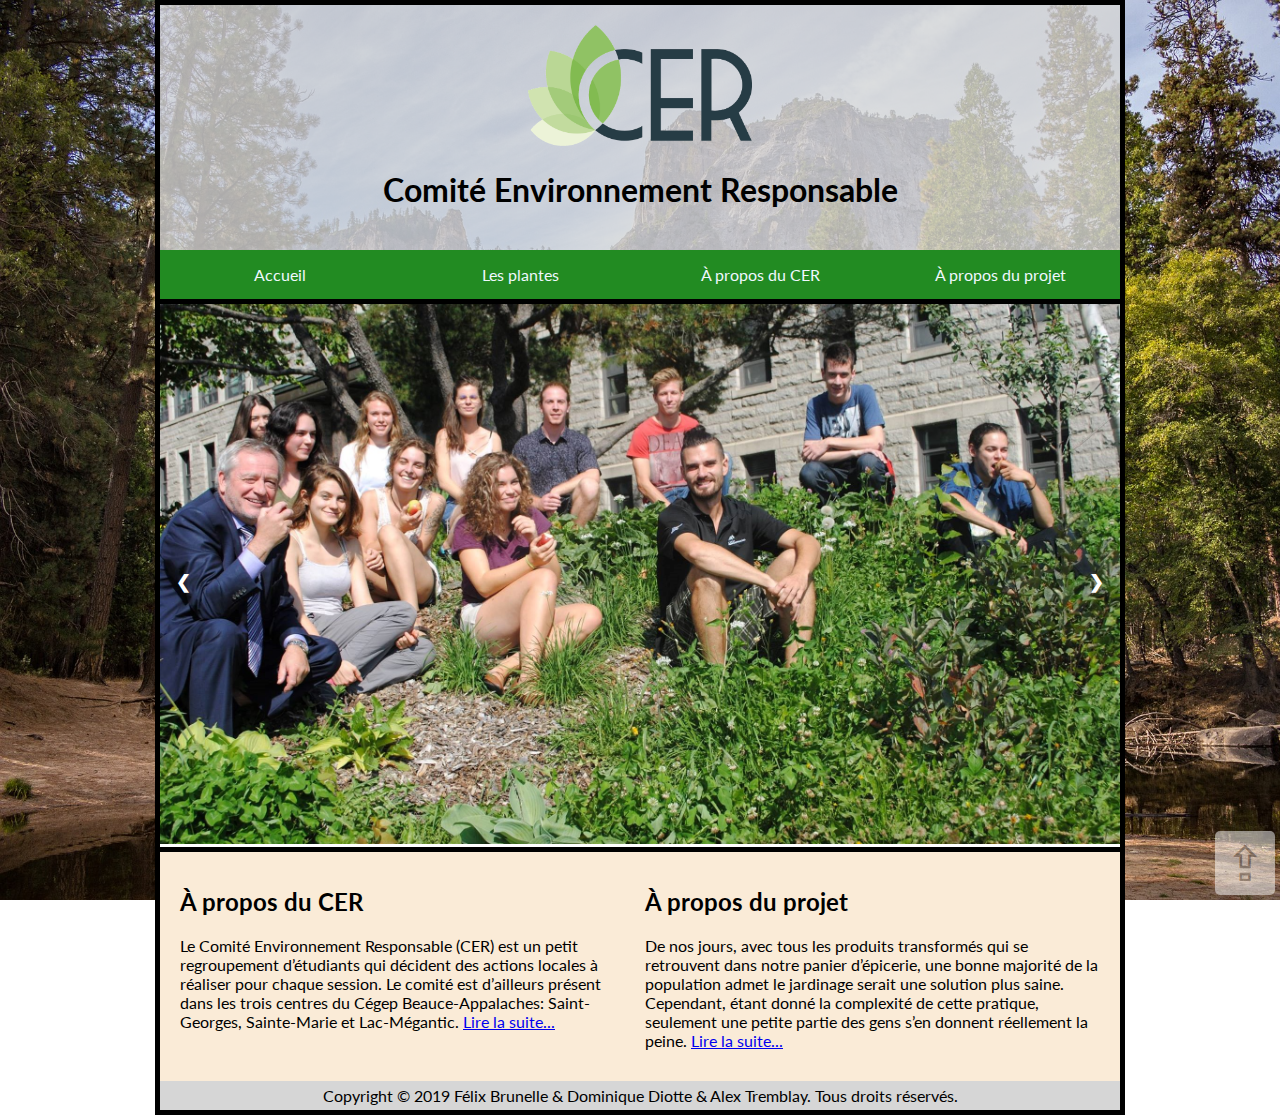
<file: index.html>
<!DOCTYPE html>
<html lang="fr-CA">
<head>
    <meta charset="UTF-8"/>
    <meta name="viewport" content="width=device-width, initial-scale=1.0"/>
    <meta http-equiv="X-UA-Compatible" content="ie=edge"/>
    <link rel="stylesheet" href="css/slideshow.css"/>
    <link rel="stylesheet" href="css/style.css"/>
    <link rel="shortcut icon" href="favicon.ico" type="image/x-icon">
    <script src="https://ajax.googleapis.com/ajax/libs/jquery/3.3.1/jquery.min.js"></script>
    <title>Comité Environnement Responsable</title>
</head>
<body onresize="setWidth()" onload="setWidth()">
    <a id="up-arrow" href="#">&#x21EA;</a>
    
    <header>
        <img src="images/logo_CER_CMJN_transparent.png" alt="Logo du CER"/>
        <h1>Comité Environnement Responsable</h1>
    </header>

    <nav>
        <a href="index.html">Accueil</a>
        <a href="plantes.html">Les plantes</a>
        <a href="cer.html">À propos du CER</a>
        <a href="projet.html">À propos du projet</a>
    </nav>
    
    <div class="slideshow-container">
        <div class="slide fade">
            <img src="images/slideshow/slideshow1.jpg" alt="Photo de groupe du CER #1"/>
        </div>

        <div class="slide fade">
            <img src="images/slideshow/slideshow2.jpg" alt="Photo de groupe du CER #2"/>
        </div>

        <div class="slide fade">
            <img src="images/slideshow/slideshow3.jpg" alt="Photo de groupe du CER #3"/>
        </div>

        <a class="previous" onclick="changeSlide(-1)">&#10094;</a>
        <a class="next" onclick="changeSlide(1)">&#10095;</a>
    </div>

    <section>
        <div class="row">
            <div class="column">
                <h2>À propos du CER</h2>
                <p>
                    Le Comité Environnement Responsable (CER) est un petit regroupement d’étudiants qui décident des actions locales à réaliser pour chaque session. 
                    Le comité est d’ailleurs présent dans les trois centres du Cégep Beauce-Appalaches: Saint-Georges, Sainte-Marie et Lac-Mégantic. <a href="cer.html">Lire la suite...</a>
                </p>
            </div>
            <div class="column">
                <h2>À propos du projet</h2>
                <p>
                    De nos jours, avec tous les produits transformés qui se retrouvent dans notre panier d’épicerie, une bonne majorité de la 
                    population admet le jardinage serait une solution plus saine. Cependant, étant donné la complexité de cette pratique, seulement 
                    une petite partie des gens s’en donnent réellement la peine. <a href="projet.html">Lire la suite...</a>
                </p>
            </div>
        </div>
    </section>

    <footer>Copyright &copy; 2019 Félix Brunelle & Dominique Diotte & Alex Tremblay. Tous droits réservés.</footer>

    <script src="js/script.js"></script>
    <script src="js/indexOnload.js"></script>
</body>
</html>
</file>
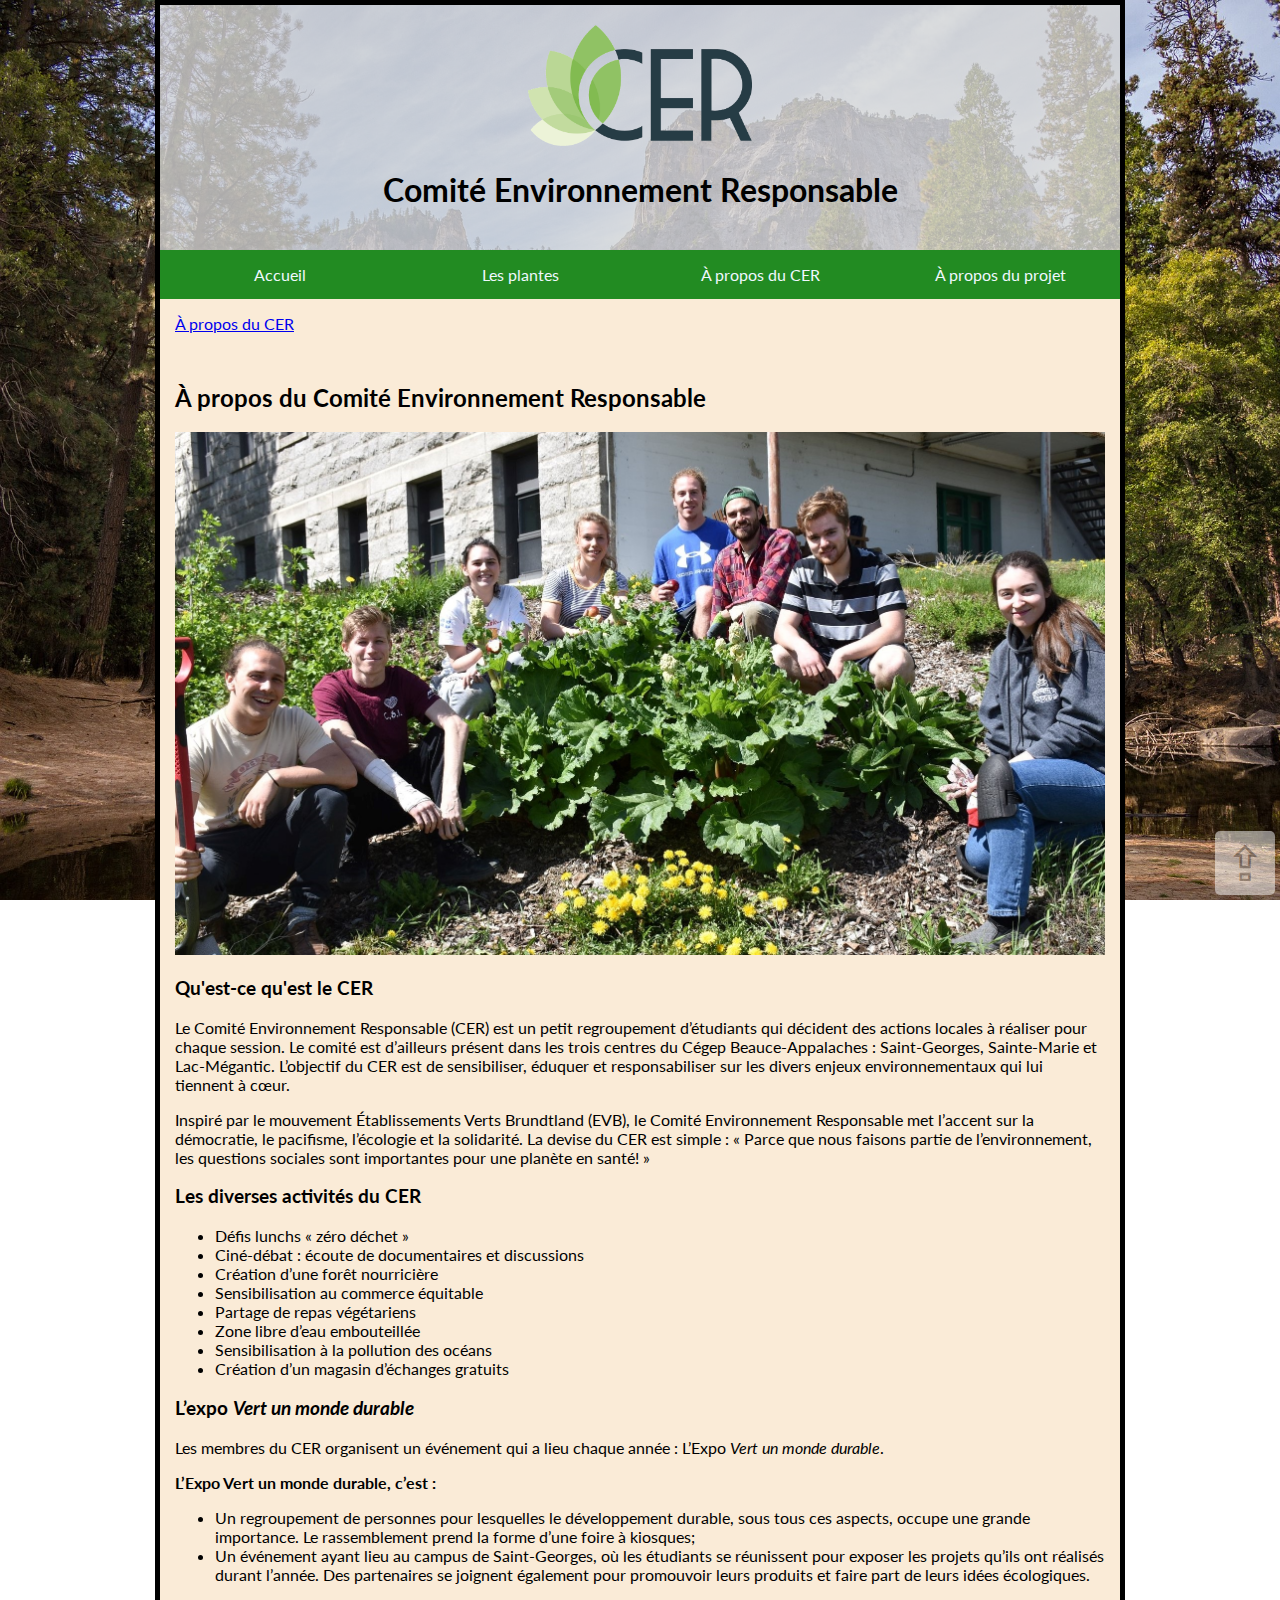
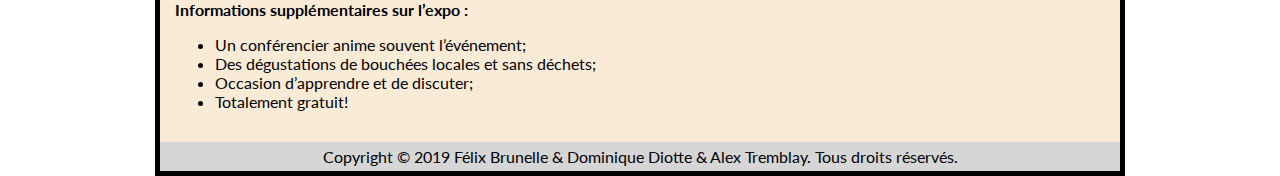
<file: cer.html>
<!DOCTYPE html>
<html lang="fr-CA">
<head>
    <meta charset="UTF-8"/>
    <meta name="viewport" content="width=device-width, initial-scale=1.0"/>
    <meta http-equiv="X-UA-Compatible" content="ie=edge"/>
    <link rel="stylesheet" href="css/style.css"/>
    <link rel="shortcut icon" href="favicon.ico" type="image/x-icon">       
    <title>À propos du CER</title>  
</head>
<body>
    <a id="up-arrow" href="#">&#x21EA;</a>

    <header>
        <img src="images/logo_CER_CMJN_transparent.png" alt="Logo du CER"/>
        <h1>Comité Environnement Responsable</h1>
    </header>

    <nav>       
        <a href="index.html">Accueil</a>  
        <a href="plantes.html">Les plantes</a>  
        <a href="cer.html">À propos du CER</a>  
        <a href="projet.html">À propos du projet</a>         
    </nav>

    <div class="fil">
        <a href="cer.html">À propos du CER</a>
    </div>
    
    <section>
        <h2>À propos du Comité Environnement Responsable</h2>

        <img src="images/cer/cer.jpg" alt="Comité Environnement Responsable" class="cer-group-pictures"/>

        <article>
            <h3>Qu'est-ce qu'est le CER</h3>
            <p>Le Comité Environnement Responsable (CER) est un petit regroupement d’étudiants qui décident des actions locales à réaliser pour chaque session. 
            Le comité est d’ailleurs présent dans les trois centres du Cégep Beauce-Appalaches : Saint-Georges, Sainte-Marie et Lac-Mégantic. L’objectif du 
            CER est de sensibiliser, éduquer et responsabiliser sur les divers enjeux environnementaux qui lui tiennent à cœur.</p>
            <p>Inspiré par le mouvement Établissements Verts Brundtland (EVB), le Comité Environnement Responsable met l’accent sur la démocratie, le pacifisme, 
            l’écologie et la solidarité. La devise du CER est simple : « Parce que nous faisons partie de l’environnement, les questions sociales sont importantes 
            pour une planète en santé! »</p>
        </article>

        <article>
            <h3>Les diverses activités du CER</h3>
            <ul>
                <li>Défis lunchs « zéro déchet »</li>
                <li>Ciné-débat : écoute de documentaires et discussions</li>
                <li>Création d’une forêt nourricière</li>
                <li>Sensibilisation au commerce équitable</li>
                <li>Partage de repas végétariens</li>
                <li>Zone libre d’eau embouteillée</li>
                <li>Sensibilisation à la pollution des océans</li>
                <li>Création d’un magasin d’échanges gratuits</li>
            </ul>
        </article>

        <article>
            <h3>L’expo <i>Vert un monde durable</i></h3>
            <p>Les membres du CER organisent un événement qui a lieu chaque année : L’Expo <i>Vert un monde durable</i>.</p>
            <p><b>L’Expo Vert un monde durable, c’est :</b></p>
            <ul>
                <li>Un regroupement de personnes pour lesquelles le développement durable, sous tous ces aspects, occupe une grande importance. Le rassemblement 
                prend la forme d’une foire à kiosques;</li>
                <li>Un événement ayant lieu au campus de Saint-Georges, où les étudiants se réunissent pour exposer les projets qu’ils ont réalisés durant l’année. 
                Des partenaires se joignent également pour promouvoir leurs produits et faire part de leurs idées écologiques.</li>
            </ul>
            <p><b>Informations supplémentaires sur l’expo :</b></p>
            <ul>
                <li>Un conférencier anime souvent l’événement;</li>
                <li>Des dégustations de bouchées locales et sans déchets;</li>
                <li>Occasion d’apprendre et de discuter;</li>
                <li>Totalement gratuit!</li>
            </ul>
        </article>
    </section>    

    <footer>Copyright &copy; 2019 Félix Brunelle & Dominique Diotte & Alex Tremblay. Tous droits réservés.</footer>
</body>
</html>
</file>
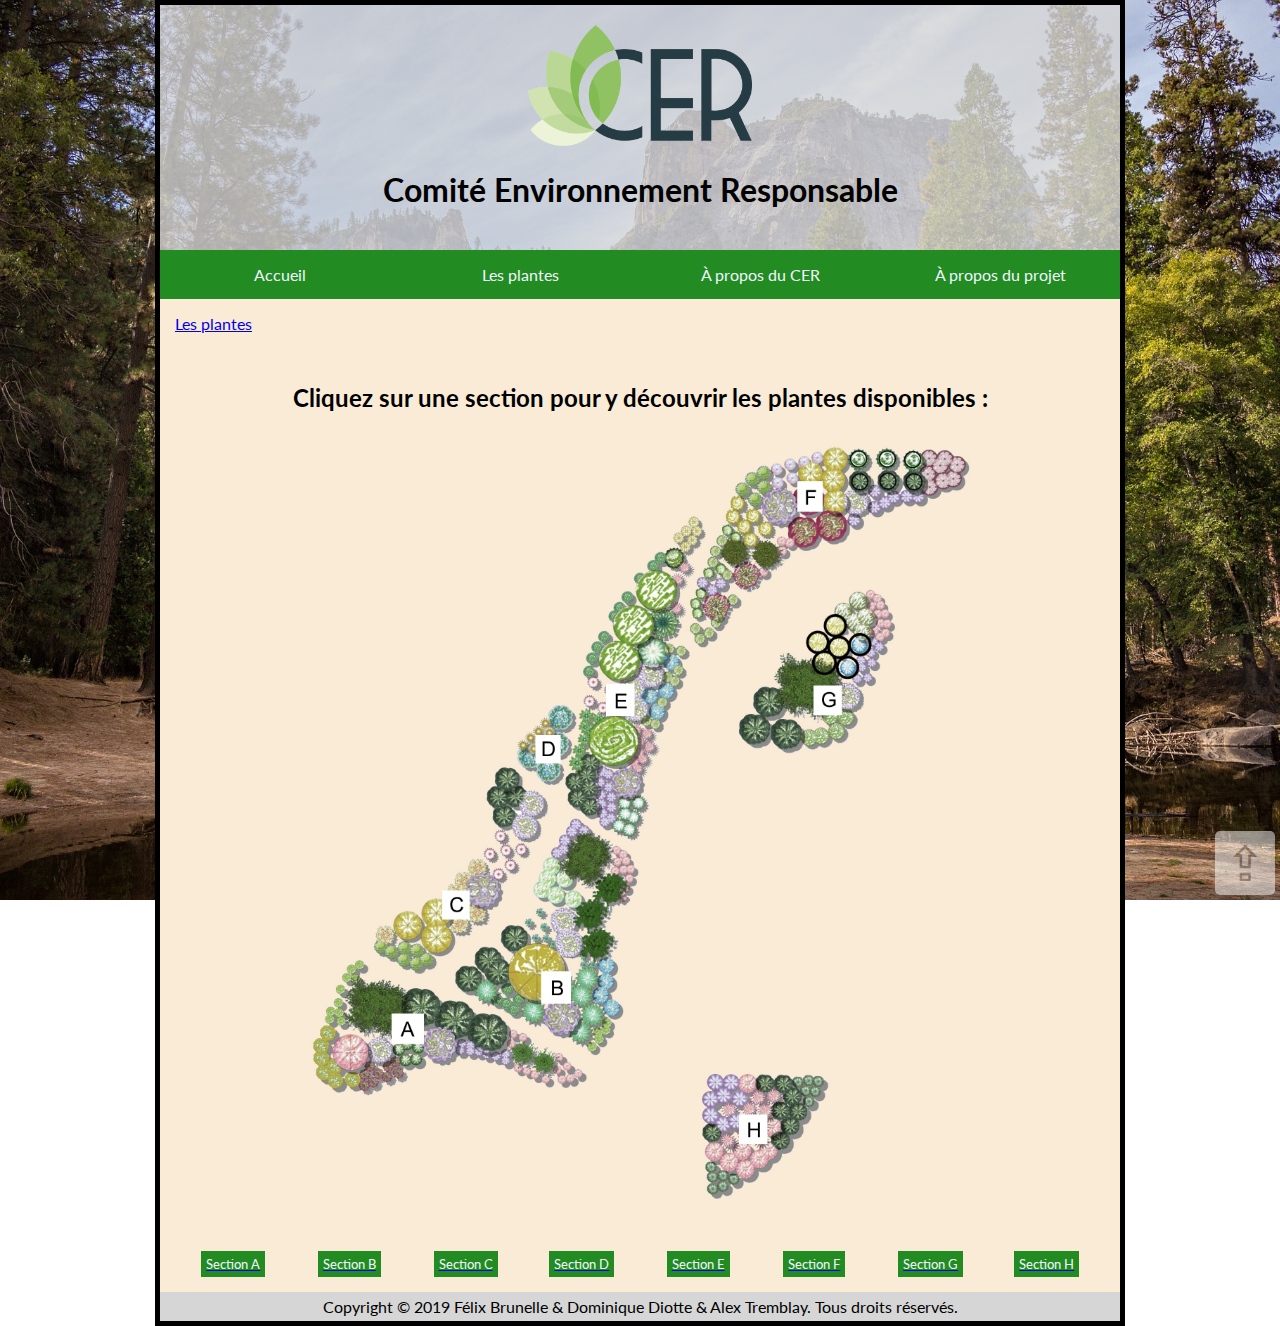
<file: plantes.html>
<!DOCTYPE html>
<html lang="fr-CA">
<head>
    <meta charset="UTF-8"/>
    <meta name="viewport" content="width=device-width, initial-scale=1.0"/>
    <meta http-equiv="X-UA-Compatible" content="ie=edge"/>
    <link rel="stylesheet" href="css/style.css"/>            
    <link rel="stylesheet" href="css/plantes.css"/>
    <link rel="shortcut icon" href="favicon.ico" type="image/x-icon">            
    <title>Les plantes</title>  
</head>
<body>
    <a id="up-arrow" href="#">&#x21EA;</a>
    
    <header>
        <img src="images/logo_CER_CMJN_transparent.png" alt="Logo du CER"/>
        <h1>Comité Environnement Responsable</h1>
    </header>

    <nav>       
        <a href="index.html">Accueil</a>  
        <a href="plantes.html">Les plantes</a>  
        <a href="cer.html">À propos du CER</a>  
        <a href="projet.html">À propos du projet</a>         
    </nav>

    <div class="fil">
        <a href="plantes.html">Les plantes</a>
    </div>
    
    <section>       
        <h2 class="desktop">Cliquez sur une section pour y découvrir les plantes disponibles :</h2>
        <h2 class="mobile">Choisissez une section pour y découvrir les plantes disponibles :</h2>

        <img src="images/map.jpg" alt="Plan du site" width="699" height="784" usemap="#map" class="desktop"/>
        <img src="images/map.jpg" alt="Plan du site" width="699" height="784" class="mobile"/>

        <map name="map">
            <area shape="poly" coords="62,525,296,636,267,661,172,623,63,665,16,638" href="section_a.html" alt="Section A"/>
            <area shape="poly" coords="163,553,279,388,344,425,308,625" href="section_b.html" alt="Section B"/>
            <area shape="poly" coords="76,511,192,420,200,331,261,369,195,493,131,543" href="section_c.html" alt="Section C"/>
            <area shape="poly" coords="226,311,265,273,283,277,266,355,228,332" href="section_d.html" alt="Section D"/>
            <area shape="poly" coords="276,371,298,213,346,138,402,82,414,100,396,125,402,136,387,169,394,176,383,212,397,217,393,249,351,362,357,366,346,410" href="section_e.html" alt="Section E"/>
            <area shape="poly" coords="400,169,450,42,543,14,654,16,674,27,671,56,500,122,449,168,417,215,401,210" href="section_f.html" alt="Section F"/>
            <area shape="poly" coords="574,151,602,180,602,206,566,282,555,310,492,320,448,309,446,287,468,252" href="section_g.html" alt="Section G"/>
            <area shape="poly" coords="411,642,536,645,499,717,417,765" href="section_h.html" alt="Section H"/>
        </map>
        <div id="sections">
            <a href="section_a.html"><button>Section A</button></a>
            <a href="section_b.html"><button>Section B</button></a>
            <a href="section_c.html"><button>Section C</button></a>
            <a href="section_d.html"><button>Section D</button></a>
            <a href="section_e.html"><button>Section E</button></a>
            <a href="section_f.html"><button>Section F</button></a>
            <a href="section_g.html"><button>Section G</button></a>
            <a href="section_h.html"><button>Section H</button></a>   
        </div>
    </section>

    <footer>Copyright &copy; 2019 Félix Brunelle & Dominique Diotte & Alex Tremblay. Tous droits réservés.</footer>
</body>
</html>
</file>
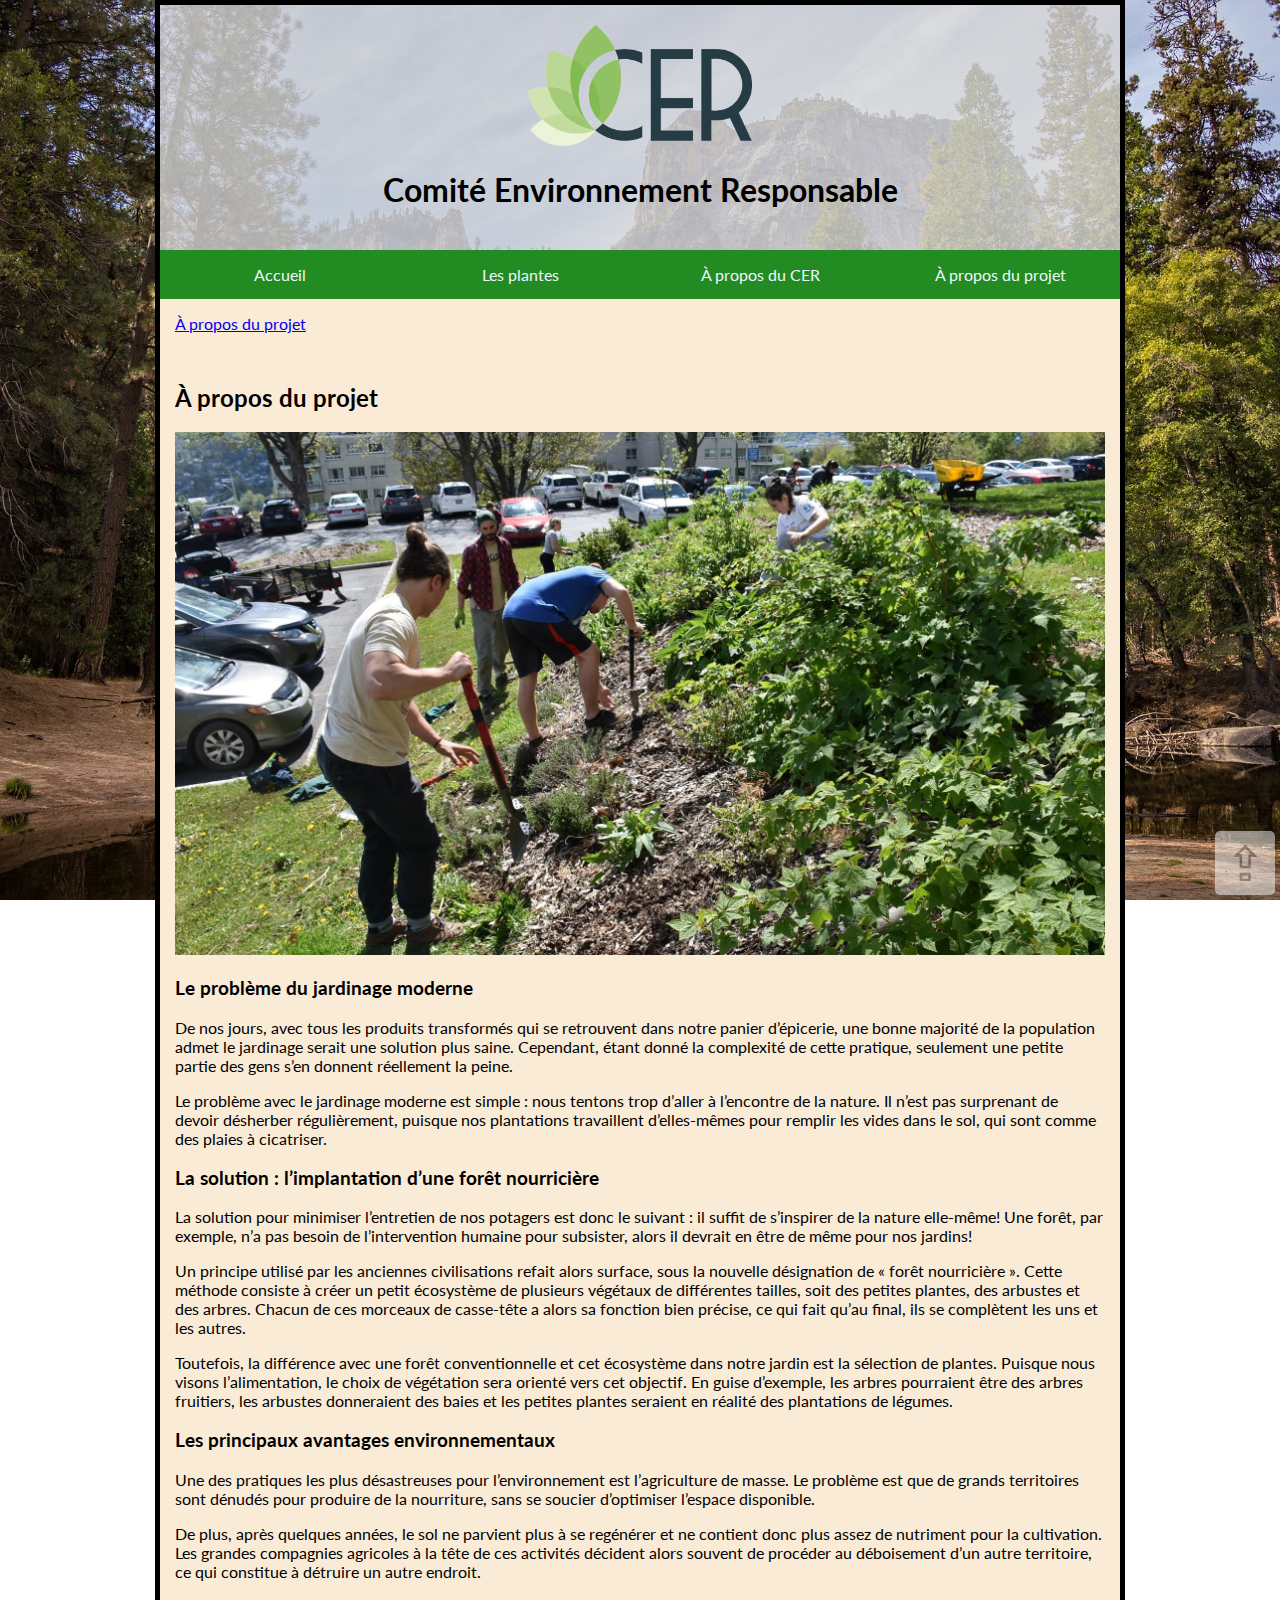
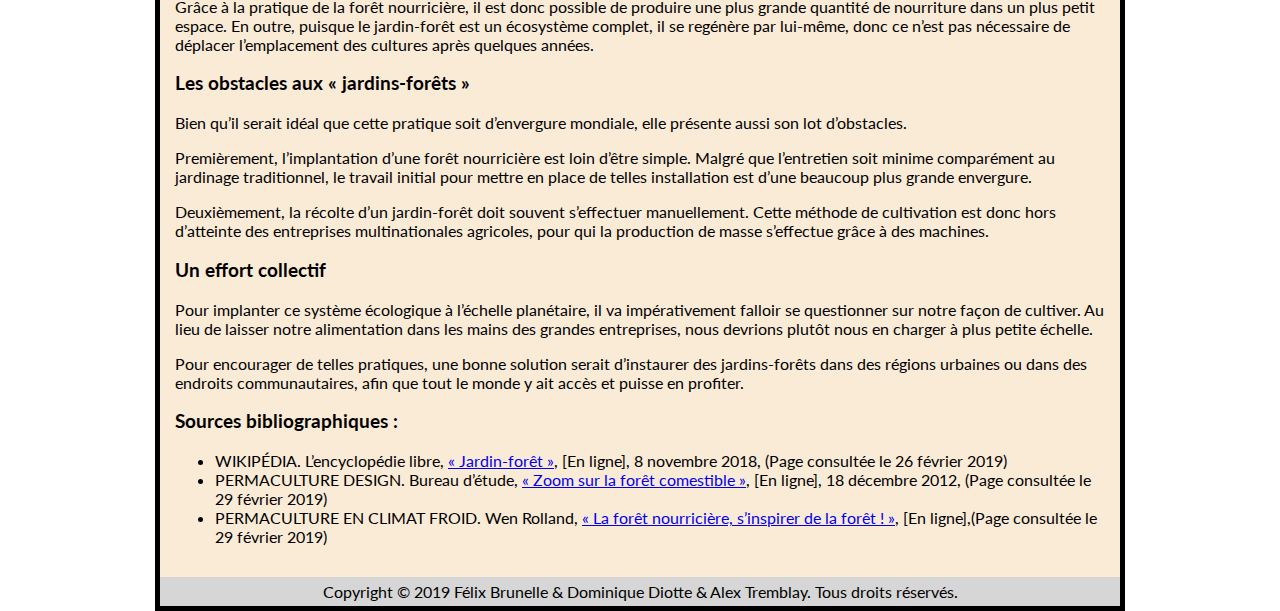
<file: projet.html>
<!DOCTYPE html>
<html lang="fr-CA">
<head>
    <meta charset="UTF-8"/>
    <meta name="viewport" content="width=device-width, initial-scale=1.0"/>
    <meta http-equiv="X-UA-Compatible" content="ie=edge"/>
    <link rel="stylesheet" href="css/style.css"/>
    <link rel="shortcut icon" href="favicon.ico" type="image/x-icon">
    <title>À propos du projet</title>
</head>
<body>
    <a id="up-arrow" href="#">&#x21EA;</a>
    
    <header>
        <img src="images/logo_CER_CMJN_transparent.png" alt="Logo du CER"/>
        <h1>Comité Environnement Responsable</h1>
    </header>

    <nav>
        <a href="index.html">Accueil</a>  
        <a href="plantes.html">Les plantes</a>  
        <a href="cer.html">À propos du CER</a>  
        <a href="projet.html">À propos du projet</a>         
    </nav>

    <div class="fil">
        <a href="projet.html">À propos du projet</a>
    </div>
    
    <section>
        <h2>À propos du projet</h2>

        <img src="images/projet/projet.jpg" alt="Projet du CER" class="cer-group-pictures"/>        

        <article>
            <h3>Le problème du jardinage moderne</h3>
            <p>De nos jours, avec tous les produits transformés qui se retrouvent dans notre panier d’épicerie, une bonne majorité de la 
            population admet le jardinage serait une solution plus saine. Cependant, étant donné la complexité de cette pratique, seulement 
            une petite partie des gens s’en donnent réellement la peine. </p>
            <p>Le problème avec le jardinage moderne est simple : nous tentons trop d’aller à l’encontre de la nature. Il n’est pas 
            surprenant de devoir désherber régulièrement, puisque nos plantations travaillent d’elles-mêmes pour remplir les vides dans 
            le sol, qui sont comme des plaies à cicatriser. </p>
        </article>

        <article>
            <h3>La solution : l’implantation d’une forêt nourricière</h3>
            <p>La solution pour minimiser l’entretien de nos potagers est donc le suivant : il suffit de s’inspirer de la nature elle-même! 
            Une forêt, par exemple, n’a pas besoin de l’intervention humaine pour subsister, alors il devrait en être de même pour nos jardins! </p>
            <p>Un principe utilisé par les anciennes civilisations refait alors surface, sous la nouvelle désignation de « forêt nourricière ». 
            Cette méthode consiste à créer un petit écosystème de plusieurs végétaux de différentes tailles, soit des petites plantes, des 
            arbustes et des arbres. Chacun de ces morceaux de casse-tête a alors sa fonction bien précise, ce qui fait qu’au final, ils se 
            complètent les uns et les autres. </p>
            <p>Toutefois, la différence avec une forêt conventionnelle et cet écosystème dans notre jardin est la sélection de plantes. 
            Puisque nous visons l’alimentation, le choix de végétation sera orienté vers cet objectif. En guise d’exemple, les arbres 
            pourraient être des arbres fruitiers, les arbustes donneraient des baies et les petites plantes seraient en réalité des 
            plantations de légumes.</p>
        </article>

        <article>
            <h3>Les principaux avantages environnementaux</h3>
            <p>Une des pratiques les plus désastreuses pour l’environnement est l’agriculture de masse. Le problème est que de grands 
            territoires sont dénudés pour produire de la nourriture, sans se soucier d’optimiser l’espace disponible. </p>
            <p>De plus, après quelques années, le sol ne parvient plus à se regénérer et ne contient donc plus assez de nutriment pour 
            la cultivation. Les grandes compagnies agricoles à la tête de ces activités décident alors souvent de procéder au déboisement 
            d’un autre territoire, ce qui constitue à détruire un autre endroit.</p>
            <p>Grâce à la pratique de la forêt nourricière, il est donc possible de produire une plus grande quantité de nourriture 
            dans un plus petit espace. En outre, puisque le jardin-forêt est un écosystème complet, il se regénère par lui-même, donc 
            ce n’est pas nécessaire de déplacer l’emplacement des cultures après quelques années.</p>
        </article>

        <article>
            <h3>Les obstacles aux « jardins-forêts »</h3>
            <p>Bien qu’il serait idéal que cette pratique soit d’envergure mondiale, elle présente aussi son lot d’obstacles.</p>
            <p>Premièrement, l’implantation d’une forêt nourricière est loin d’être simple. Malgré que l’entretien soit minime comparément 
            au jardinage traditionnel, le travail initial pour mettre en place de telles installation est d’une beaucoup plus grande envergure.</p>
            <p>Deuxièmement, la récolte d’un jardin-forêt doit souvent s’effectuer manuellement. Cette méthode de cultivation est donc 
            hors d’atteinte des entreprises multinationales agricoles, pour qui la production de masse s’effectue grâce à des machines.</p>
        </article>

        <article>
            <h3>Un effort collectif</h3>
            <p>Pour implanter ce système écologique à l’échelle planétaire, il va impérativement falloir se questionner sur notre façon 
            de cultiver. Au lieu de laisser notre alimentation dans les mains des grandes entreprises, nous devrions plutôt nous en 
            charger à plus petite échelle.</p>
            <p>Pour encourager de telles pratiques, une bonne solution serait d’instaurer des jardins-forêts dans des régions 
            urbaines ou dans des endroits communautaires, afin que tout le monde y ait accès et puisse en profiter.</p>
        </article>

        <article>
            <h3>Sources bibliographiques :</h3>
            <ul>
                <li>WIKIPÉDIA. L’encyclopédie libre, <a href="https://fr.wikipedia.org/wiki/Jardin-for%C3%AAt">« Jardin-forêt »</a>, 
                [En ligne], 8 novembre 2018, (Page consultée le 26 février 2019)</li>
                <li>PERMACULTURE DESIGN. Bureau d’étude, <a href="https://www.permaculturedesign.fr/la-foret-comestible/">« Zoom sur la forêt comestible »</a>, 
                [En ligne], 18 décembre 2012, (Page consultée le 29 février 2019)</li>
                <li>PERMACULTURE EN CLIMAT FROID. Wen Rolland, 
                <a href="http://permafroid.blogspot.com/p/foret-nourriciere_18.html">« La forêt nourricière, s’inspirer de la forêt ! »</a>,                     
                [En ligne],(Page consultée le 29 février 2019)</li>
            </ul>
        </article>
    </section>

    <footer>Copyright &copy; 2019 Félix Brunelle & Dominique Diotte & Alex Tremblay. Tous droits réservés.</footer>
</body>
</html>
</file>
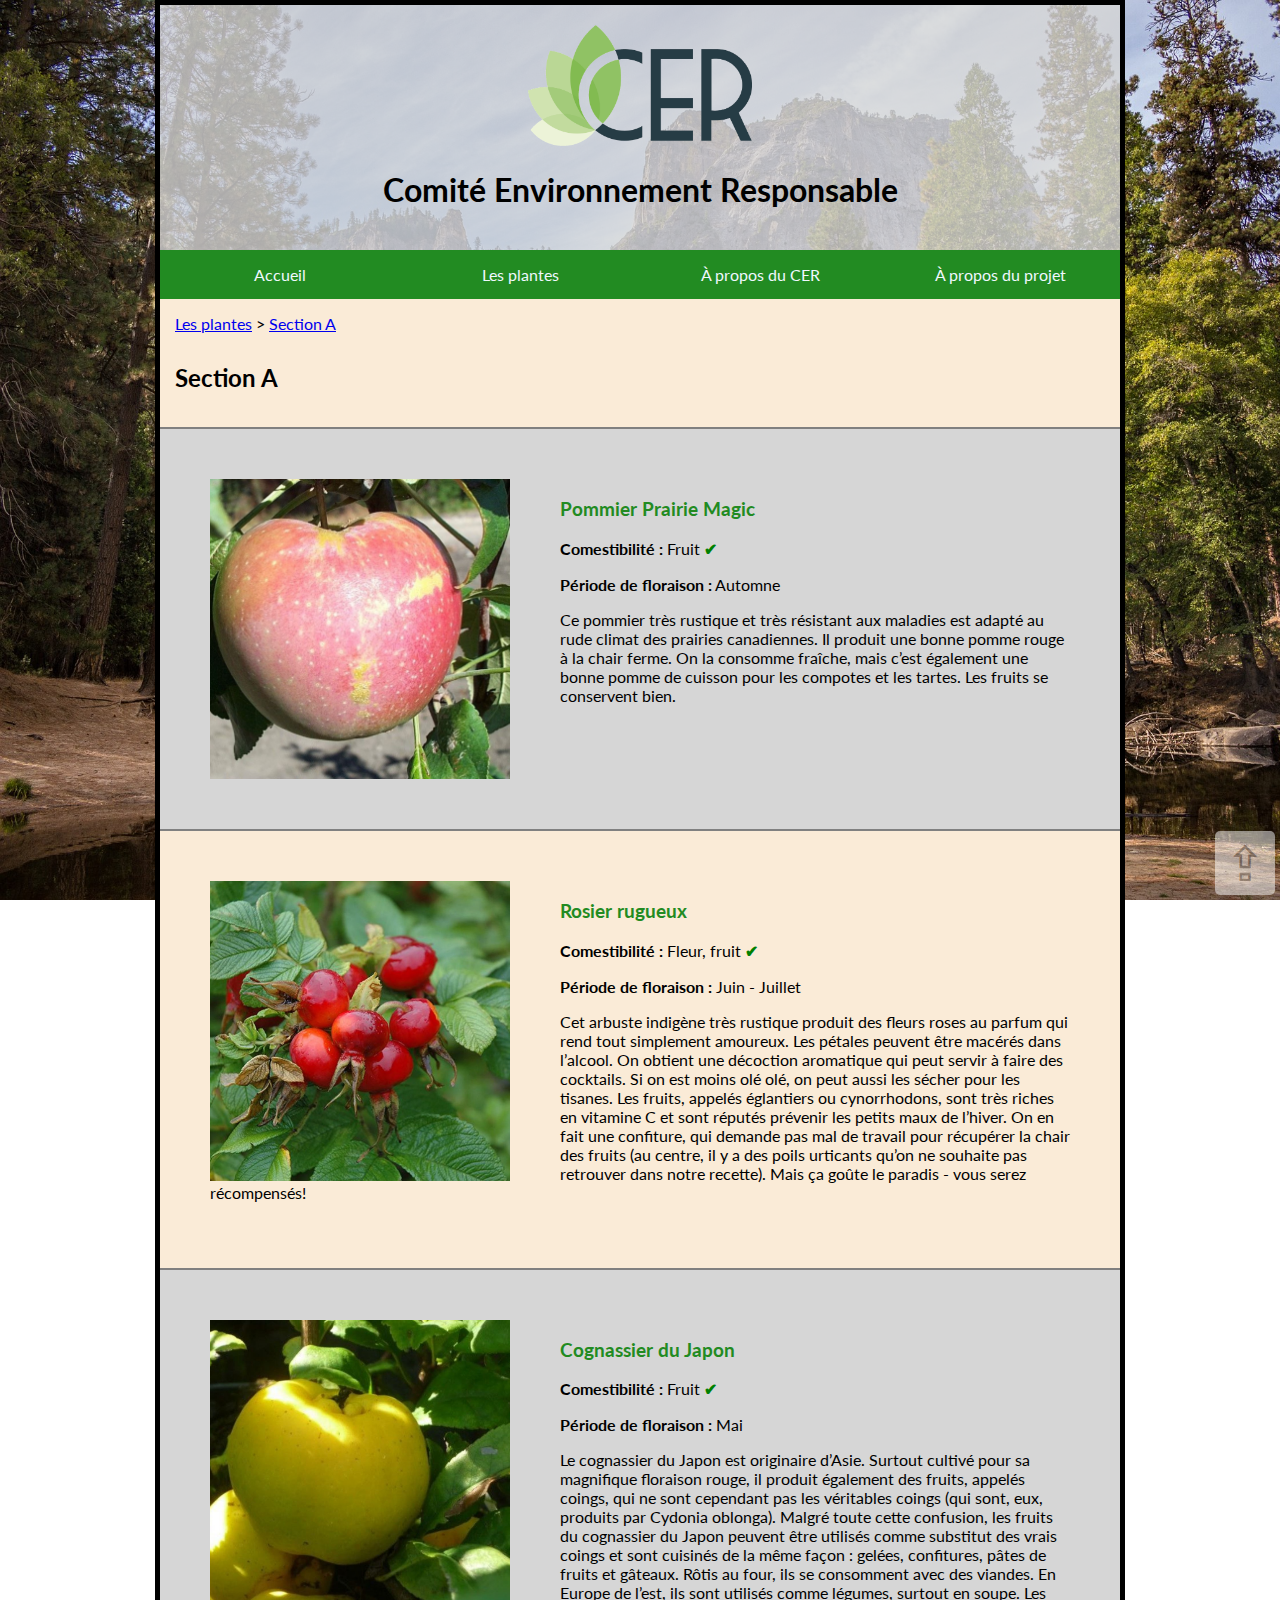
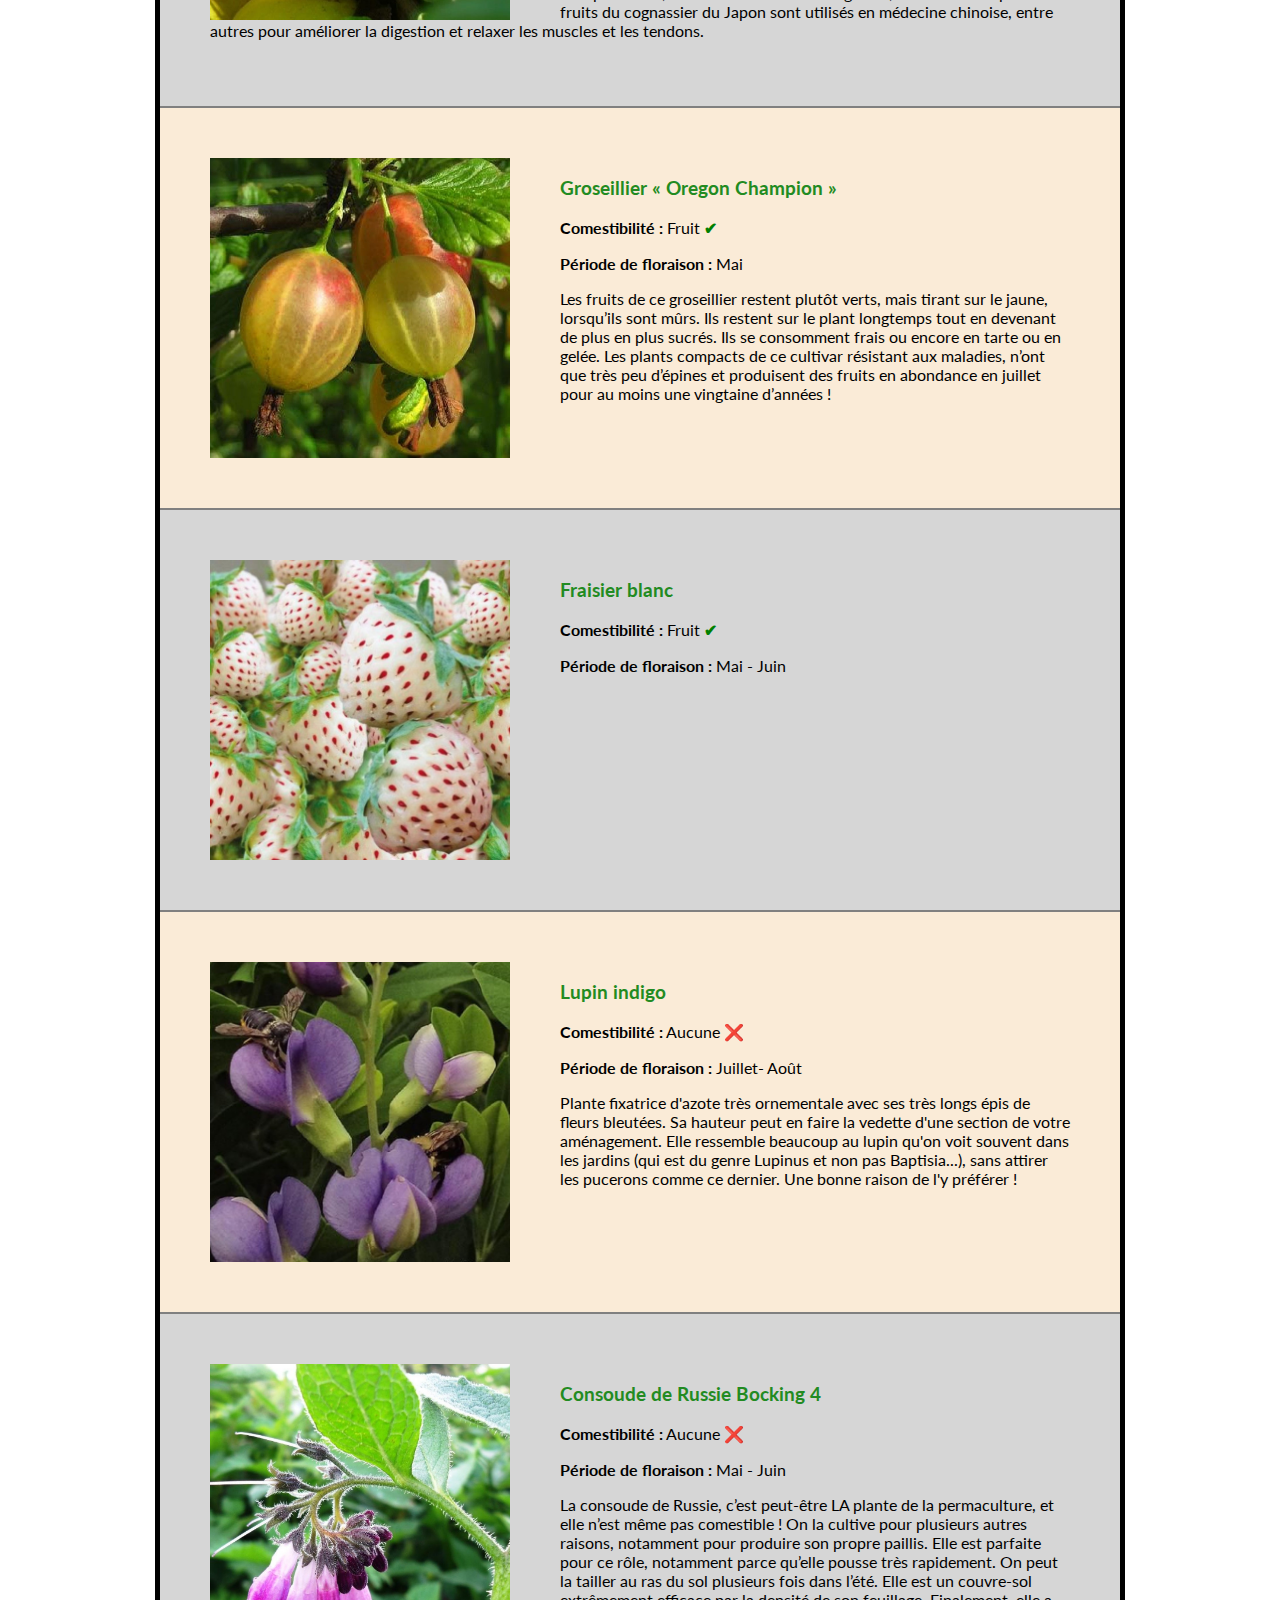
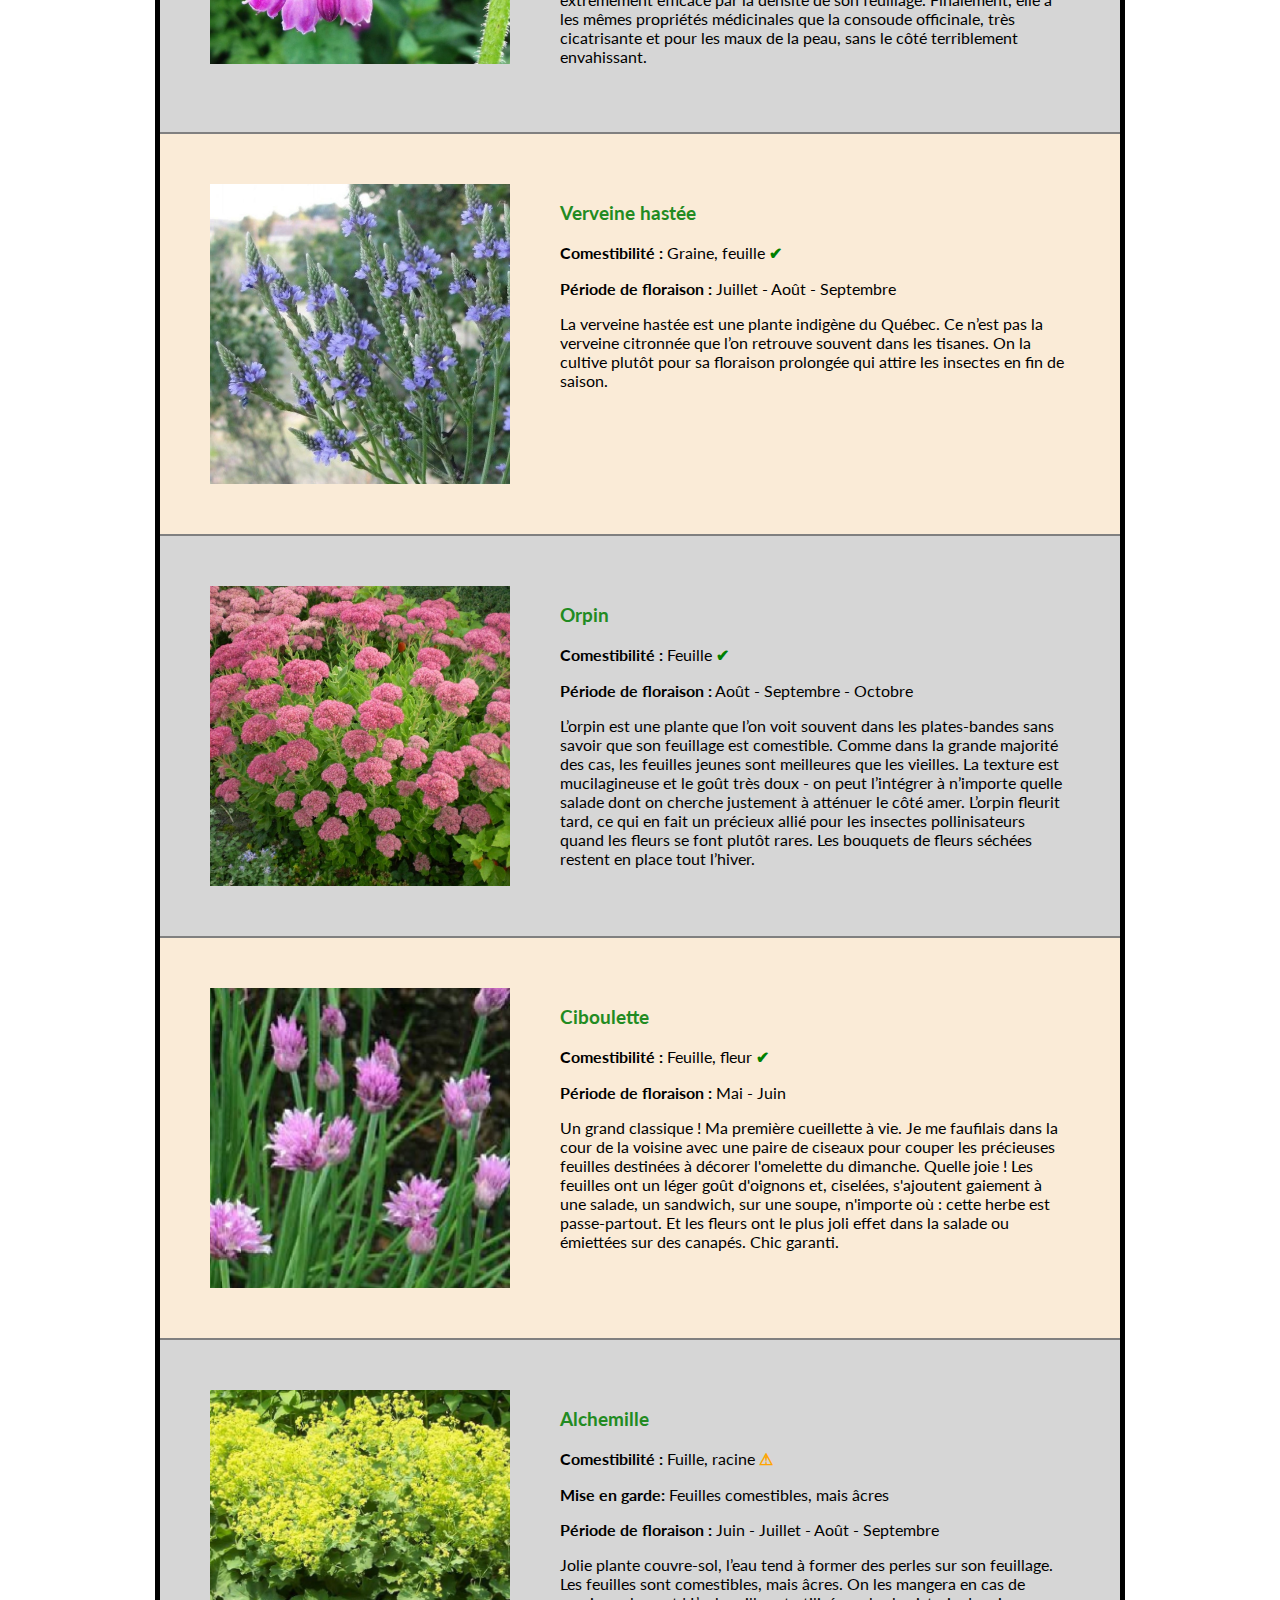
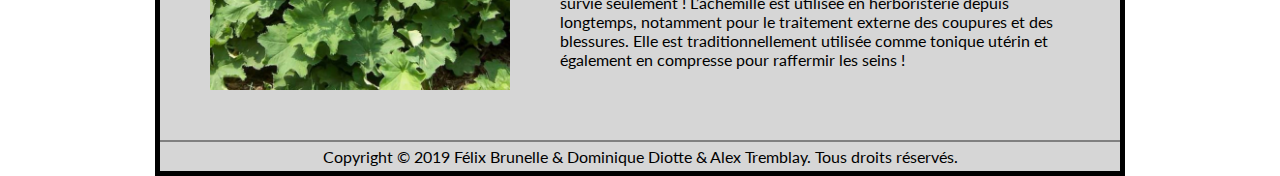
<file: section_a.html>
<!DOCTYPE html>
<html lang="fr-CA">
<head>
    <meta charset="UTF-8"/>
    <meta name="viewport" content="width=device-width, initial-scale=1.0"/>
    <meta http-equiv="X-UA-Compatible" content="ie=edge"/>
    <link rel="stylesheet" href="css/style.css"/>            
    <link rel="stylesheet" href="css/sections.css"/>
    <link rel="shortcut icon" href="favicon.ico" type="image/x-icon">
    <title>Section A</title>  
</head>
<body onload="addToolTip()">
    <a id="up-arrow" href="#">&#x21EA;</a>
    
    <header>
        <img src="images/logo_CER_CMJN_transparent.png" alt="Logo du CER"/>
        <h1>Comité Environnement Responsable</h1>
    </header>

    <nav>       
        <a href="index.html">Accueil</a>  
        <a href="plantes.html">Les plantes</a>  
        <a href="cer.html">À propos du CER</a>  
        <a href="projet.html">À propos du projet</a>         
    </nav>
    
    <div class="fil">
        <a href="plantes.html">Les plantes</a> > <a href="section_a.html">Section A</a>
    </div>
    
    <section>
        <h2>Section A</h2>

        <article>
            <img src="images/sections/a/pommier_prairie_magic.JPG" alt="Pommier Prairie Magic"/>
            <h3>Pommier Prairie Magic</h3>
            <p><strong>Comestibilité :</strong> Fruit <span class="checkmark">&#10004;</span></p>
            <p><strong>Période de floraison :</strong> Automne</p>
            <p>Ce pommier très rustique et très résistant aux maladies est adapté au rude climat des prairies canadiennes. 
            Il produit une bonne pomme rouge à la chair ferme. On la consomme fraîche, mais c’est également une bonne 
            pomme de cuisson pour les compotes et les tartes. Les fruits se conservent bien.</p>
        </article>

        <article>
            <img src="images/sections/a/rosier_rugeux.JPG" alt="Rosier Rugeux"/>
            <h3>Rosier rugueux</h3>
            <p><strong>Comestibilité :</strong> Fleur, fruit <span class="checkmark">&#10004;</span></p>
            <p><strong>Période de floraison :</strong> Juin - Juillet</p>
            <p>Cet arbuste indigène très rustique produit des fleurs roses au parfum qui rend tout simplement amoureux. 
            Les pétales peuvent être macérés dans l’alcool. On obtient une décoction aromatique qui peut servir à faire 
            des cocktails. Si on est moins olé olé, on peut aussi les sécher pour les tisanes. Les fruits, appelés 
            églantiers ou cynorrhodons, sont très riches en vitamine C et sont réputés prévenir les petits maux de 
            l’hiver. On en fait une confiture, qui demande pas mal de travail pour récupérer la chair des fruits 
            (au centre, il y a des poils urticants qu’on ne souhaite pas retrouver dans notre recette). Mais ça goûte 
            le paradis - vous serez récompensés!</p>
        </article>

        <article>
            <img src="images/sections/a/cognassier_du_japon.JPG" alt="Cognassier du Japon"/>
            <h3>Cognassier du Japon</h3>
            <p><strong>Comestibilité :</strong> Fruit <span class="checkmark">&#10004;</span></p>
            <p><strong>Période de floraison :</strong> Mai</p>
            <p>Le cognassier du Japon est originaire d’Asie. Surtout cultivé pour sa magnifique floraison rouge, il 
            produit également des fruits, appelés coings, qui ne sont cependant pas les véritables coings (qui sont, 
            eux, produits par Cydonia oblonga). Malgré toute cette confusion, les fruits du cognassier du Japon 
            peuvent être utilisés comme substitut des vrais coings et sont cuisinés de la même façon : gelées, 
            confitures, pâtes de fruits et gâteaux. Rôtis au four, ils se consomment avec des viandes. En Europe de 
            l’est, ils sont utilisés comme légumes, surtout en soupe. Les fruits du cognassier du Japon sont utilisés 
            en médecine chinoise, entre autres pour améliorer la digestion et relaxer les muscles et les tendons.</p>
        </article>

        <article>
            <img src="images/sections/a/groseillier_oregon_champion.JPG" alt="Groseillier « Oregon Champion »"/>
            <h3>Groseillier « Oregon Champion »</h3>
            <p><strong>Comestibilité :</strong> Fruit <span class="checkmark">&#10004;</span></p>
            <p><strong>Période de floraison :</strong> Mai</p>
            <p>Les fruits de ce groseillier restent plutôt verts, mais tirant sur le jaune, lorsqu’ils sont mûrs. 
            Ils restent sur le plant longtemps tout en devenant de plus en plus sucrés. Ils se consomment frais 
            ou encore en tarte ou en gelée. Les plants compacts de ce cultivar résistant aux maladies, n’ont que très 
            peu d’épines et produisent des fruits en abondance en juillet pour au moins une vingtaine d’années !</p>
        </article>

        <article>
            <img src="images/sections/a/fraisier_blanc.JPG" alt="Fraisier blanc"/>
            <h3>Fraisier blanc</h3>
            <p><strong>Comestibilité :</strong> Fruit <span class="checkmark">&#10004;</span></p>
            <p><strong>Période de floraison :</strong> Mai - Juin</p>
        </article>

        <article>
            <img src="images/sections/a/lupin_indigo.JPG" alt="Lupin indigo"/>
            <h3>Lupin indigo</h3>
            <p><strong>Comestibilité :</strong> Aucune <span class="crossmark">&#10060;</span></p>
            <p><strong>Période de floraison :</strong> Juillet- Août</p>
            <p>Plante fixatrice d'azote très ornementale avec ses très longs épis de fleurs bleutées. Sa hauteur 
            peut en faire la vedette d'une section de votre aménagement. Elle ressemble beaucoup au lupin qu'on 
            voit souvent dans les jardins (qui est du genre Lupinus et non pas Baptisia...), sans attirer les 
            pucerons comme ce dernier. Une bonne raison de l'y préférer !</p>
        </article>

        <article>
            <img src="images/sections/a/consoude_de_russie_bocking_4.JPG" alt="Consoude de Russie Bocking 4"/>
            <h3>Consoude de Russie Bocking 4</h3>
            <p><strong>Comestibilité :</strong> Aucune <span class="crossmark">&#10060;</span></p>
            <p><strong>Période de floraison :</strong> Mai - Juin</p>
            <p>La consoude de Russie, c’est peut-être LA plante de la permaculture, et elle n’est même pas 
            comestible ! On la cultive pour plusieurs autres raisons, notamment pour produire son propre paillis. 
            Elle est parfaite pour ce rôle, notamment parce qu’elle pousse très rapidement. On peut la tailler 
            au ras du sol plusieurs fois dans l’été. Elle est un couvre-sol extrêmement efficace par la densité 
            de son feuillage. Finalement, elle a les mêmes propriétés médicinales que la consoude officinale, 
            très cicatrisante et pour les maux de la peau, sans le côté terriblement envahissant.</p>
        </article>

        <article>
            <img src="images/sections/a/verveine_hastee.JPG" alt="Verveine hastée"/>
            <h3>Verveine hastée</h3>
            <p><strong>Comestibilité :</strong> Graine, feuille <span class="checkmark">&#10004;</span></p>
            <p><strong>Période de floraison :</strong> Juillet - Août - Septembre</p>
            <p>La verveine hastée est une plante indigène du Québec. Ce n’est pas la verveine citronnée que 
            l’on retrouve souvent dans les tisanes. On la cultive plutôt pour sa floraison prolongée qui 
            attire les insectes en fin de saison.</p>
        </article>

        <article>
            <img src="images/sections/a/orpin.JPG" alt="Orpin"/>
            <h3>Orpin</h3>
            <p><strong>Comestibilité :</strong> Feuille <span class="checkmark">&#10004;</span></p>
            <p><strong>Période de floraison :</strong> Août - Septembre - Octobre</p>
            <p>L’orpin est une plante que l’on voit souvent dans les plates-bandes sans savoir que son 
            feuillage est comestible. Comme dans la grande majorité des cas, les feuilles jeunes sont 
            meilleures que les vieilles. La texture est mucilagineuse et le goût très doux - on peut 
            l’intégrer à n’importe quelle salade dont on cherche justement à atténuer le côté amer. L’orpin 
            fleurit tard, ce qui en fait un précieux allié pour les insectes pollinisateurs quand les 
            fleurs se font plutôt rares. Les bouquets de fleurs séchées restent en place tout l’hiver.</p>
        </article>

        <article>
            <img src="images/sections/a/ciboulette.JPG" alt="Ciboulette"/>
            <h3>Ciboulette</h3>
            <p><strong>Comestibilité :</strong> Feuille, fleur <span class="checkmark">&#10004;</span></p>
            <p><strong>Période de floraison :</strong> Mai - Juin</p>
            <p>Un grand classique ! Ma première cueillette à vie. Je me faufilais dans la cour de la 
            voisine avec une paire de ciseaux pour couper les précieuses feuilles destinées à décorer 
            l'omelette du dimanche. Quelle joie ! Les feuilles ont un léger goût d'oignons et, ciselées, 
            s'ajoutent gaiement à une salade, un sandwich, sur une soupe, n'importe où : cette herbe est 
            passe-partout. Et les fleurs ont le plus joli effet dans la salade ou émiettées sur des 
            canapés. Chic garanti.</p>
        </article>

        <article>
            <img src="images/sections/a/alchemille.JPG" alt="Alchemille"/>
            <h3>Alchemille</h3>
            <p><strong>Comestibilité :</strong> Fuille, racine <span class="warningsign">&#9888;</span></p>
            <p><strong>Mise en garde: </strong> Feuilles comestibles, mais âcres</p>
            <p><strong>Période de floraison :</strong> Juin - Juillet - Août - Septembre</p>
            <p>Jolie plante couvre-sol, l’eau tend à former des perles sur son feuillage. Les feuilles 
            sont comestibles, mais âcres. On les mangera en cas de survie seulement ! L’achemille est 
            utilisée en herboristerie depuis longtemps, notamment pour le traitement externe des coupures 
            et des blessures. Elle est traditionnellement utilisée comme tonique utérin et également en 
            compresse pour raffermir les seins !</p>
        </article>

    </section>    

    <footer>Copyright &copy; 2019 Félix Brunelle & Dominique Diotte & Alex Tremblay. Tous droits réservés.</footer>
    <script src="js/onload.js"></script>
</body>
</html>
</file>
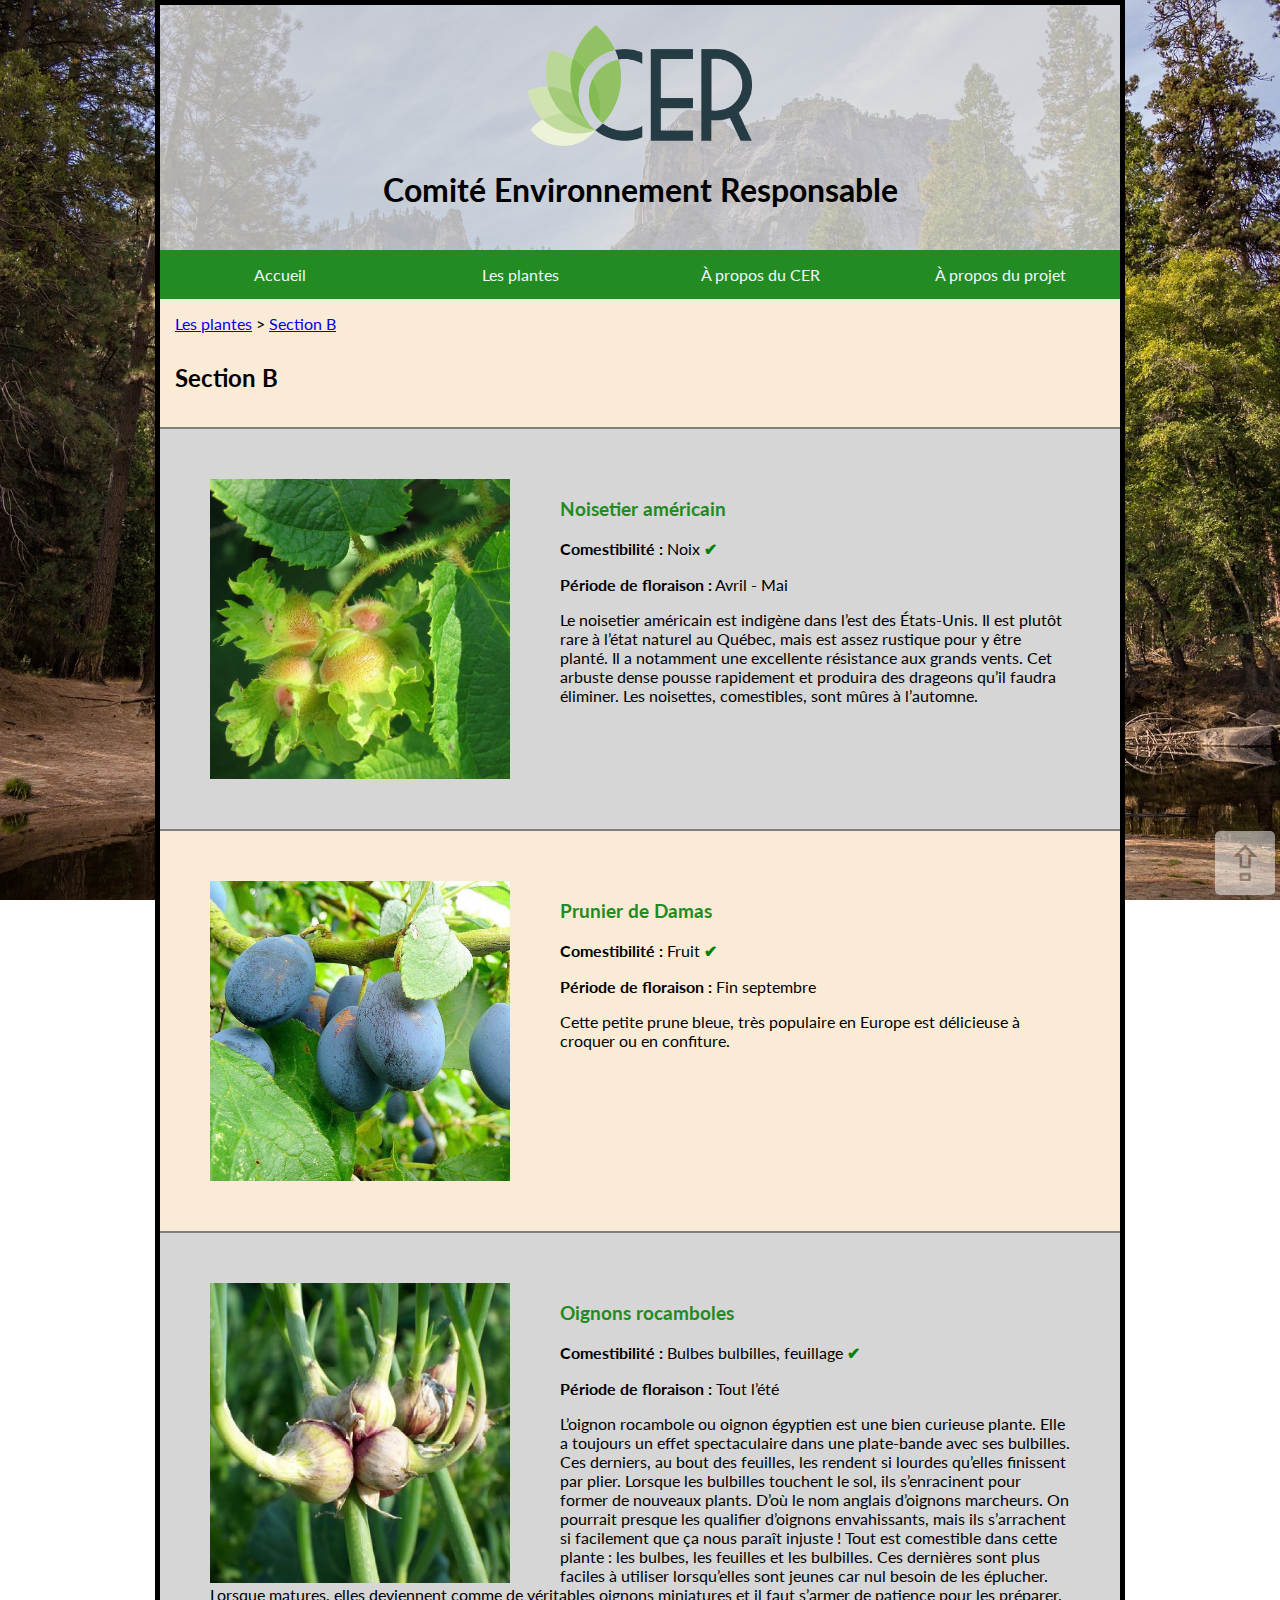
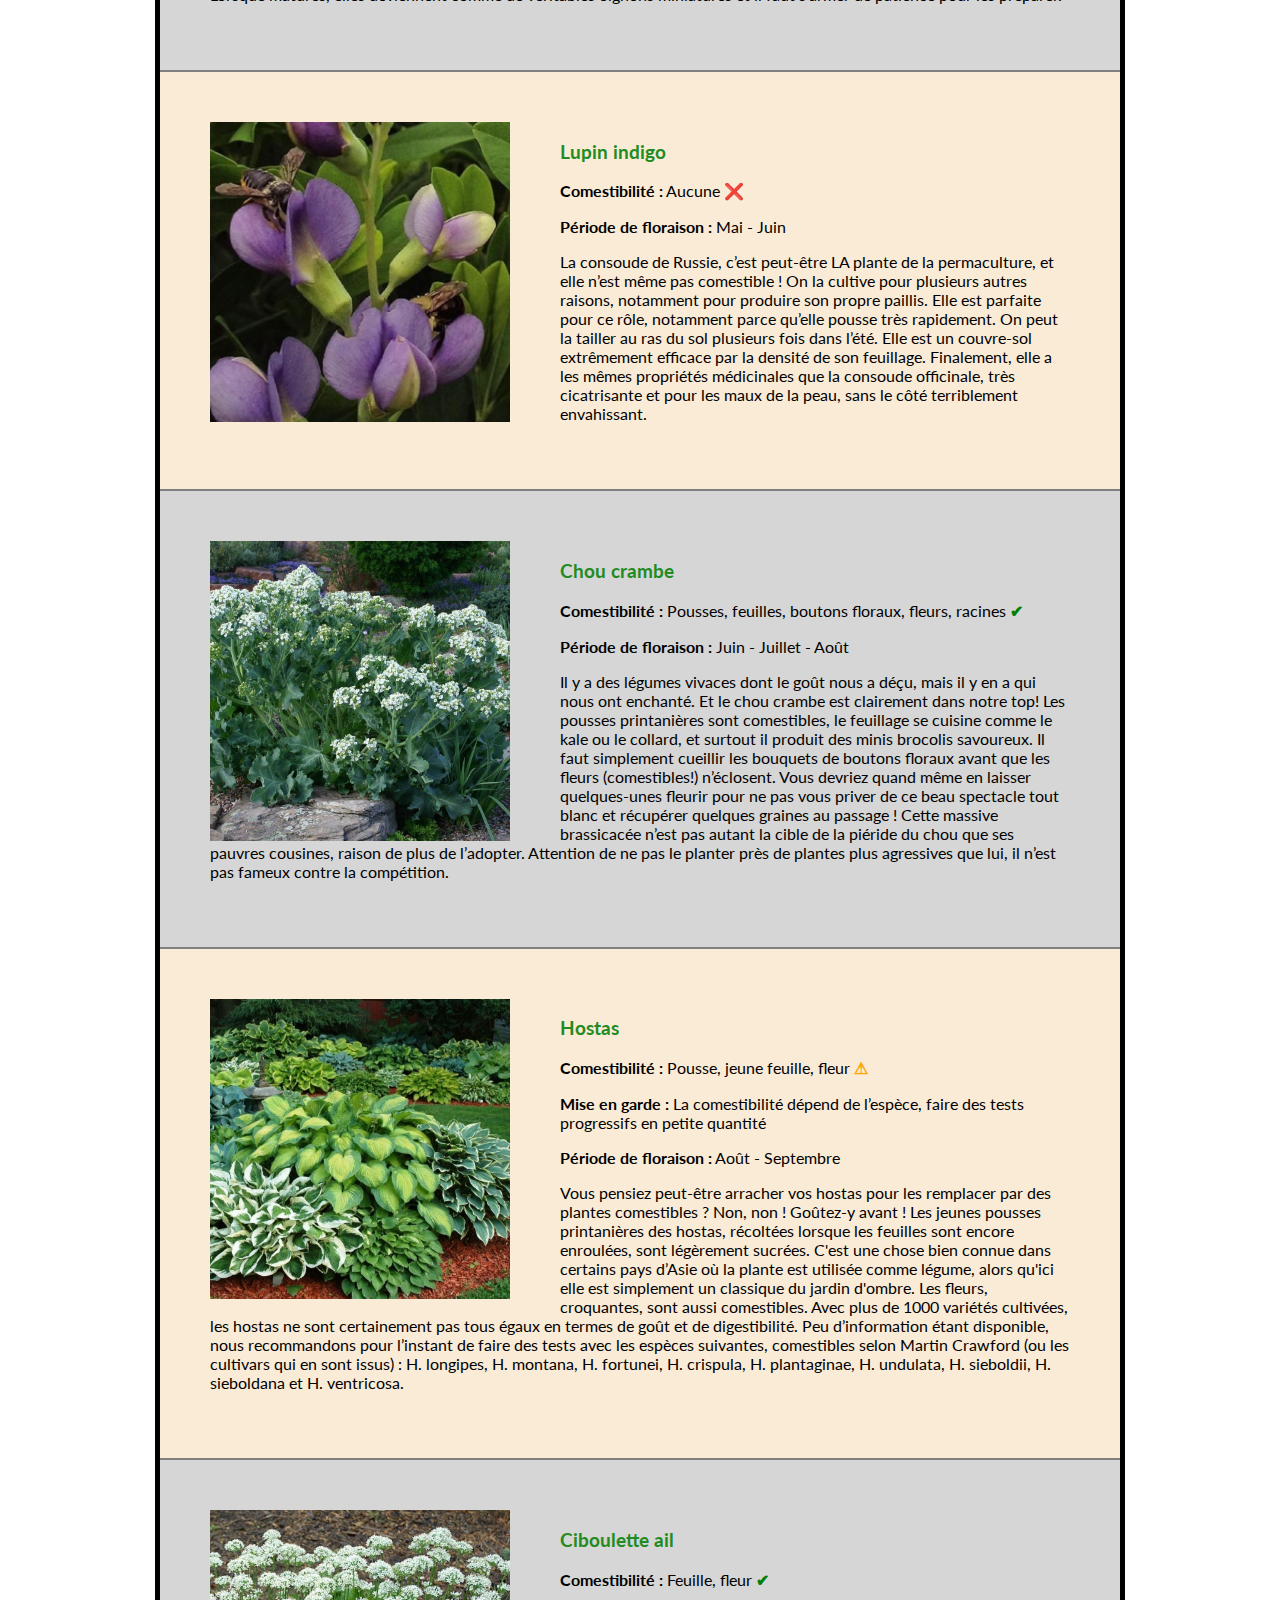
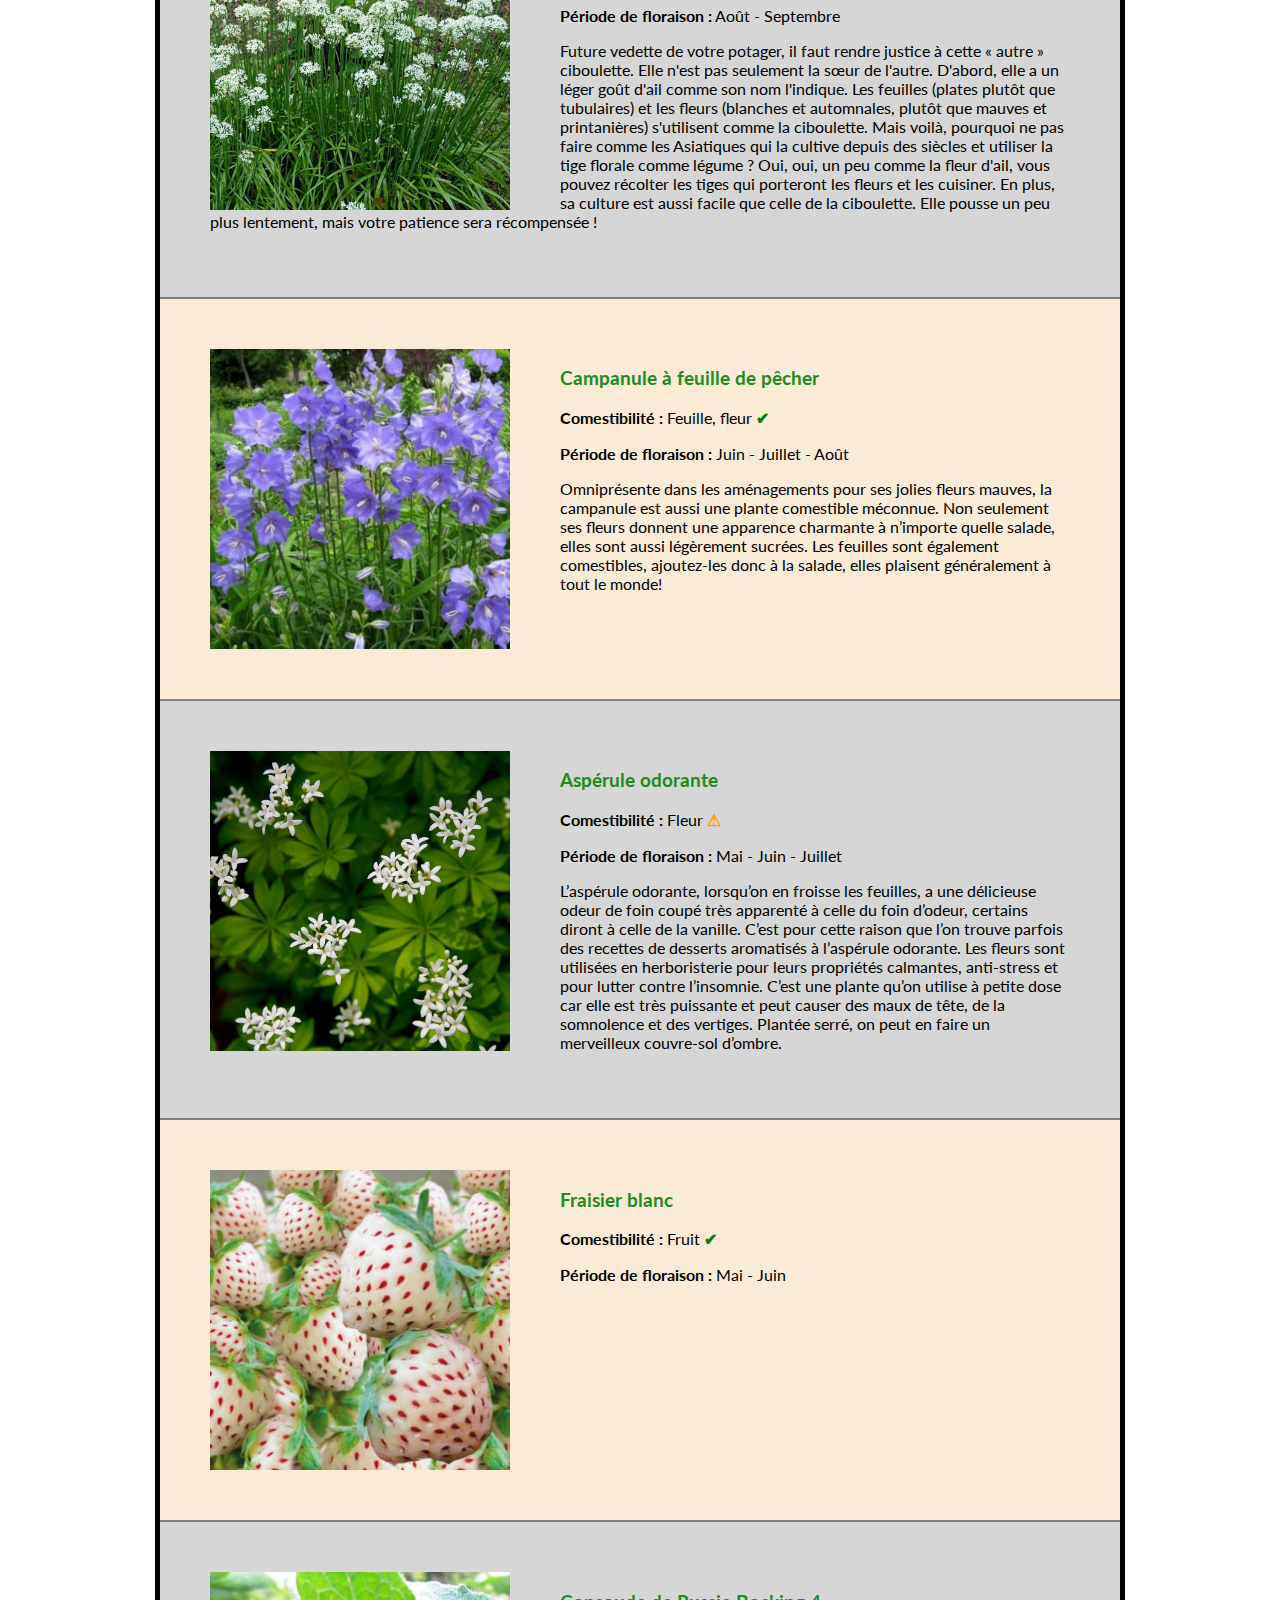
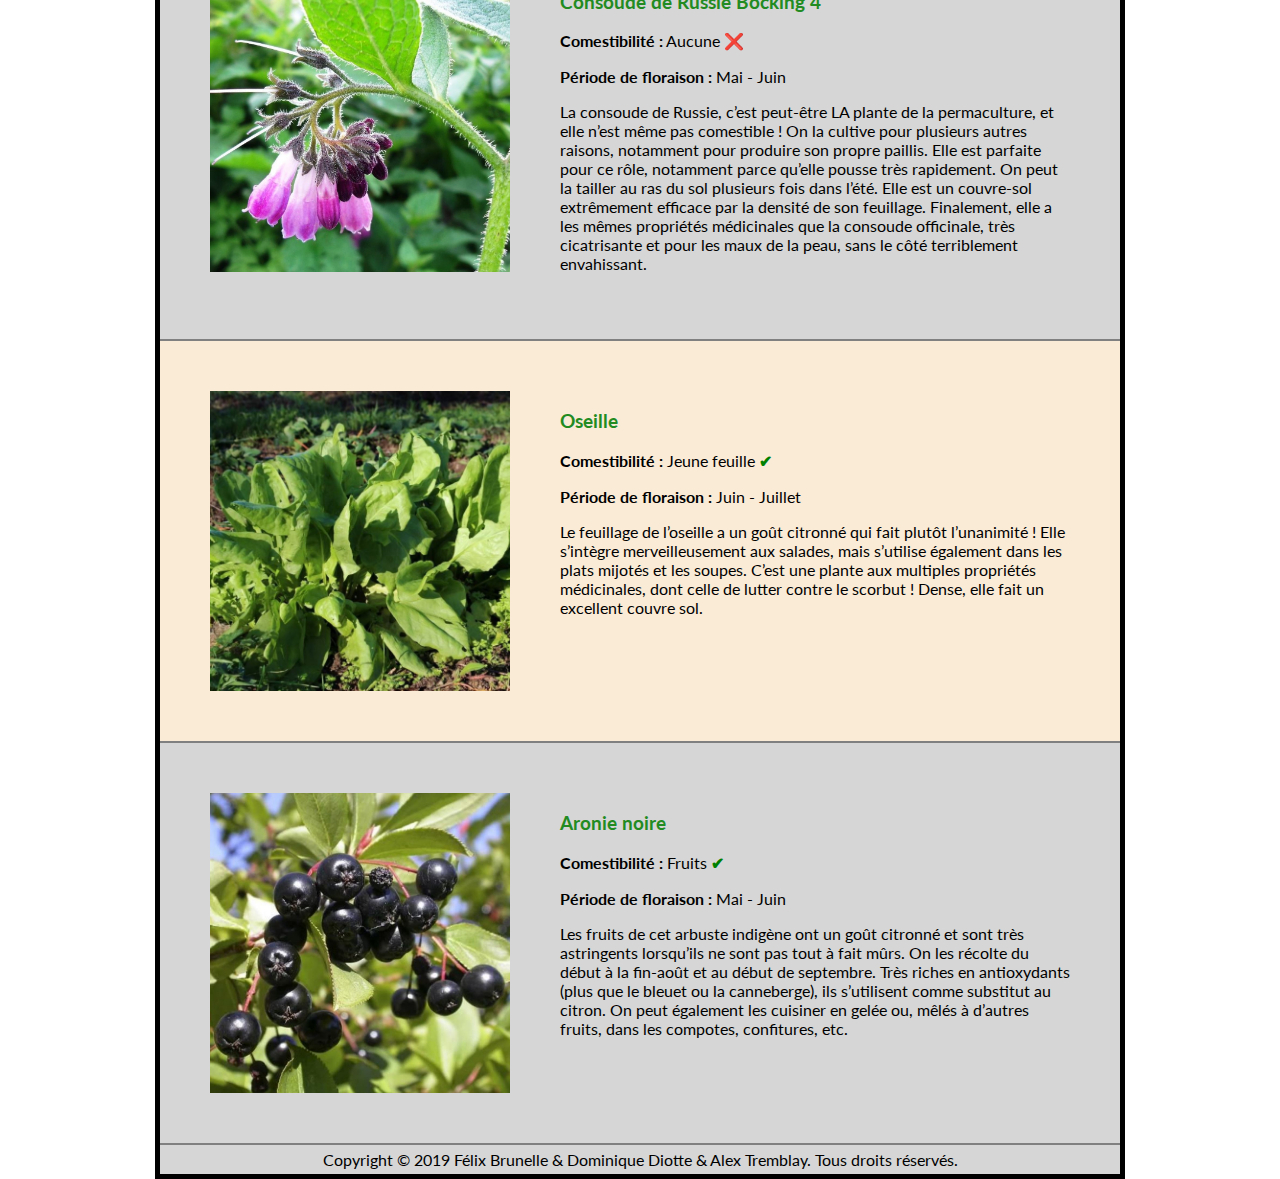
<file: section_b.html>
<!DOCTYPE html>
<html lang="fr-CA">
<head>
    <meta charset="UTF-8"/>
    <meta name="viewport" content="width=device-width, initial-scale=1.0"/>
    <meta http-equiv="X-UA-Compatible" content="ie=edge"/>
    <link rel="stylesheet" href="css/style.css"/>
    <link rel="stylesheet" href="css/sections.css"/>
    <link rel="shortcut icon" href="favicon.ico" type="image/x-icon">
    <title>Section B</title>
</head>
<body onload="addToolTip()">
    <a id="up-arrow" href="#">&#x21EA;</a>
    
    <header>
        <img src="images/logo_CER_CMJN_transparent.png" alt="Logo du CER"/>
        <h1>Comité Environnement Responsable</h1>
    </header>

    <nav>       
        <a href="index.html">Accueil</a>  
        <a href="plantes.html">Les plantes</a>  
        <a href="cer.html">À propos du CER</a>  
        <a href="projet.html">À propos du projet</a>         
    </nav>

    <div class="fil">
        <a href="plantes.html">Les plantes</a> > <a href="section_b.html">Section B</a>
    </div>
    
    <section>
        <h2>Section B</h2>

        <article>
            <img src="images/sections/b/noisetier_americain.JPG" alt="Noisetier américain"/>
            <h3>Noisetier américain</h3>
            <p><strong>Comestibilité :</strong> Noix <span class="checkmark" title="YO">&#10004;</span></p>
            <p><strong>Période de floraison :</strong> Avril - Mai</p>
            <p>Le noisetier américain est indigène dans l’est des États-Unis. Il est plutôt rare à l’état naturel au 
            Québec, mais est assez rustique pour y être planté. Il a notamment une excellente résistance aux grands 
            vents. Cet arbuste dense pousse rapidement et produira des drageons qu’il faudra éliminer. Les noisettes, 
            comestibles, sont mûres à l’automne.</p>
        </article>

        <article>
            <img src="images/sections/b/prunier_de_damas.JPG" alt="Prunier de Damas"/>
            <h3>Prunier de Damas</h3>
            <p><strong>Comestibilité :</strong> Fruit <span class="checkmark">&#10004;</span></p>
            <p><strong>Période de floraison :</strong> Fin septembre</p>
            <p>Cette petite prune bleue, très populaire en Europe est délicieuse à croquer ou en confiture.</p>
        </article>

        <article>
            <img src="images/sections/b/oignons_rocamboles.JPG" alt="Oignons rocamboles"/>
            <h3>Oignons rocamboles</h3>
            <p><strong>Comestibilité :</strong> Bulbes bulbilles, feuillage <span class="checkmark">&#10004;</span></p>
            <p><strong>Période de floraison :</strong> Tout l’été</p>
            <p>L’oignon rocambole ou oignon égyptien est une bien curieuse plante. Elle a toujours un effet spectaculaire 
            dans une plate-bande avec ses bulbilles. Ces derniers, au bout des feuilles, les rendent si lourdes qu’elles 
            finissent par plier. Lorsque les bulbilles touchent le sol, ils s’enracinent pour former de nouveaux plants. 
            D’où le nom anglais d’oignons marcheurs. On pourrait presque les qualifier d’oignons envahissants, mais ils 
            s’arrachent si facilement que ça nous paraît injuste ! Tout est comestible dans cette plante : les bulbes, 
            les feuilles et les bulbilles. Ces dernières sont plus faciles à utiliser lorsqu’elles sont jeunes car nul 
            besoin de les éplucher. Lorsque matures, elles deviennent comme de véritables oignons miniatures et il faut 
            s’armer de patience pour les préparer.</p>
        </article>

        <article>
            <img src="images/sections/b/lupin_indigo.JPG" alt="Lupin indigo"/>
            <h3>Lupin indigo</h3>
            <p><strong>Comestibilité :</strong> Aucune <span class="crossmark">&#10060;</span></p>
            <p><strong>Période de floraison :</strong> Mai - Juin</p>
            <p>La consoude de Russie, c’est peut-être LA plante de la permaculture, et elle n’est même pas comestible ! 
            On la cultive pour plusieurs autres raisons, notamment pour produire son propre paillis. Elle est parfaite 
            pour ce rôle, notamment parce qu’elle pousse très rapidement. On peut la tailler au ras du sol plusieurs 
            fois dans l’été. Elle est un couvre-sol extrêmement efficace par la densité de son feuillage. Finalement, 
            elle a les mêmes propriétés médicinales que la consoude officinale, très cicatrisante et pour les maux de 
            la peau, sans le côté terriblement envahissant. </p>
        </article>

        <article>
            <img src="images/sections/b/chou_crambe.JPG" alt="Chou crambe"/>
            <h3>Chou crambe</h3>
            <p><strong>Comestibilité :</strong> Pousses, feuilles, boutons floraux, fleurs, racines <span class="checkmark">&#10004;</span></p>
            <p><strong>Période de floraison :</strong> Juin - Juillet - Août</p>
            <p>Il y a des légumes vivaces dont le goût nous a déçu, mais il y en a qui nous ont enchanté. Et le chou 
            crambe est clairement dans notre top! Les pousses printanières sont comestibles, le feuillage se cuisine 
            comme le kale ou le collard, et surtout il produit des minis brocolis savoureux. Il faut simplement cueillir 
            les bouquets de boutons floraux avant que les fleurs (comestibles!) n’éclosent. Vous devriez quand même en 
            laisser quelques-unes fleurir pour ne pas vous priver de ce beau spectacle tout blanc et récupérer quelques 
            graines au passage ! Cette massive brassicacée n’est pas autant la cible de la piéride du chou que ses 
            pauvres cousines, raison de plus de l’adopter. Attention de ne pas le planter près de plantes plus agressives 
            que lui, il n’est pas fameux contre la compétition.</p>
        </article>

        <article>
            <img src="images/sections/b/hosta.JPG" alt="Hostas"/>
            <h3>Hostas</h3>
            <p><strong>Comestibilité :</strong> Pousse, jeune feuille, fleur <span class="warningsign">&#9888;</span></p>
            <p><strong>Mise en garde :</strong> La comestibilité dépend de l’espèce, faire des tests progressifs en petite quantité</p>
            <p><strong>Période de floraison :</strong> Août - Septembre</p>
            <p>Vous pensiez peut-être arracher vos hostas pour les remplacer par des plantes comestibles ? Non, non ! 
            Goûtez-y avant ! Les jeunes pousses printanières des hostas, récoltées lorsque les feuilles sont encore 
            enroulées, sont légèrement sucrées. C'est une chose bien connue dans certains pays d’Asie où la plante 
            est utilisée comme légume, alors qu'ici elle est simplement un classique du jardin d'ombre. Les fleurs, 
            croquantes, sont aussi comestibles. Avec plus de 1000 variétés cultivées, les hostas ne sont certainement 
            pas tous égaux en termes de goût et de digestibilité. Peu d’information étant disponible, nous recommandons 
            pour l’instant de faire des tests avec les espèces suivantes, comestibles selon Martin Crawford (ou les 
            cultivars qui en sont issus) : H. longipes, H. montana, H. fortunei, H. crispula, H. plantaginae, 
            H. undulata, H. sieboldii, H. sieboldana et H. ventricosa.</p>
        </article>

        <article>
            <img src="images/sections/b/ciboulette_ail.JPG" alt="Ciboulette ail"/>
            <h3>Ciboulette ail</h3>
            <p><strong>Comestibilité :</strong> Feuille, fleur <span class="checkmark">&#10004;</span></p>
            <p><strong>Période de floraison :</strong> Août - Septembre</p>
            <p>Future vedette de votre potager, il faut rendre justice à cette « autre » ciboulette. Elle n'est 
            pas seulement la sœur de l'autre. D'abord, elle a un léger goût d'ail comme son nom l'indique. Les 
            feuilles (plates plutôt que tubulaires) et les fleurs (blanches et automnales, plutôt que mauves et 
            printanières) s'utilisent comme la ciboulette. Mais voilà, pourquoi ne pas faire comme les Asiatiques 
            qui la cultive depuis des siècles et utiliser la tige florale comme légume ? Oui, oui, un peu comme 
            la fleur d'ail, vous pouvez récolter les tiges qui porteront les fleurs et les cuisiner. En plus, 
            sa culture est aussi facile que celle de la ciboulette. Elle pousse un peu plus lentement, mais votre 
            patience sera récompensée !</p>
        </article>

        <article>
            <img src="images/sections/b/campanule_a_feuille_de_pecher.JPG" alt="Campanule à feuille de pêcher"/>
            <h3>Campanule à feuille de pêcher</h3>
            <p><strong>Comestibilité :</strong> Feuille, fleur <span class="checkmark">&#10004;</span></p>
            <p><strong>Période de floraison :</strong> Juin - Juillet - Août</p>
            <p>Omniprésente dans les aménagements pour ses jolies fleurs mauves, la campanule est aussi une 
            plante comestible méconnue. Non seulement ses fleurs donnent une apparence charmante à n’importe 
            quelle salade, elles sont aussi légèrement sucrées. Les feuilles sont également comestibles, 
            ajoutez-les donc à la salade, elles plaisent généralement à tout le monde!</p>
        </article>

        <article>
            <img src="images/sections/b/asperule_odorante.JPG" alt="Aspérule odorante"/>
            <h3>Aspérule odorante</h3>
            <p><strong>Comestibilité :</strong> Fleur <span class="warningsign">&#9888;</span></p>
            <p><strong>Période de floraison :</strong> Mai - Juin - Juillet</p>
            <p>L’aspérule odorante, lorsqu’on en froisse les feuilles, a une délicieuse odeur de foin coupé 
            très apparenté à celle du foin d’odeur, certains diront à celle de la vanille. C’est pour cette 
            raison que l’on trouve parfois des recettes de desserts aromatisés à l’aspérule odorante. Les 
            fleurs sont utilisées en herboristerie pour leurs propriétés calmantes, anti-stress et pour 
            lutter contre l’insomnie. C’est une plante qu’on utilise à petite dose car elle est très 
            puissante et peut causer des maux de tête, de la somnolence et des vertiges. Plantée serré, 
            on peut en faire un merveilleux couvre-sol d’ombre.</p>
        </article>

        <article>
            <img src="images/sections/b/fraisier_blanc.JPG" alt="Fraisier blanc"/>
            <h3>Fraisier blanc</h3>
            <p><strong>Comestibilité :</strong> Fruit <span class="checkmark">&#10004;</span></p>
            <p><strong>Période de floraison :</strong> Mai - Juin</p>
        </article>

        <article>
            <img src="images/sections/b/consoude_de_russie_bocking_4.JPG" alt="Consoude de Russie Bocking 4"/>
            <h3>Consoude de Russie Bocking 4</h3>
            <p><strong>Comestibilité :</strong> Aucune <span class="crossmark">&#10060;</span></p>
            <p><strong>Période de floraison :</strong> Mai - Juin</p>
            <p>La consoude de Russie, c’est peut-être LA plante de la permaculture, et elle n’est même pas 
            comestible ! On la cultive pour plusieurs autres raisons, notamment pour produire son propre 
            paillis. Elle est parfaite pour ce rôle, notamment parce qu’elle pousse très rapidement. On 
            peut la tailler au ras du sol plusieurs fois dans l’été. Elle est un couvre-sol extrêmement 
            efficace par la densité de son feuillage. Finalement, elle a les mêmes propriétés médicinales 
            que la consoude officinale, très cicatrisante et pour les maux de la peau, sans le côté 
            terriblement envahissant.</p>
        </article>

        <article>
            <img src="images/sections/b/oseille.JPG" alt="Oseille"/>
            <h3>Oseille</h3>
            <p><strong>Comestibilité :</strong> Jeune feuille <span class="checkmark">&#10004;</span></p>
            <p><strong>Période de floraison :</strong> Juin - Juillet</p>
            <p>Le feuillage de l’oseille a un goût citronné qui fait plutôt l’unanimité ! Elle s’intègre 
            merveilleusement aux salades, mais s’utilise également dans les plats mijotés et les soupes. 
            C’est une plante aux multiples propriétés médicinales, dont celle de lutter contre le scorbut ! 
            Dense, elle fait un excellent couvre sol.</p>
        </article>

        <article>
            <img src="images/sections/b/aronie_noire.JPG" alt="Aronie noire"/>
            <h3>Aronie noire</h3>
            <p><strong>Comestibilité :</strong> Fruits <span class="checkmark">&#10004;</span></p>
            <p><strong>Période de floraison :</strong> Mai - Juin</p>
            <p>Les fruits de cet arbuste indigène ont un goût citronné et sont très astringents lorsqu’ils 
            ne sont pas tout à fait mûrs. On les récolte du début à la fin-août et au début de septembre. 
            Très riches en antioxydants (plus que le bleuet ou la canneberge), ils s’utilisent comme 
            substitut au citron. On peut également les cuisiner en gelée ou, mêlés à d’autres fruits, 
            dans les compotes, confitures, etc.</p>
        </article>

    </section>    

    <footer>Copyright &copy; 2019 Félix Brunelle & Dominique Diotte & Alex Tremblay. Tous droits réservés.</footer>
    <script src="js/onload.js"></script>
</body>
</html>
</file>
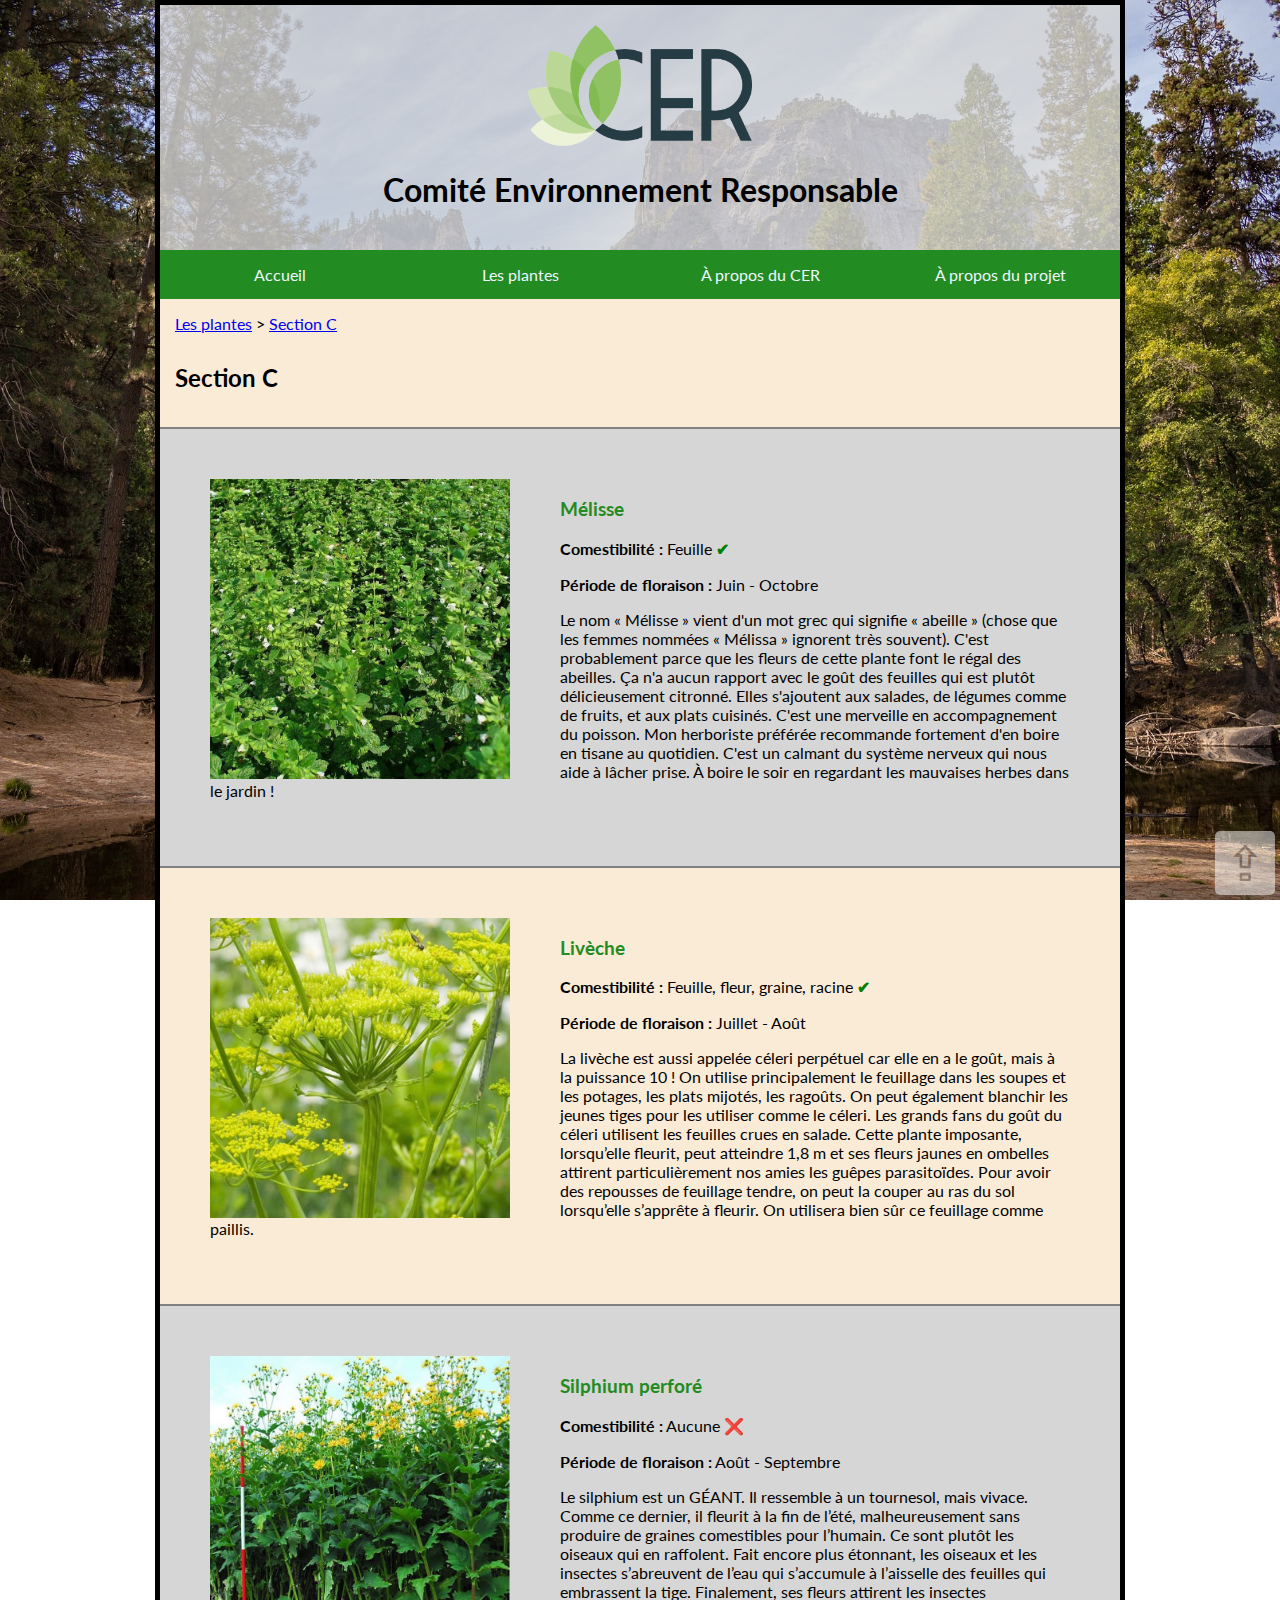
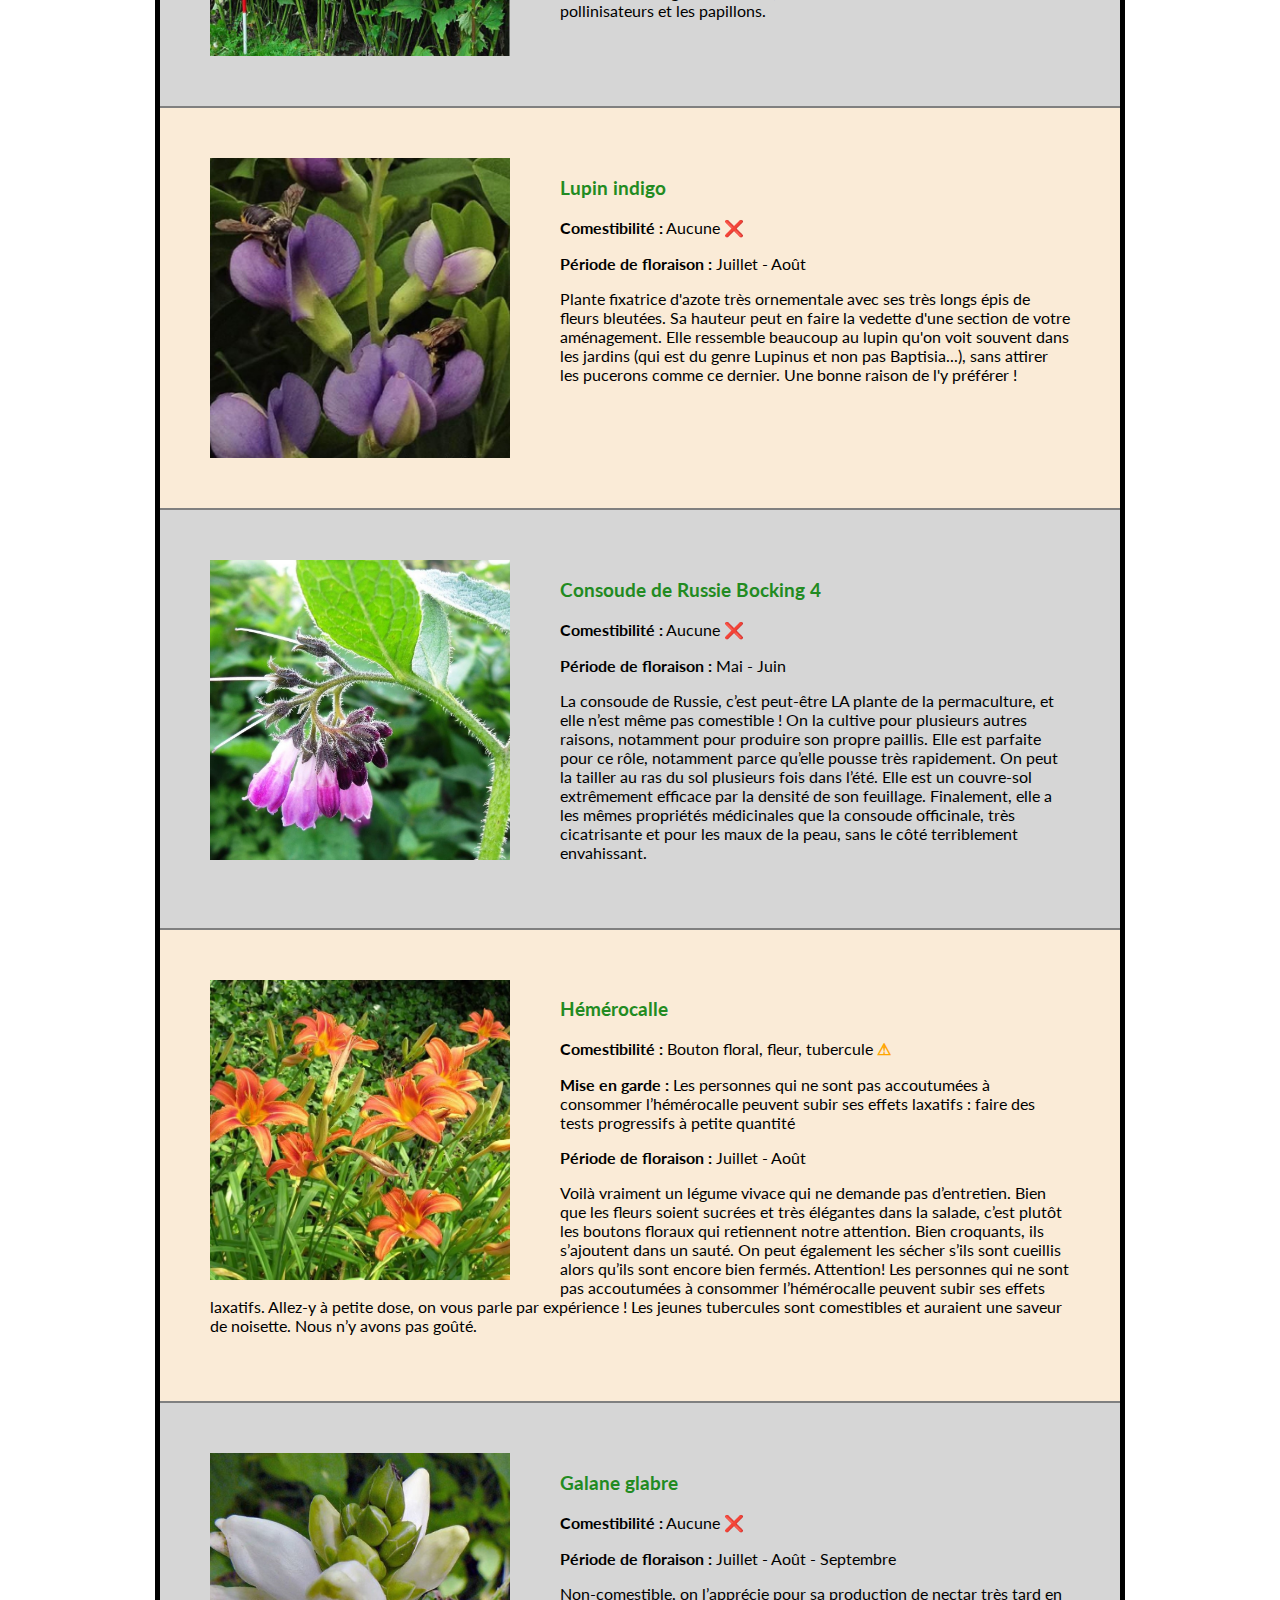
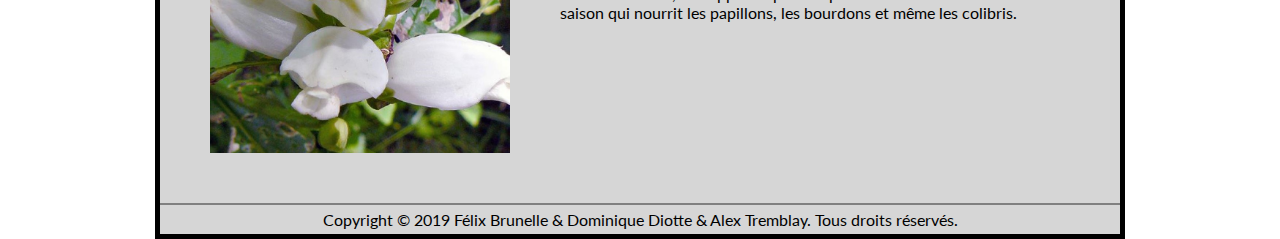
<file: section_c.html>
<!DOCTYPE html>
<html lang="fr-CA">
<head>
    <meta charset="UTF-8"/>
    <meta name="viewport" content="width=device-width, initial-scale=1.0"/>
    <meta http-equiv="X-UA-Compatible" content="ie=edge"/>
    <link rel="stylesheet" href="css/style.css"/>            
    <link rel="stylesheet" href="css/sections.css"/>
    <link rel="shortcut icon" href="favicon.ico" type="image/x-icon">
    <title>Section C</title>  
</head>
<body onload="addToolTip()">
    <a id="up-arrow" href="#">&#x21EA;</a>
    
    <header>
        <img src="images/logo_CER_CMJN_transparent.png" alt="Logo du CER"/>
        <h1>Comité Environnement Responsable</h1>
    </header>

    <nav>       
        <a href="index.html">Accueil</a>  
        <a href="plantes.html">Les plantes</a>  
        <a href="cer.html">À propos du CER</a>  
        <a href="projet.html">À propos du projet</a>         
    </nav>

    <div class="fil">
        <a href="plantes.html">Les plantes</a> > <a href="section_c.html">Section C</a>
    </div>
    
    <section>
        <h2>Section C</h2>

        <article>
            <img src="images/sections/c/melisse.JPG" alt="Mélisse"/>
            <h3>Mélisse</h3>
            <p><strong>Comestibilité :</strong> Feuille <span class="checkmark">&#10004;</span></p>
            <p><strong>Période de floraison :</strong> Juin - Octobre</p>
            <p>Le nom « Mélisse » vient d'un mot grec qui signifie « abeille » (chose que les femmes nommées 
            « Mélissa » ignorent très souvent). C'est probablement parce que les fleurs de cette plante font 
            le régal des abeilles. Ça n'a aucun rapport avec le goût des feuilles qui est plutôt délicieusement 
            citronné. Elles s'ajoutent aux salades, de légumes comme de fruits, et aux plats cuisinés. C'est 
            une merveille en accompagnement du poisson. Mon herboriste préférée recommande fortement d'en 
            boire en tisane au quotidien. C'est un calmant du système nerveux qui nous aide à lâcher prise. 
            À boire le soir en regardant les mauvaises herbes dans le jardin !</p>
        </article>

        <article>
            <img src="images/sections/c/liveche.JPG" alt="Livèche"/>
            <h3>Livèche</h3>
            <p><strong>Comestibilité :</strong> Feuille, fleur, graine, racine <span class="checkmark">&#10004;</span></p>
            <p><strong>Période de floraison :</strong> Juillet - Août</p>
            <p>La livèche est aussi appelée céleri perpétuel car elle en a le goût, mais à la puissance 10 ! 
            On utilise principalement le feuillage dans les soupes et les potages, les plats mijotés, les 
            ragoûts. On peut également blanchir les jeunes tiges pour les utiliser comme le céleri. Les 
            grands fans du goût du céleri utilisent les feuilles crues en salade. Cette plante imposante, 
            lorsqu’elle fleurit, peut atteindre 1,8 m et ses fleurs jaunes en ombelles attirent 
            particulièrement nos amies les guêpes parasitoïdes. Pour avoir des repousses de feuillage 
            tendre, on peut la couper au ras du sol lorsqu’elle s’apprête à fleurir. On utilisera bien sûr 
            ce feuillage comme paillis.</p>
        </article>

        <article>
            <img src="images/sections/c/silphium_perfore.JPG" alt="Silphium perforé"/>
            <h3>Silphium perforé</h3>
            <p><strong>Comestibilité :</strong> Aucune <span class="crossmark">&#10060;</span></p>
            <p><strong>Période de floraison :</strong> Août - Septembre</p>
            <p>Le silphium est un GÉANT. Il ressemble à un tournesol, mais vivace. Comme ce dernier, il 
            fleurit à la fin de l’été, malheureusement sans produire de graines comestibles pour l’humain. 
            Ce sont plutôt les oiseaux qui en raffolent. Fait encore plus étonnant, les oiseaux et les 
            insectes s’abreuvent de l’eau qui s’accumule à l’aisselle des feuilles qui embrassent la 
            tige. Finalement, ses fleurs attirent les insectes pollinisateurs et les papillons.</p>
        </article>

        <article>
            <img src="images/sections/c/lupin_indigo.JPG" alt="Lupin indigo"/>
            <h3>Lupin indigo</h3>
            <p><strong>Comestibilité :</strong> Aucune <span class="crossmark">&#10060;</span></p>
            <p><strong>Période de floraison :</strong> Juillet - Août</p>
            <p>Plante fixatrice d'azote très ornementale avec ses très longs épis de fleurs bleutées. 
            Sa hauteur peut en faire la vedette d'une section de votre aménagement. Elle ressemble 
            beaucoup au lupin qu'on voit souvent dans les jardins (qui est du genre Lupinus et non pas 
            Baptisia...), sans attirer les pucerons comme ce dernier. Une bonne raison de l'y préférer !</p>
        </article>

        <article>
            <img src="images/sections/c/consoude_de_russie_bocking_4.JPG" alt="Consoude de Russie Bocking 4"/>
            <h3>Consoude de Russie Bocking 4</h3>
            <p><strong>Comestibilité :</strong> Aucune <span class="crossmark">&#10060;</span></p>
            <p><strong>Période de floraison :</strong> Mai - Juin</p>
            <p>La consoude de Russie, c’est peut-être LA plante de la permaculture, et elle n’est même 
            pas comestible ! On la cultive pour plusieurs autres raisons, notamment pour produire son 
            propre paillis. Elle est parfaite pour ce rôle, notamment parce qu’elle pousse très 
            rapidement. On peut la tailler au ras du sol plusieurs fois dans l’été. Elle est un 
            couvre-sol extrêmement efficace par la densité de son feuillage. Finalement, elle a les 
            mêmes propriétés médicinales que la consoude officinale, très cicatrisante et pour les 
            maux de la peau, sans le côté terriblement envahissant.</p>
        </article>

        <article>
            <img src="images/sections/c/hemerocalle.JPG" alt="Hémérocalle"/>
            <h3>Hémérocalle</h3>
            <p><strong>Comestibilité :</strong> Bouton floral, fleur, tubercule <span class="warningsign">&#9888;</span></p>
            <p><strong>Mise en garde :</strong> Les personnes qui ne sont pas accoutumées à consommer l’hémérocalle peuvent 
            subir ses effets laxatifs : faire des tests progressifs à petite quantité</p>
            <p><strong>Période de floraison :</strong> Juillet - Août</p>
            <p>Voilà vraiment un légume vivace qui ne demande pas d’entretien. Bien que les fleurs soient sucrées et très 
            élégantes dans la salade, c’est plutôt les boutons floraux qui retiennent notre attention. Bien croquants, 
            ils s’ajoutent dans un sauté. On peut également les sécher s’ils sont cueillis alors qu’ils sont encore bien 
            fermés. Attention! Les personnes qui ne sont pas accoutumées à consommer l’hémérocalle peuvent subir ses 
            effets laxatifs. Allez-y à petite dose, on vous parle par expérience ! Les jeunes tubercules sont 
            comestibles et auraient une saveur de noisette. Nous n’y avons pas goûté.</p>
        </article>

        <article>
            <img src="images/sections/c/galane_glabre.JPG" alt="Galane glabre"/>
            <h3>Galane glabre</h3>
            <p><strong>Comestibilité :</strong> Aucune <span class="crossmark">&#10060;</span></p>
            <p><strong>Période de floraison :</strong> Juillet - Août - Septembre</p>
            <p>Non-comestible, on l’apprécie pour sa production de nectar très tard en saison qui 
            nourrit les papillons, les bourdons et même les colibris.</p>
        </article>

    </section>    

    <footer>Copyright &copy; 2019 Félix Brunelle & Dominique Diotte & Alex Tremblay. Tous droits réservés.</footer>
    <script src="js/onload.js"></script>
</body>
</html>
</file>
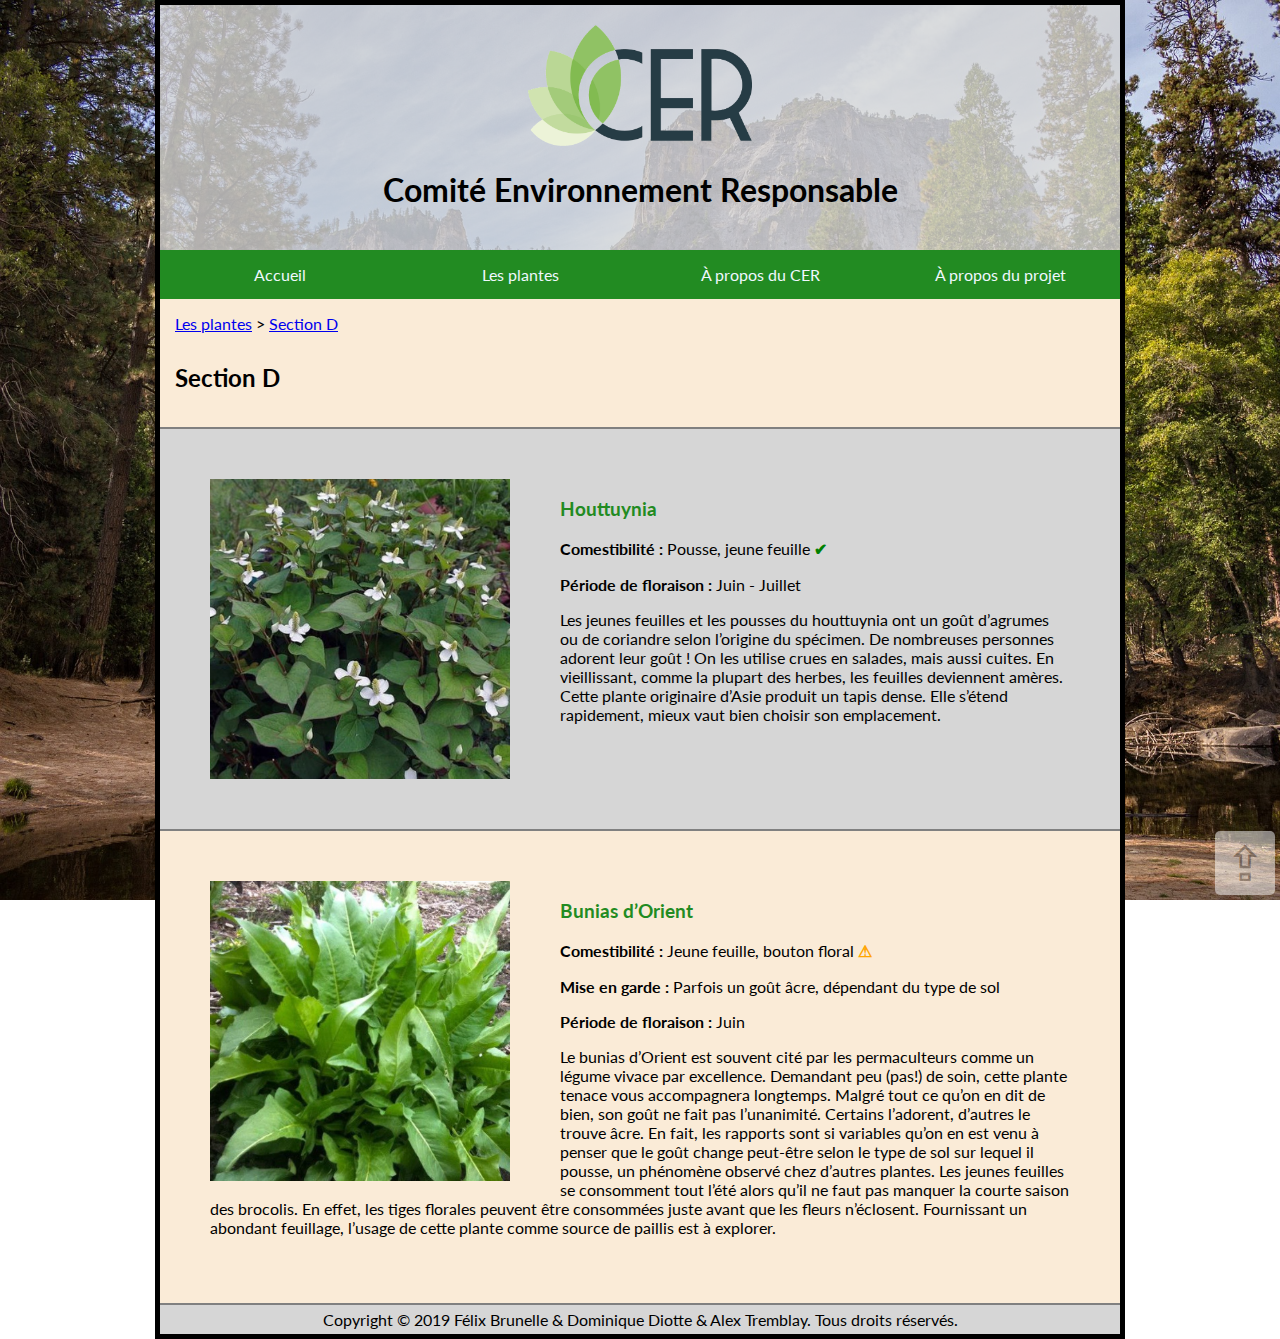
<file: section_d.html>
<!DOCTYPE html>
<html lang="fr-CA">
<head>
    <meta charset="UTF-8"/>
    <meta name="viewport" content="width=device-width, initial-scale=1.0"/>
    <meta http-equiv="X-UA-Compatible" content="ie=edge"/>
    <link rel="stylesheet" href="css/style.css"/>            
    <link rel="stylesheet" href="css/sections.css"/>
    <link rel="shortcut icon" href="favicon.ico" type="image/x-icon">
    <title>Section D</title>  
</head>
<body onload="addToolTip()">
    <a id="up-arrow" href="#">&#x21EA;</a>
    
    <header>
        <img src="images/logo_CER_CMJN_transparent.png" alt="Logo du CER"/>
        <h1>Comité Environnement Responsable</h1>
    </header>

    <nav>       
        <a href="index.html">Accueil</a>  
        <a href="plantes.html">Les plantes</a>  
        <a href="cer.html">À propos du CER</a>  
        <a href="projet.html">À propos du projet</a>         
    </nav>

    <div class="fil">
        <a href="plantes.html">Les plantes</a> > <a href="section_d.html">Section D</a>
    </div>
    
    <section>
        <h2>Section D</h2>

        <article>
            <img src="images/sections/d/houttuynia.JPG" alt="Houttuynia"/>
            <h3>Houttuynia</h3>
            <p><strong>Comestibilité :</strong> Pousse, jeune feuille <span class="checkmark">&#10004;</span></p>
            <p><strong>Période de floraison :</strong> Juin - Juillet</p>
            <p>Les jeunes feuilles et les pousses du houttuynia ont un goût d’agrumes ou de coriandre 
            selon l’origine du spécimen. De nombreuses personnes adorent leur goût ! On les utilise 
            crues en salades, mais aussi cuites. En vieillissant, comme la plupart des herbes, les 
            feuilles deviennent amères. Cette plante originaire d’Asie produit un tapis dense. Elle 
            s’étend rapidement, mieux vaut bien choisir son emplacement.</p>
        </article>

        <article>
            <img src="images/sections/d/bunias_dorient.JPG" alt="Bunias d’Orient"/>
            <h3>Bunias d’Orient</h3>
            <p><strong>Comestibilité :</strong> Jeune feuille, bouton floral <span class="warningsign">&#9888;</span></p>
            <p><strong>Mise en garde :</strong> Parfois un goût âcre, dépendant du type de sol</p>
            <p><strong>Période de floraison :</strong> Juin</p>
            <p>Le bunias d’Orient est souvent cité par les permaculteurs comme un légume vivace par 
            excellence. Demandant peu (pas!) de soin, cette plante tenace vous accompagnera longtemps. 
            Malgré tout ce qu’on en dit de bien, son goût ne fait pas l’unanimité. Certains l’adorent, 
            d’autres le trouve âcre. En fait, les rapports sont si variables qu’on en est venu à 
            penser que le goût change peut-être selon le type de sol sur lequel il pousse, un 
            phénomène observé chez d’autres plantes. Les jeunes feuilles se consomment tout l’été 
            alors qu’il ne faut pas manquer la courte saison des brocolis. En effet, les tiges 
            florales peuvent être consommées juste avant que les fleurs n’éclosent. Fournissant un 
            abondant feuillage, l’usage de cette plante comme source de paillis est à explorer.</p>
        </article>

    </section>    

    <footer>Copyright &copy; 2019 Félix Brunelle & Dominique Diotte & Alex Tremblay. Tous droits réservés.</footer>
    <script src="js/onload.js"></script>
</body>
</html>
</file>
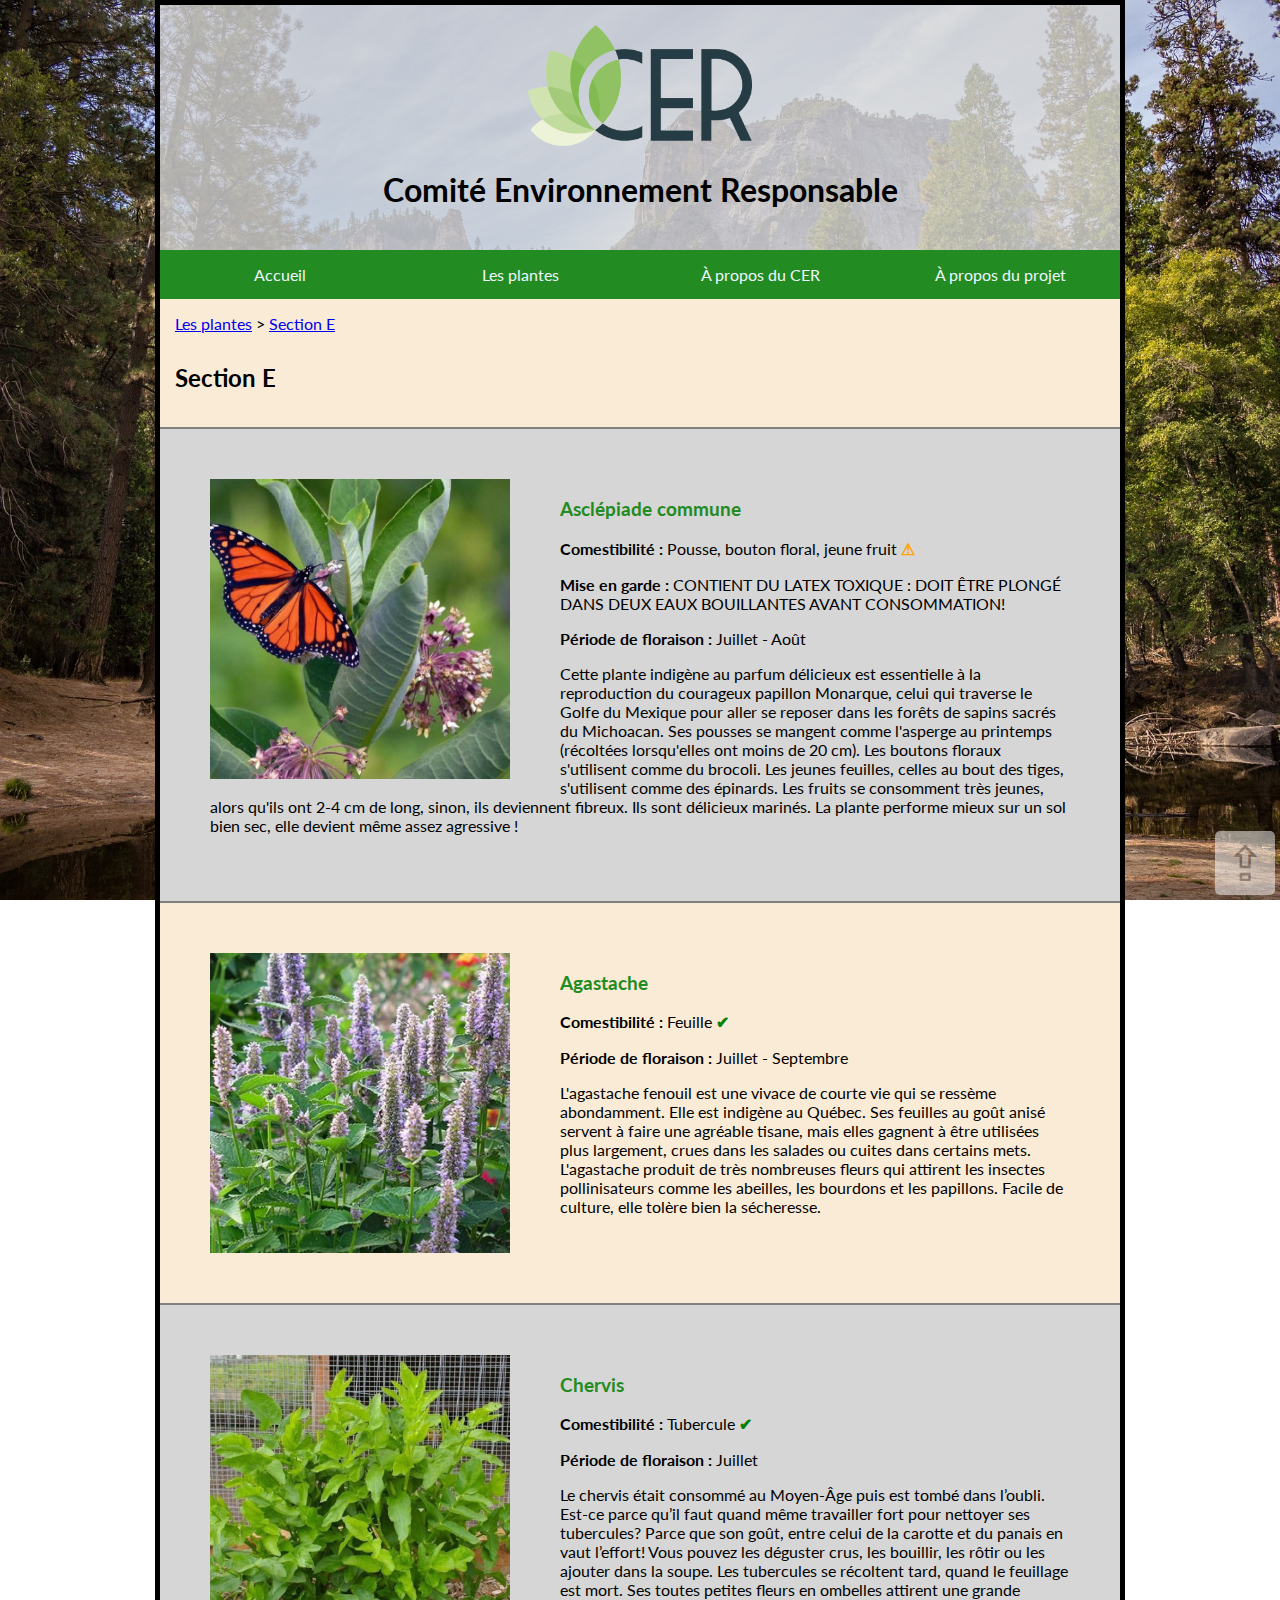
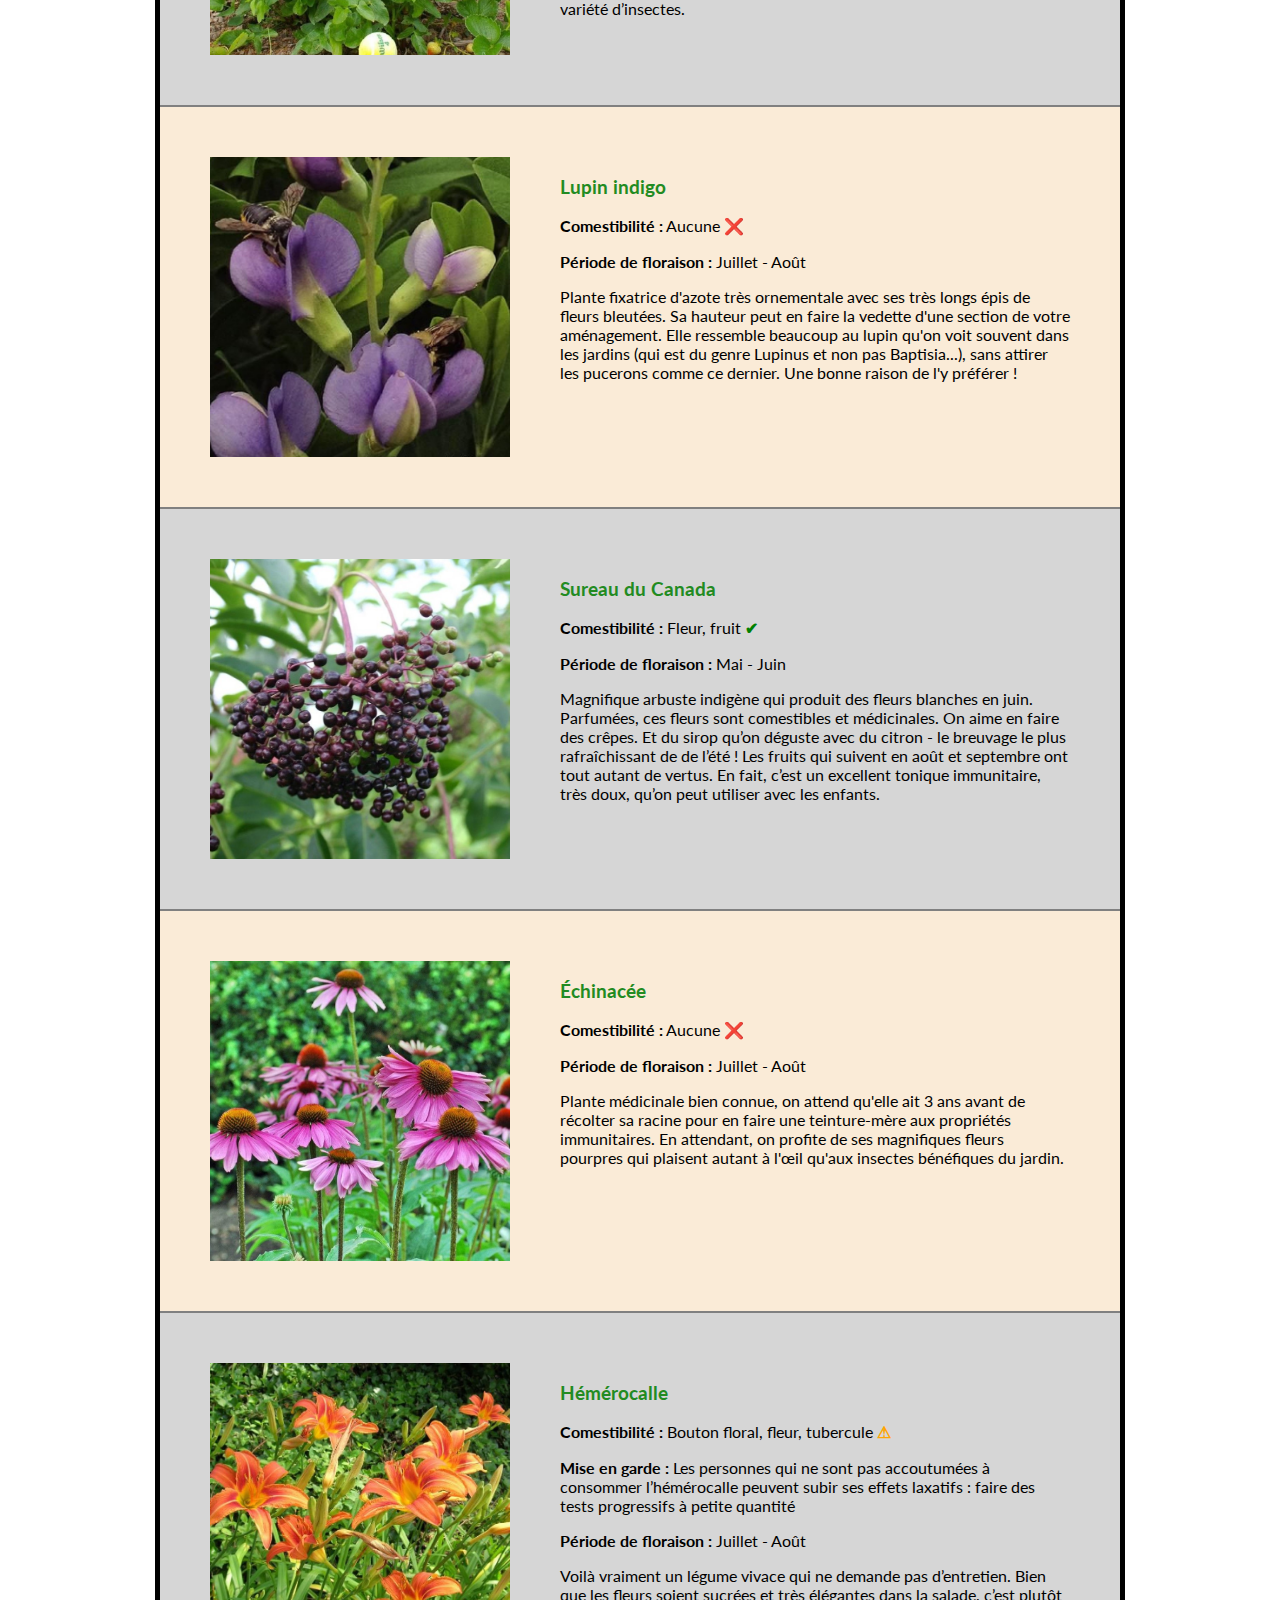
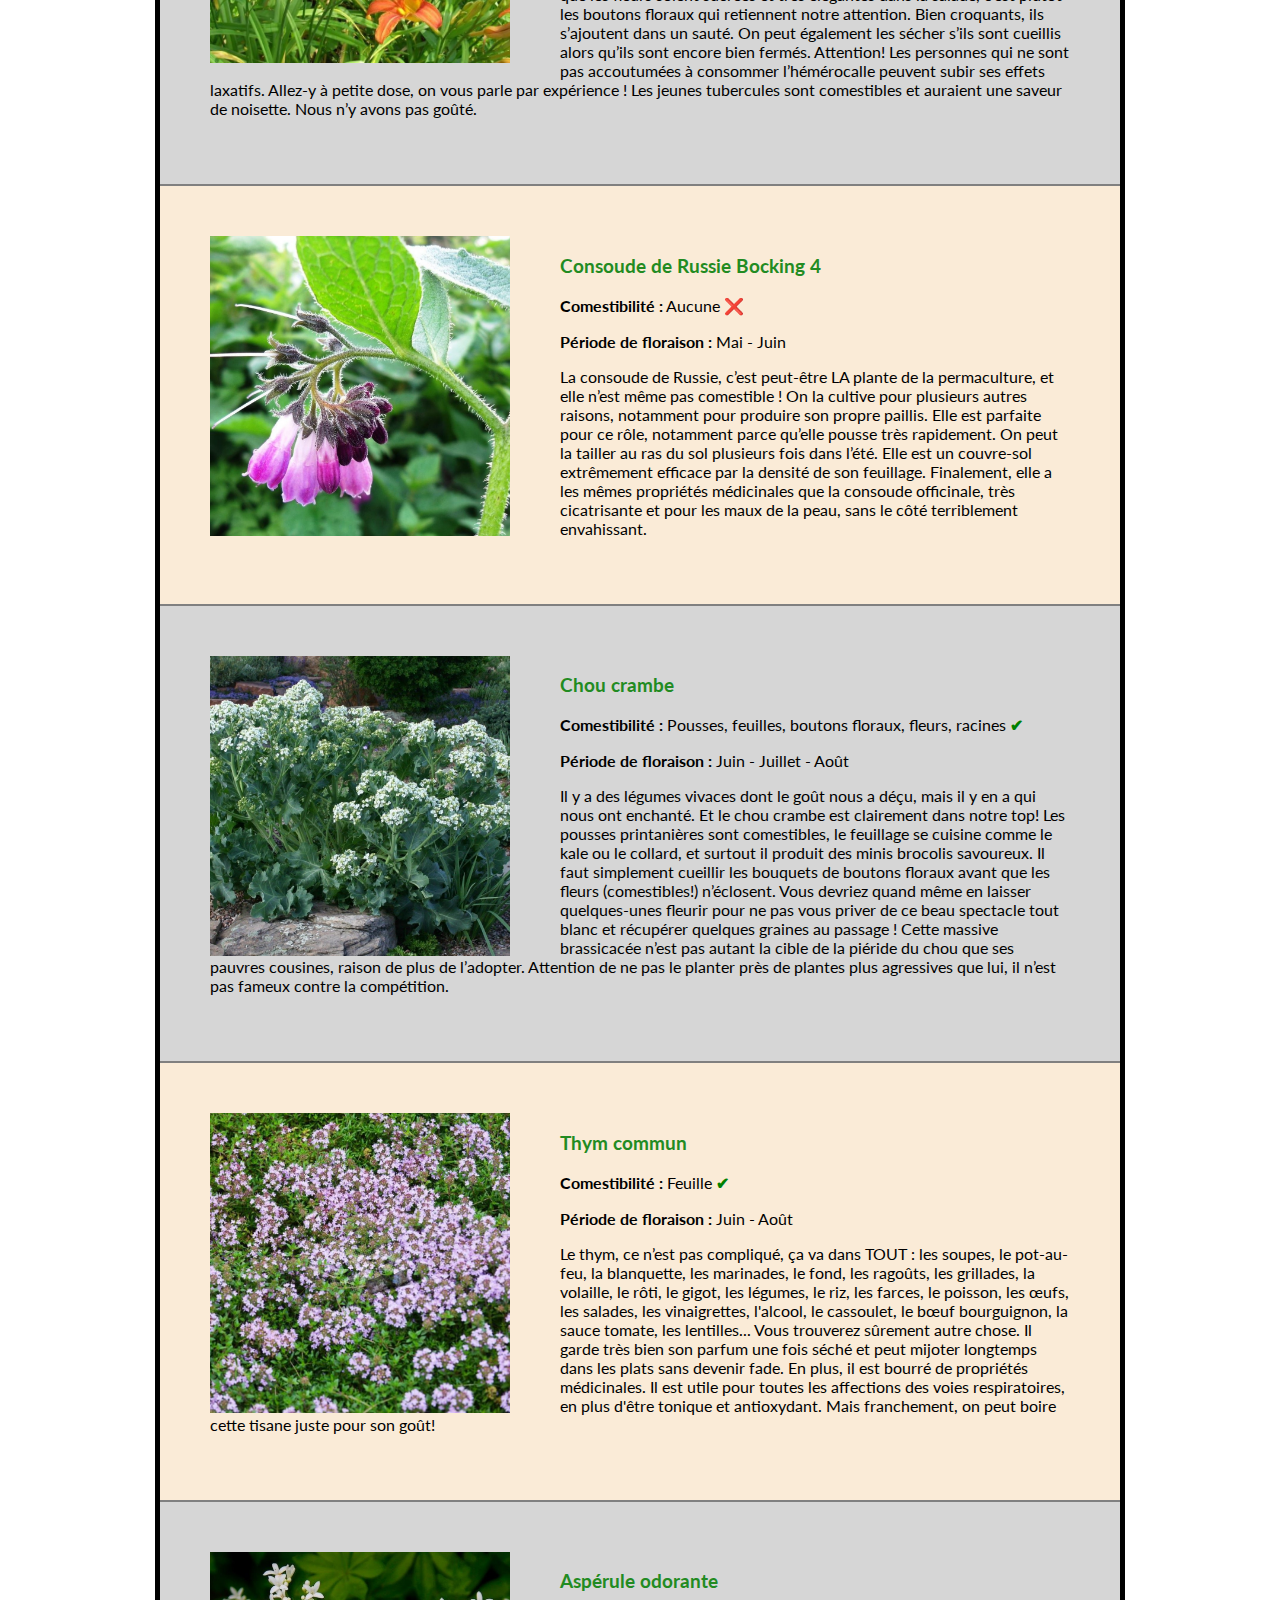
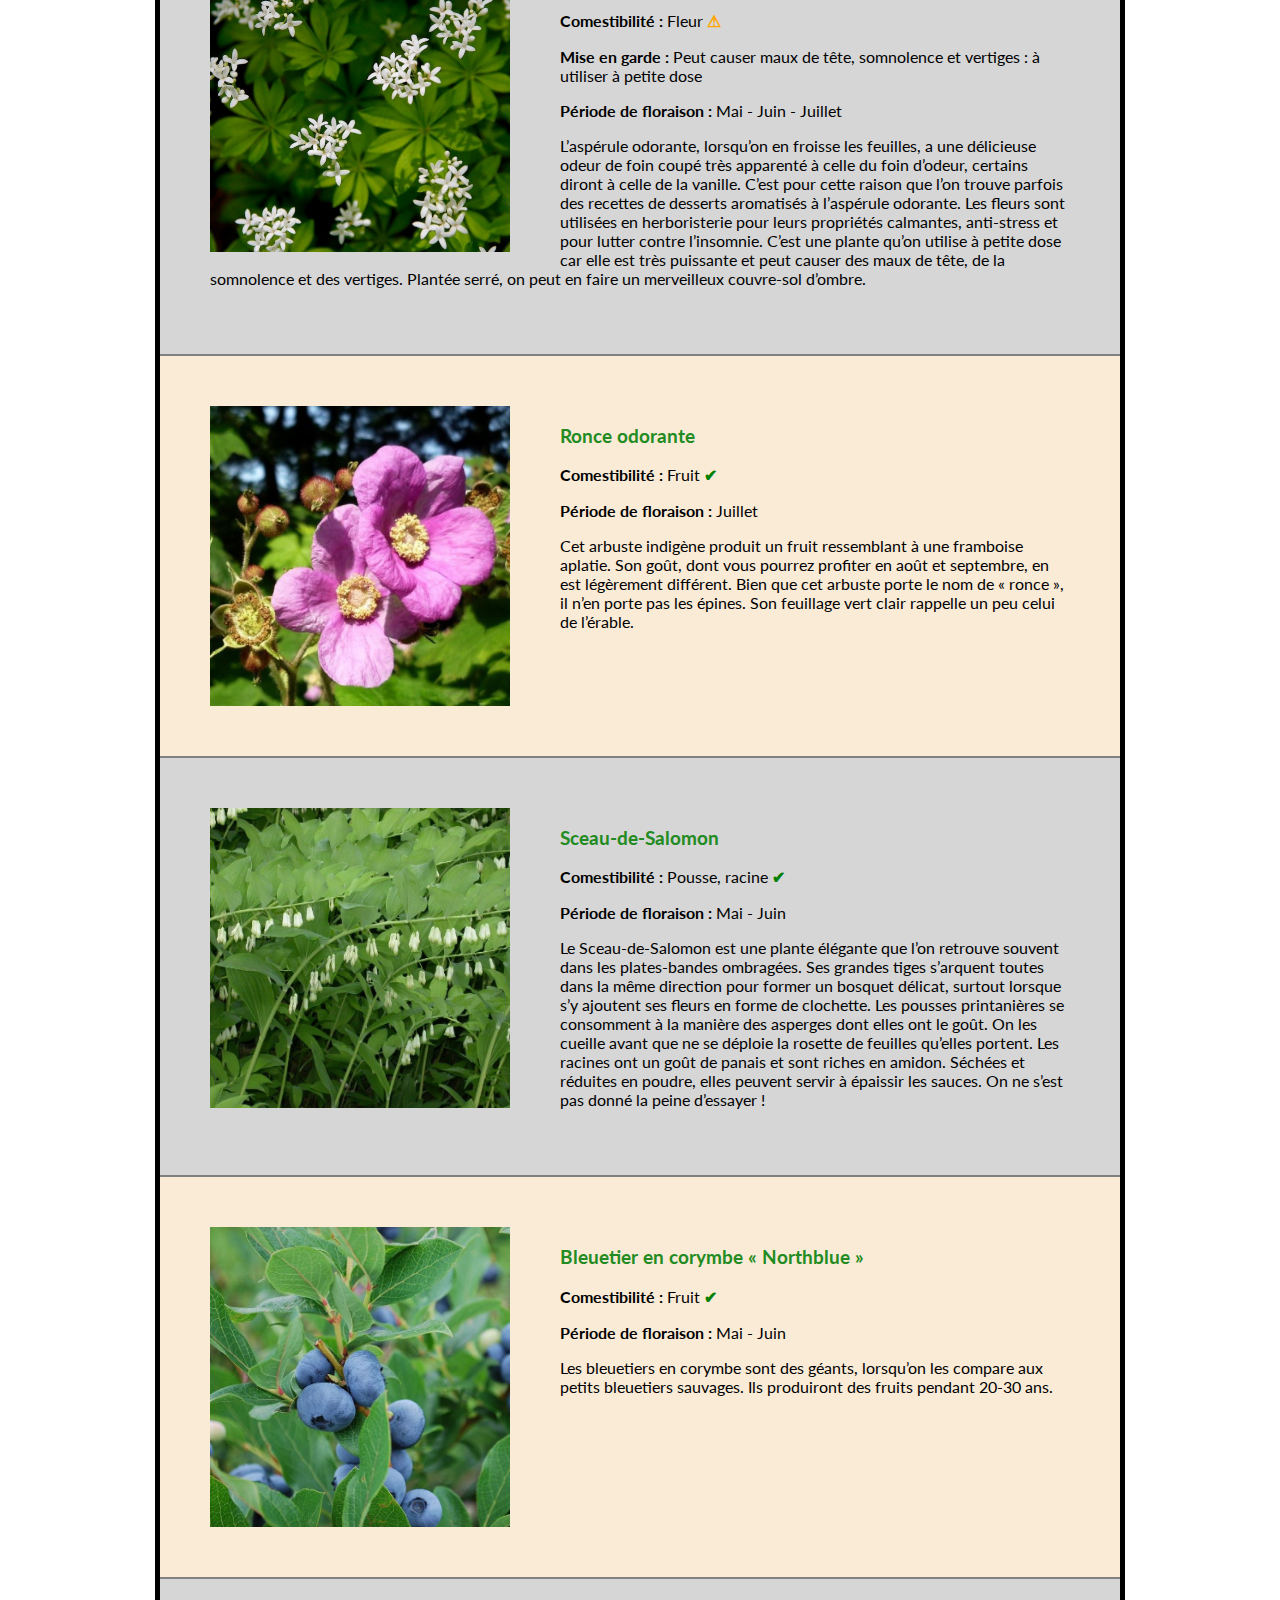
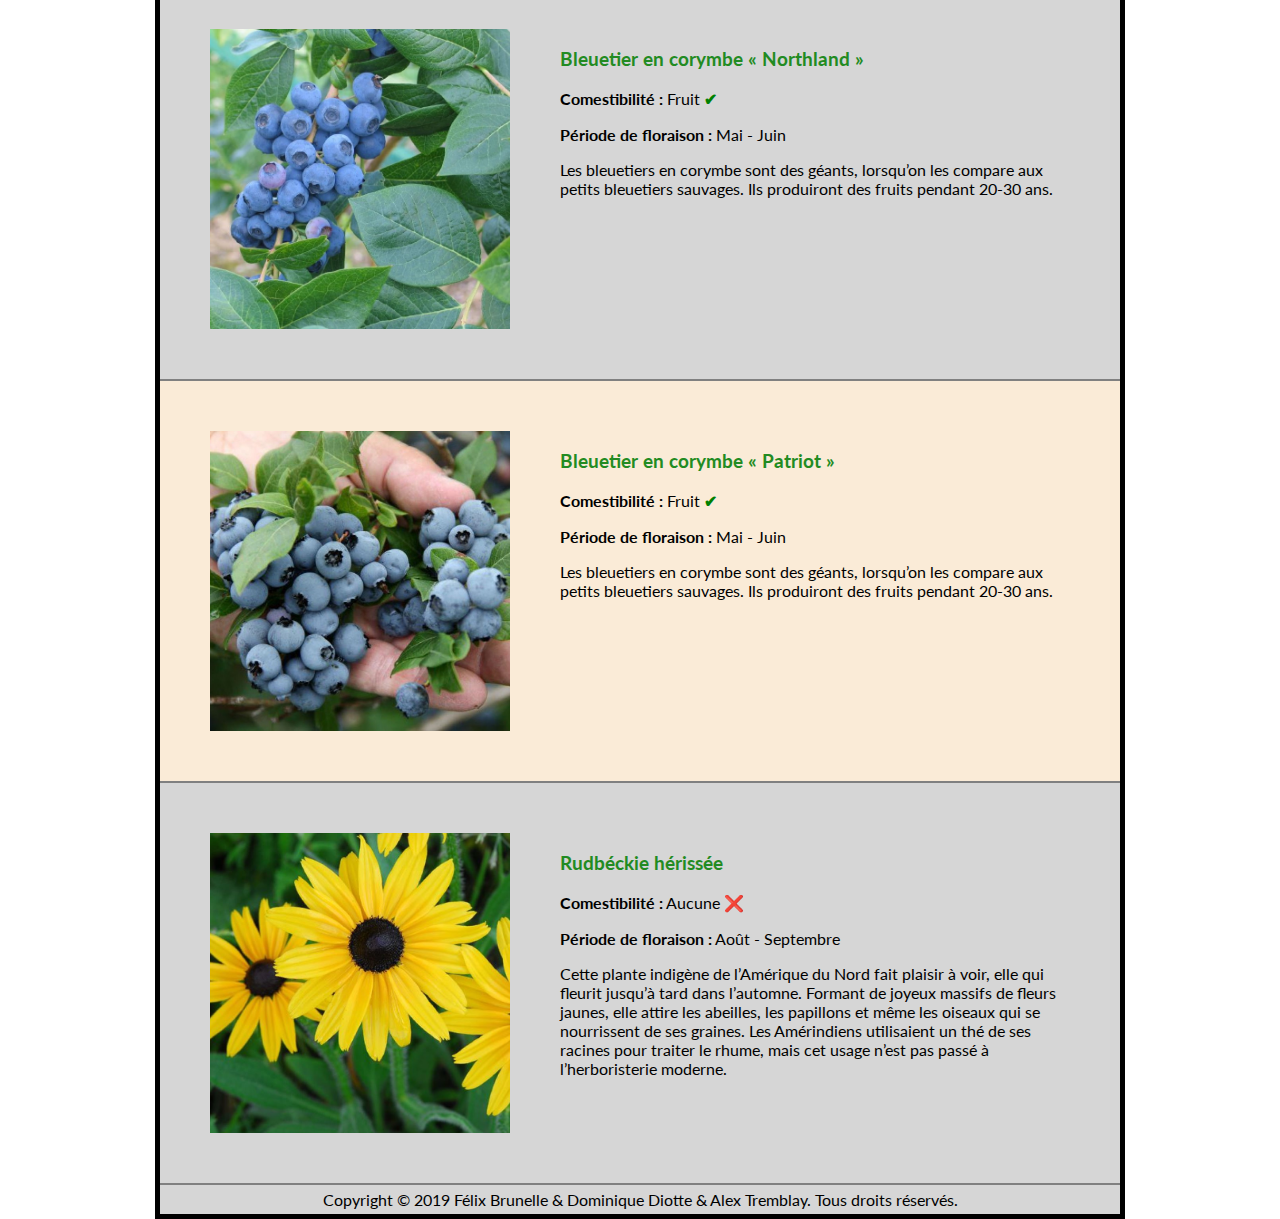
<file: section_e.html>
<!DOCTYPE html>
<html lang="fr-CA">
<head>
    <meta charset="UTF-8"/>
    <meta name="viewport" content="width=device-width, initial-scale=1.0"/>
    <meta http-equiv="X-UA-Compatible" content="ie=edge"/>
    <link rel="stylesheet" href="css/style.css"/>            
    <link rel="stylesheet" href="css/sections.css"/>
    <link rel="shortcut icon" href="favicon.ico" type="image/x-icon">
    <title>Section E</title>  
</head>
<body onload="addToolTip()">
    <a id="up-arrow" href="#">&#x21EA;</a>
    
    <header>
        <img src="images/logo_CER_CMJN_transparent.png" alt="Logo du CER"/>
        <h1>Comité Environnement Responsable</h1>
    </header>

    <nav>       
        <a href="index.html">Accueil</a>  
        <a href="plantes.html">Les plantes</a>  
        <a href="cer.html">À propos du CER</a>  
        <a href="projet.html">À propos du projet</a>         
    </nav>

    <div class="fil">
        <a href="plantes.html">Les plantes</a> > <a href="section_e.html">Section E</a>
    </div>
    
    <section>
        <h2>Section E</h2>

        <article>
            <img src="images/sections/e/asclepiade_commune.JPG" alt="Asclépiade commune"/>
            <h3>Asclépiade commune</h3>
            <p><strong>Comestibilité :</strong> Pousse, bouton floral, jeune fruit <span class="warningsign">&#9888;</span></p>
            <p><strong>Mise en garde :</strong> CONTIENT DU LATEX TOXIQUE : DOIT ÊTRE PLONGÉ DANS DEUX EAUX BOUILLANTES AVANT CONSOMMATION!</p>
            <p><strong>Période de floraison :</strong> Juillet - Août</p>
            <p>Cette plante indigène au parfum délicieux est essentielle à la reproduction du 
            courageux papillon Monarque, celui qui traverse le Golfe du Mexique pour aller se 
            reposer dans les forêts de sapins sacrés du Michoacan. Ses pousses se mangent comme 
            l'asperge au printemps (récoltées lorsqu'elles ont moins de 20 cm). Les boutons 
            floraux s'utilisent comme du brocoli. Les jeunes feuilles, celles au bout des tiges, 
            s'utilisent comme des épinards. Les fruits se consomment très jeunes, alors qu'ils 
            ont 2-4 cm de long, sinon, ils deviennent fibreux. Ils sont délicieux marinés. La 
            plante performe mieux sur un sol bien sec, elle devient même assez agressive ! </p>
        </article>

        <article>
            <img src="images/sections/e/agastache.JPG" alt="Agastache"/>
            <h3>Agastache</h3>
            <p><strong>Comestibilité :</strong> Feuille <span class="checkmark">&#10004;</span></p>
            <p><strong>Période de floraison :</strong> Juillet - Septembre</p>
            <p>L'agastache fenouil est une vivace de courte vie qui se ressème abondamment. 
            Elle est indigène au Québec. Ses feuilles au goût anisé servent à faire une agréable 
            tisane, mais elles gagnent à être utilisées plus largement, crues dans les salades 
            ou cuites dans certains mets. L'agastache produit de très nombreuses fleurs qui 
            attirent les insectes pollinisateurs comme les abeilles, les bourdons et les 
            papillons. Facile de culture, elle tolère bien la sécheresse.</p>
        </article>

        <article>
            <img src="images/sections/e/chervis.JPG" alt="Chervis"/>
            <h3>Chervis</h3>
            <p><strong>Comestibilité :</strong> Tubercule <span class="checkmark">&#10004;</span></p>
            <p><strong>Période de floraison :</strong> Juillet</p>
            <p>Le chervis était consommé au Moyen-Âge puis est tombé dans l’oubli. Est-ce 
            parce qu’il faut quand même travailler fort pour nettoyer ses tubercules? Parce 
            que son goût, entre celui de la carotte et du panais en vaut l’effort! Vous 
            pouvez les déguster crus, les bouillir, les rôtir ou les ajouter dans la soupe. 
            Les tubercules se récoltent tard, quand le feuillage est mort. Ses toutes petites 
            fleurs en ombelles attirent une grande variété d’insectes.</p>
        </article>

        <article>
            <img src="images/sections/e/lupin_indigo.JPG" alt="Lupin indigo"/>
            <h3>Lupin indigo</h3>
            <p><strong>Comestibilité :</strong> Aucune <span class="crossmark">&#10060;</span></p>
            <p><strong>Période de floraison :</strong> Juillet - Août</p>
            <p>Plante fixatrice d'azote très ornementale avec ses très longs épis de fleurs 
            bleutées. Sa hauteur peut en faire la vedette d'une section de votre aménagement. 
            Elle ressemble beaucoup au lupin qu'on voit souvent dans les jardins (qui est 
            du genre Lupinus et non pas Baptisia...), sans attirer les pucerons comme ce 
            dernier. Une bonne raison de l'y préférer !</p>
        </article>

        <article>
            <img src="images/sections/e/sureau_du_canada.JPG" alt="Sureau du Canada"/>
            <h3>Sureau du Canada</h3>
            <p><strong>Comestibilité :</strong> Fleur, fruit <span class="checkmark">&#10004;</span></p>
            <p><strong>Période de floraison :</strong> Mai - Juin</p>
            <p>Magnifique arbuste indigène qui produit des fleurs blanches en juin. 
            Parfumées, ces fleurs sont comestibles et médicinales. On aime en faire des 
            crêpes. Et du sirop qu’on déguste avec du citron - le breuvage le plus 
            rafraîchissant de de l’été ! Les fruits qui suivent en août et septembre 
            ont tout autant de vertus. En fait, c’est un excellent tonique immunitaire, 
            très doux, qu’on peut utiliser avec les enfants.</p>
        </article>

        <article>
            <img src="images/sections/e/echinacee.JPG" alt="Échinacée"/>
            <h3>Échinacée</h3>
            <p><strong>Comestibilité :</strong> Aucune <span class="crossmark">&#10060;</span></p>
            <p><strong>Période de floraison :</strong> Juillet - Août</p>
            <p>Plante médicinale bien connue, on attend qu'elle ait 3 ans avant de 
            récolter sa racine pour en faire une teinture-mère aux propriétés 
            immunitaires. En attendant, on profite de ses magnifiques fleurs 
            pourpres qui plaisent autant à l'œil qu'aux insectes bénéfiques du jardin.</p>
        </article>

        <article>
            <img src="images/sections/e/hemerocalle.JPG" alt="Hémérocalle"/>
            <h3>Hémérocalle</h3>
            <p><strong>Comestibilité :</strong> Bouton floral, fleur, tubercule <span class="warningsign">&#9888;</span></p>
            <p><strong>Mise en garde :</strong> Les personnes qui ne sont pas accoutumées à consommer l’hémérocalle 
            peuvent subir ses effets laxatifs : faire des tests progressifs à petite quantité</p>
            <p><strong>Période de floraison :</strong> Juillet - Août</p>
            <p>Voilà vraiment un légume vivace qui ne demande pas d’entretien. 
            Bien que les fleurs soient sucrées et très élégantes dans la salade, 
            c’est plutôt les boutons floraux qui retiennent notre attention. Bien 
            croquants, ils s’ajoutent dans un sauté. On peut également les 
            sécher s’ils sont cueillis alors qu’ils sont encore bien fermés. 
            Attention! Les personnes qui ne sont pas accoutumées à consommer 
            l’hémérocalle peuvent subir ses effets laxatifs. Allez-y à petite dose, 
            on vous parle par expérience ! Les jeunes tubercules sont comestibles 
            et auraient une saveur de noisette. Nous n’y avons pas goûté.</p>
        </article>

        <article>
            <img src="images/sections/e/consoude_de_russie_bocking_4.JPG" alt="Consoude de Russie Bocking 4"/>
            <h3>Consoude de Russie Bocking 4</h3>
            <p><strong>Comestibilité :</strong> Aucune <span class="crossmark">&#10060;</span></p>
            <p><strong>Période de floraison :</strong> Mai - Juin</p>
            <p>La consoude de Russie, c’est peut-être LA plante de la permaculture, 
            et elle n’est même pas comestible ! On la cultive pour plusieurs autres raisons, 
            notamment pour produire son propre paillis. Elle est parfaite pour ce rôle, 
            notamment parce qu’elle pousse très rapidement. On peut la tailler au ras du 
            sol plusieurs fois dans l’été. Elle est un couvre-sol extrêmement efficace par 
            la densité de son feuillage. Finalement, elle a les mêmes propriétés 
            médicinales que la consoude officinale, très cicatrisante et pour les maux 
            de la peau, sans le côté terriblement envahissant.</p>
        </article>

        <article>
            <img src="images/sections/e/chou_crambe.JPG" alt="Chou crambe"/>
            <h3>Chou crambe</h3>
            <p><strong>Comestibilité :</strong> Pousses, feuilles, boutons floraux, fleurs, racines <span class="checkmark">&#10004;</span></p>
            <p><strong>Période de floraison :</strong> Juin - Juillet - Août</p>
            <p>Il y a des légumes vivaces dont le goût nous a déçu, mais il y en a qui 
            nous ont enchanté. Et le chou crambe est clairement dans notre top! Les 
            pousses printanières sont comestibles, le feuillage se cuisine comme le 
            kale ou le collard, et surtout il produit des minis brocolis savoureux. Il 
            faut simplement cueillir les bouquets de boutons floraux avant que les 
            fleurs (comestibles!) n’éclosent. Vous devriez quand même en laisser 
            quelques-unes fleurir pour ne pas vous priver de ce beau spectacle tout 
            blanc et récupérer quelques graines au passage ! Cette massive brassicacée 
            n’est pas autant la cible de la piéride du chou que ses pauvres cousines, 
            raison de plus de l’adopter. Attention de ne pas le planter près de plantes 
            plus agressives que lui, il n’est pas fameux contre la compétition.</p>
        </article>

        <article>
            <img src="images/sections/e/thym_commun.JPG" alt="Thym commun"/>
            <h3>Thym commun</h3>
            <p><strong>Comestibilité :</strong> Feuille <span class="checkmark">&#10004;</span></p>
            <p><strong>Période de floraison :</strong> Juin - Août</p>
            <p>Le thym, ce n’est pas compliqué, ça va dans TOUT : les soupes, le 
            pot-au-feu, la blanquette, les marinades, le fond, les ragoûts, les 
            grillades, la volaille, le rôti, le gigot, les légumes, le riz, les 
            farces, le poisson, les œufs, les salades, les vinaigrettes, l'alcool, 
            le cassoulet, le bœuf bourguignon, la sauce tomate, les lentilles... 
            Vous trouverez sûrement autre chose. Il garde très bien son parfum une 
            fois séché et peut mijoter longtemps dans les plats sans devenir fade. 
            En plus, il est bourré de propriétés médicinales. Il est utile pour toutes 
            les affections des voies respiratoires, en plus d'être tonique et 
            antioxydant. Mais franchement, on peut boire cette tisane juste pour 
            son goût!</p>
        </article>

        <article>
            <img src="images/sections/e/asperule_odorante.JPG" alt="Aspérule odorante"/>
            <h3>Aspérule odorante</h3>
            <p><strong>Comestibilité :</strong> Fleur <span class="warningsign">&#9888;</span></p>
            <p><strong>Mise en garde :</strong> Peut causer maux de tête, somnolence et vertiges : à utiliser à petite dose</p>
            <p><strong>Période de floraison :</strong> Mai - Juin - Juillet</p>
            <p>L’aspérule odorante, lorsqu’on en froisse les feuilles, a une 
            délicieuse odeur de foin coupé très apparenté à celle du foin 
            d’odeur, certains diront à celle de la vanille. C’est pour cette 
            raison que l’on trouve parfois des recettes de desserts aromatisés 
            à l’aspérule odorante. Les fleurs sont utilisées en herboristerie 
            pour leurs propriétés calmantes, anti-stress et pour lutter contre 
            l’insomnie. C’est une plante qu’on utilise à petite dose car elle 
            est très puissante et peut causer des maux de tête, de la 
            somnolence et des vertiges. Plantée serré, on peut en faire un 
            merveilleux couvre-sol d’ombre.</p>
        </article>

        <article>
            <img src="images/sections/e/ronce_odorante.JPG" alt="Ronce odorante"/>
            <h3>Ronce odorante</h3>
            <p><strong>Comestibilité :</strong> Fruit <span class="checkmark">&#10004;</span></p>
            <p><strong>Période de floraison :</strong> Juillet</p>
            <p>Cet arbuste indigène produit un fruit ressemblant à une framboise 
            aplatie. Son goût, dont vous pourrez profiter en août et septembre, 
            en est légèrement différent. Bien que cet arbuste porte le nom de 
            « ronce », il n’en porte pas les épines. Son feuillage vert clair 
            rappelle un peu celui de l’érable.</p>
        </article>

        <article>
            <img src="images/sections/e/sceau_de_salomon.JPG" alt="Sceau-de-Salomon"/>
            <h3>Sceau-de-Salomon</h3>
            <p><strong>Comestibilité :</strong> Pousse, racine <span class="checkmark">&#10004;</span></p>
            <p><strong>Période de floraison :</strong> Mai - Juin</p>
            <p>Le Sceau-de-Salomon est une plante élégante que l’on retrouve souvent 
            dans les plates-bandes ombragées. Ses grandes tiges s’arquent toutes 
            dans la même direction pour former un bosquet délicat, surtout lorsque 
            s’y ajoutent ses fleurs en forme de clochette. Les pousses printanières 
            se consomment à la manière des asperges dont elles ont le goût. On les 
            cueille avant que ne se déploie la rosette de feuilles qu’elles portent. 
            Les racines ont un goût de panais et sont riches en amidon. Séchées et 
            réduites en poudre, elles peuvent servir à épaissir les sauces. On ne 
            s’est pas donné la peine d’essayer !</p>
        </article>

        <article>
            <img src="images/sections/e/bleuetier_en_corymbe_northblue.JPG" alt="Bleuetier en corymbe « Northblue »"/>
            <h3>Bleuetier en corymbe « Northblue »</h3>
            <p><strong>Comestibilité :</strong> Fruit <span class="checkmark">&#10004;</span></p>
            <p><strong>Période de floraison :</strong> Mai - Juin</p>
            <p>Les bleuetiers en corymbe sont des géants, lorsqu’on les compare aux 
            petits bleuetiers sauvages. Ils produiront des fruits pendant 20-30 ans.</p>
        </article>

        <article>
            <img src="images/sections/e/bleuetier_en_corymbe_northland.JPG" alt="Bleuetier en corymbe « Northland »"/>
            <h3>Bleuetier en corymbe « Northland »</h3>
            <p><strong>Comestibilité :</strong> Fruit <span class="checkmark">&#10004;</span></p>
            <p><strong>Période de floraison :</strong> Mai - Juin</p>
            <p>Les bleuetiers en corymbe sont des géants, lorsqu’on les compare aux 
            petits bleuetiers sauvages. Ils produiront des fruits pendant 20-30 ans.</p>
        </article>

        <article>
            <img src="images/sections/e/bleuetier_en_corymbe_patriot.JPG" alt="Bleuetier en corymbe « Patriot »"/>
            <h3>Bleuetier en corymbe « Patriot »</h3>
            <p><strong>Comestibilité :</strong> Fruit <span class="checkmark">&#10004;</span></p>
            <p><strong>Période de floraison :</strong> Mai - Juin</p>
            <p>Les bleuetiers en corymbe sont des géants, lorsqu’on les compare aux 
            petits bleuetiers sauvages. Ils produiront des fruits pendant 20-30 ans.</p>
        </article>

        <article>
            <img src="images/sections/e/rudbeckie_herissee.JPG" alt="Rudbéckie hérissée"/>
            <h3>Rudbéckie hérissée</h3>
            <p><strong>Comestibilité :</strong> Aucune <span class="crossmark">&#10060;</span></p>
            <p><strong>Période de floraison :</strong> Août - Septembre</p>
            <p>Cette plante indigène de l’Amérique du Nord fait plaisir à voir, elle 
            qui fleurit jusqu’à tard dans l’automne. Formant de joyeux massifs de 
            fleurs jaunes, elle attire les abeilles, les papillons et même les oiseaux 
            qui se nourrissent de ses graines. Les Amérindiens utilisaient un thé de 
            ses racines pour traiter le rhume, mais cet usage n’est pas passé à 
            l’herboristerie moderne.</p>
        </article>

    </section>    

    <footer>Copyright &copy; 2019 Félix Brunelle & Dominique Diotte & Alex Tremblay. Tous droits réservés.</footer>
    <script src="js/onload.js"></script>
</body>
</html>
</file>
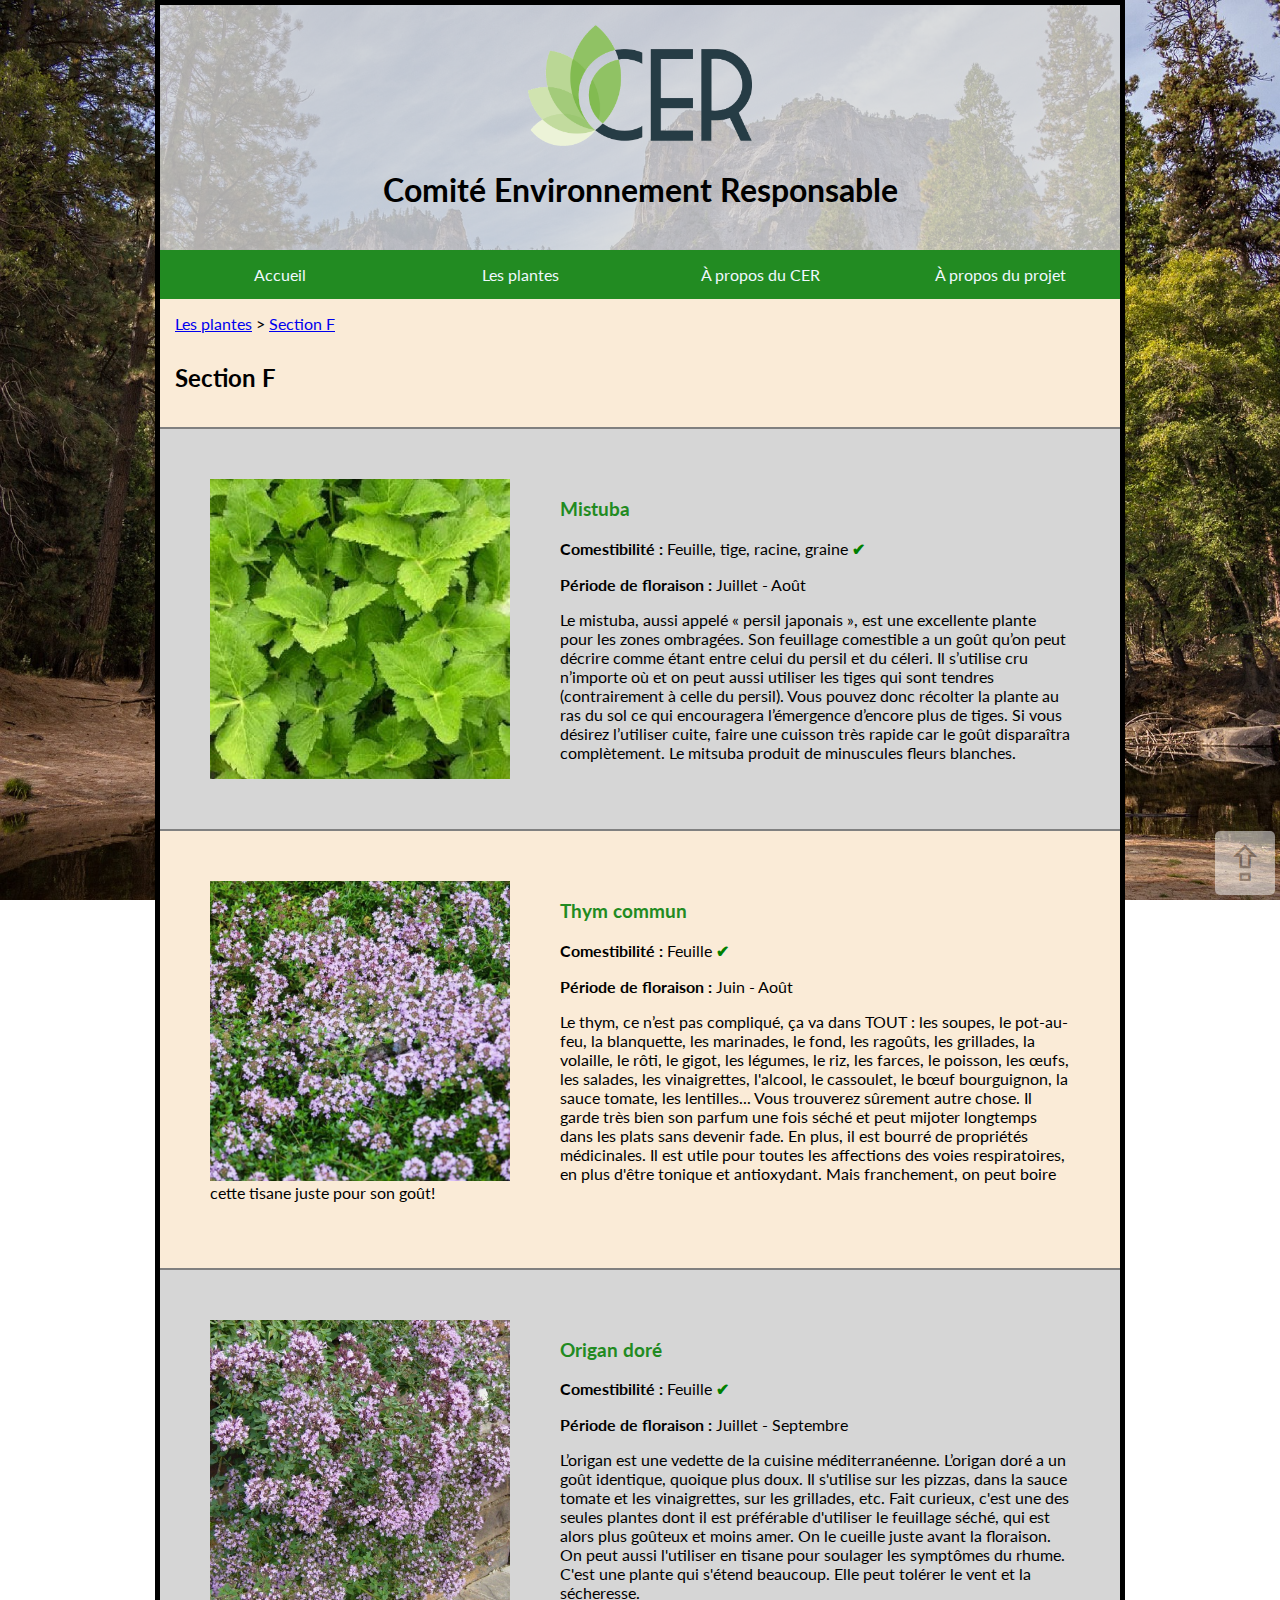
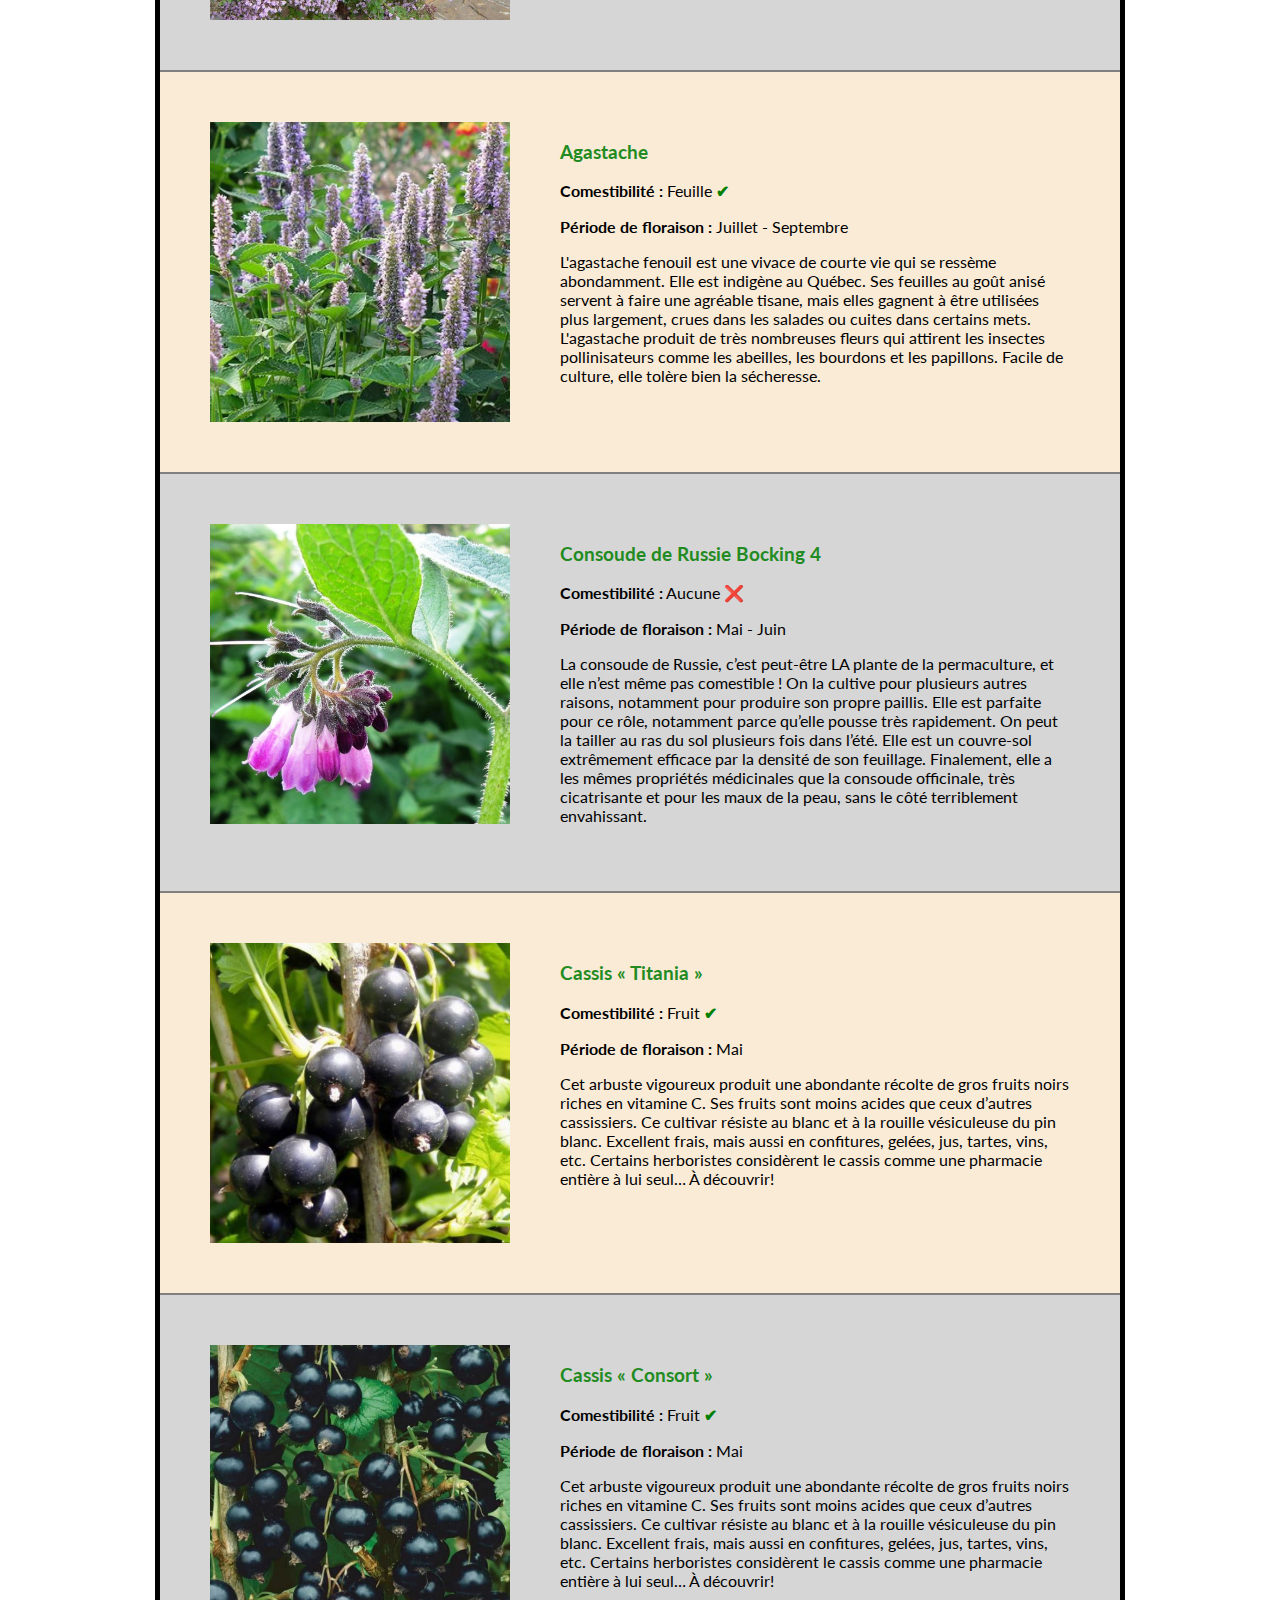
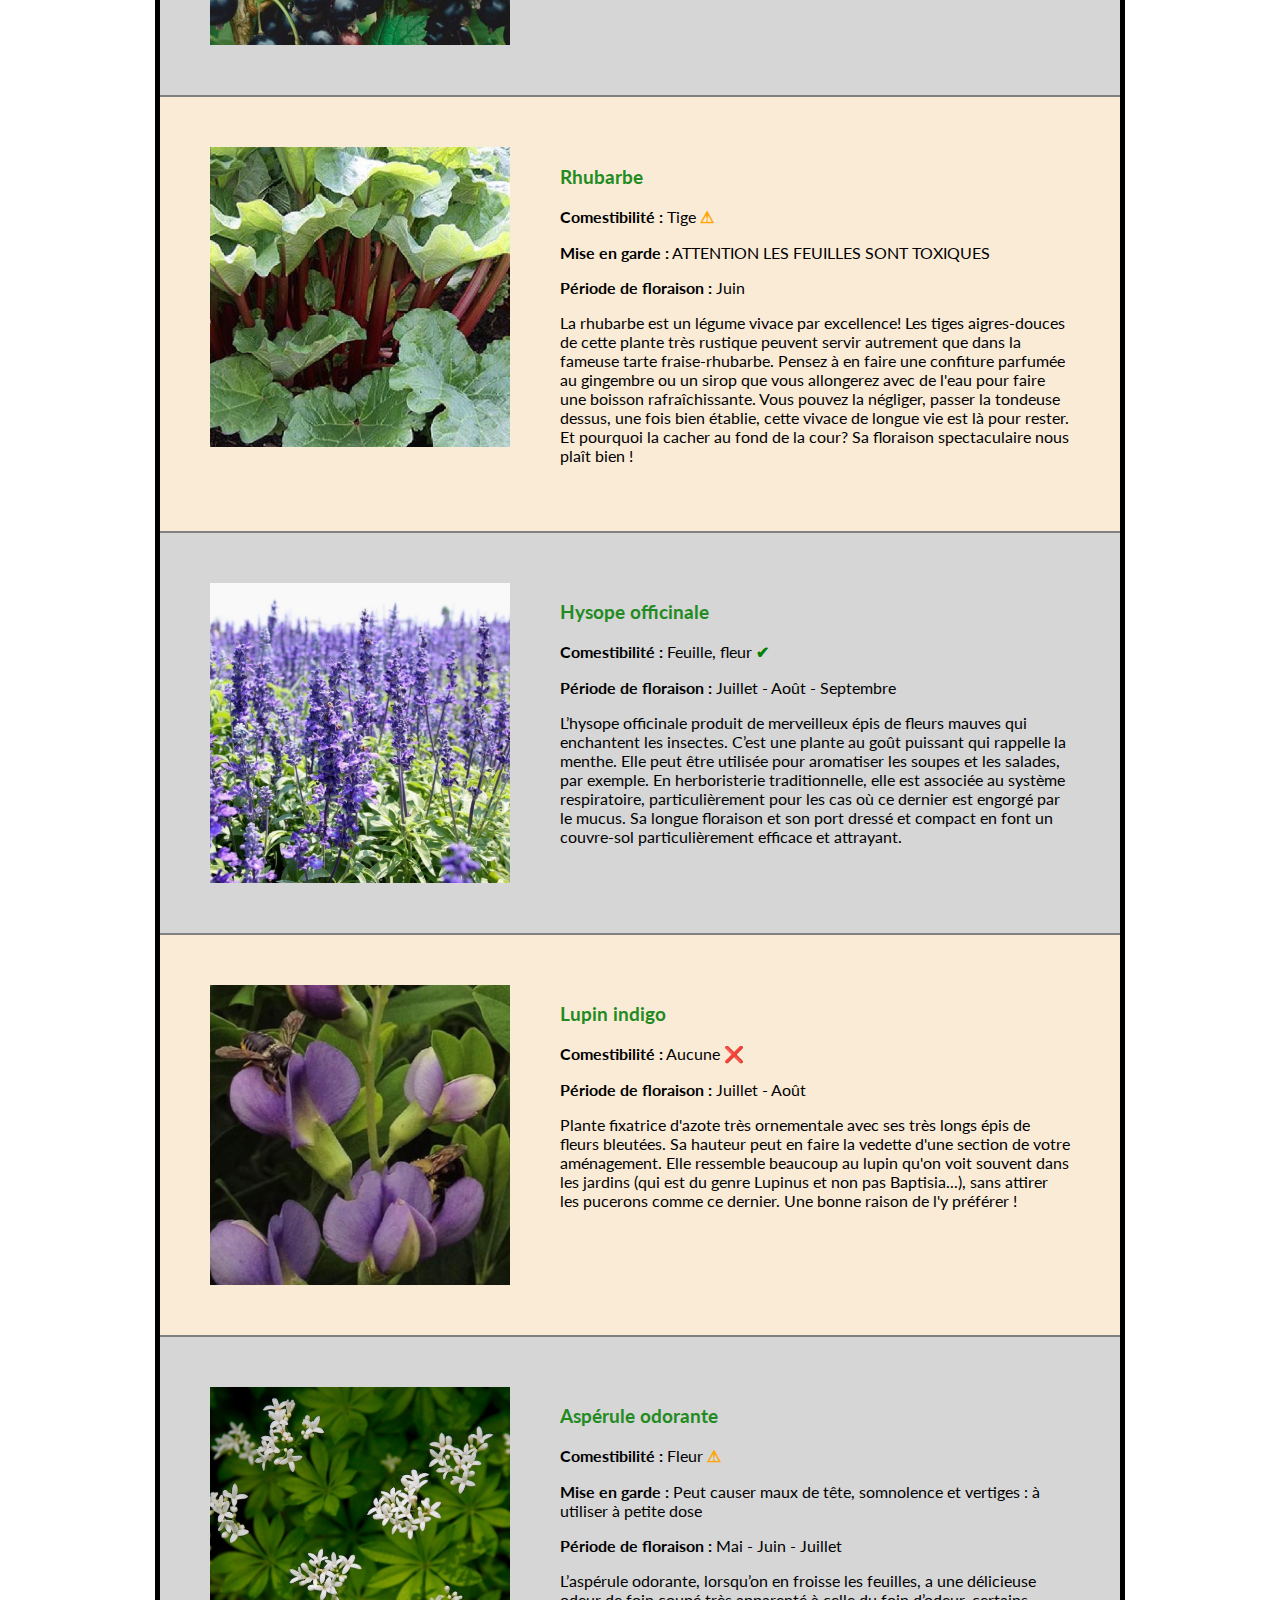
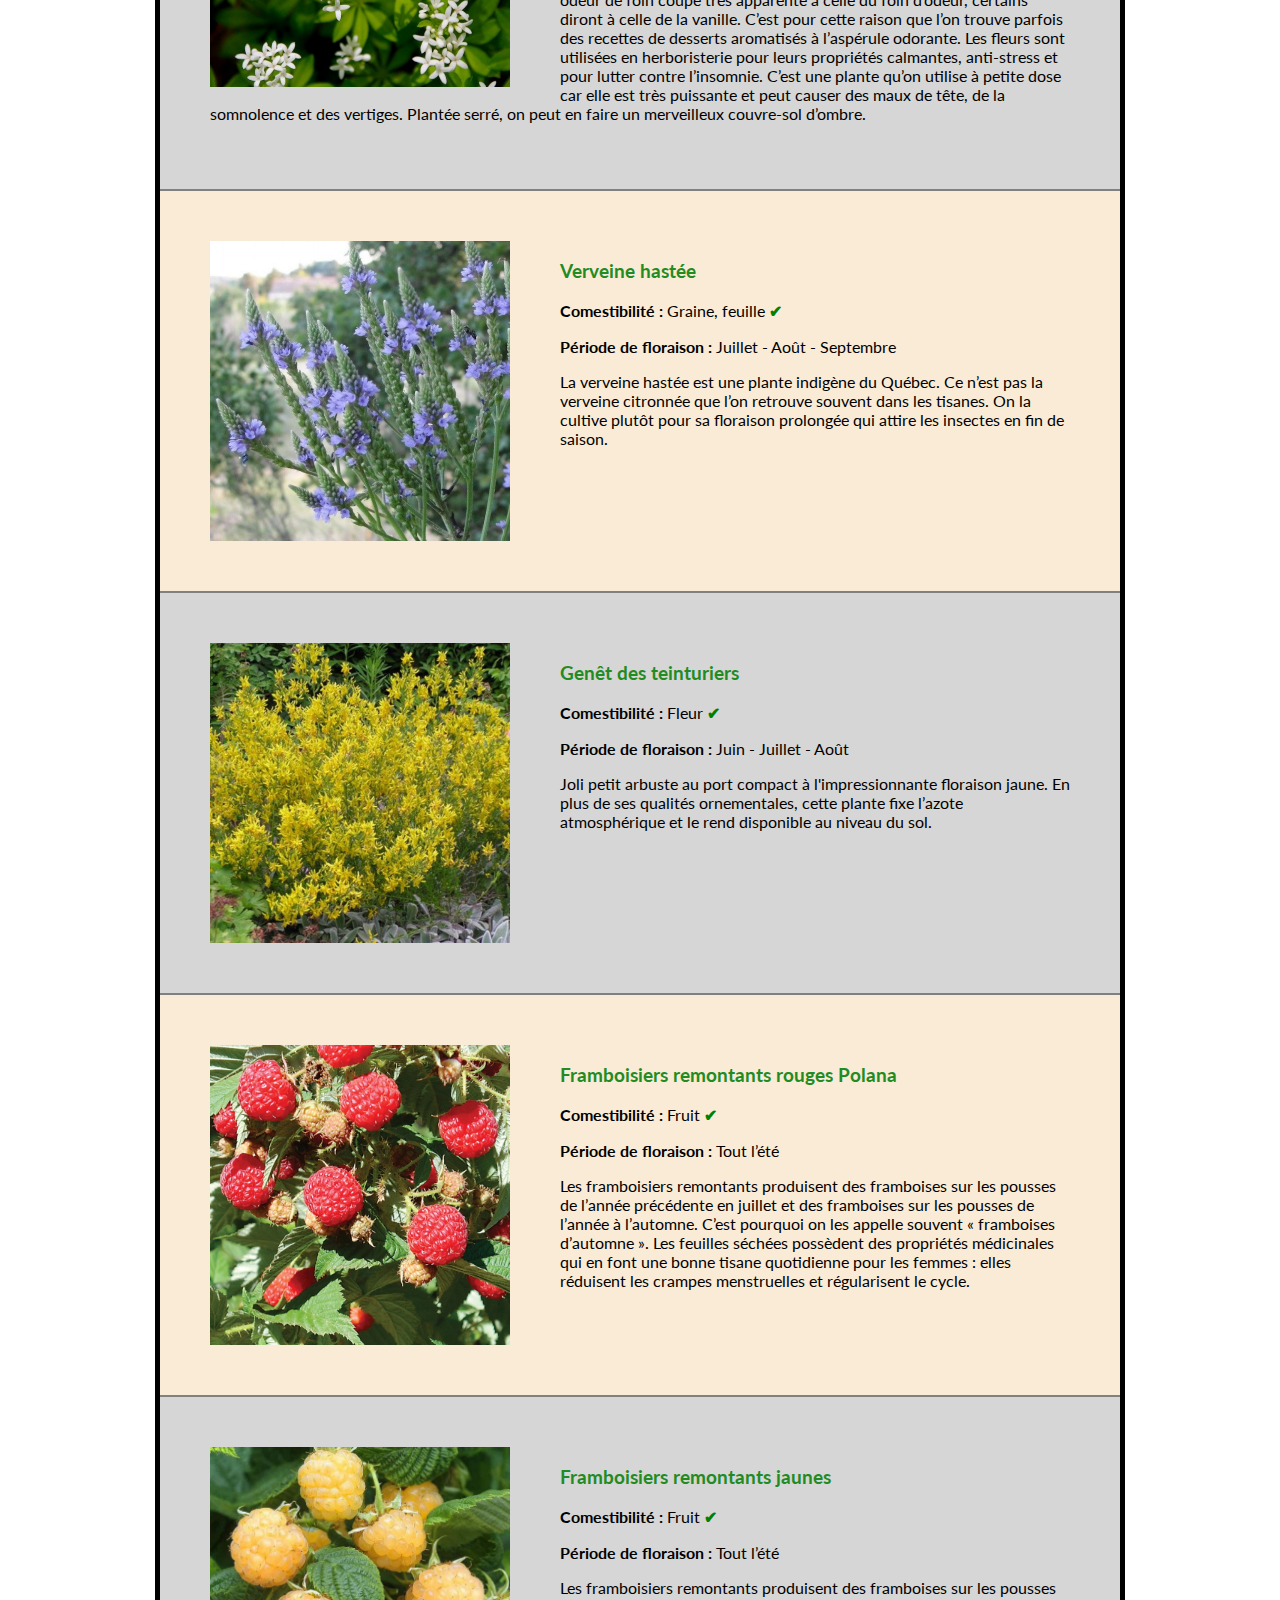
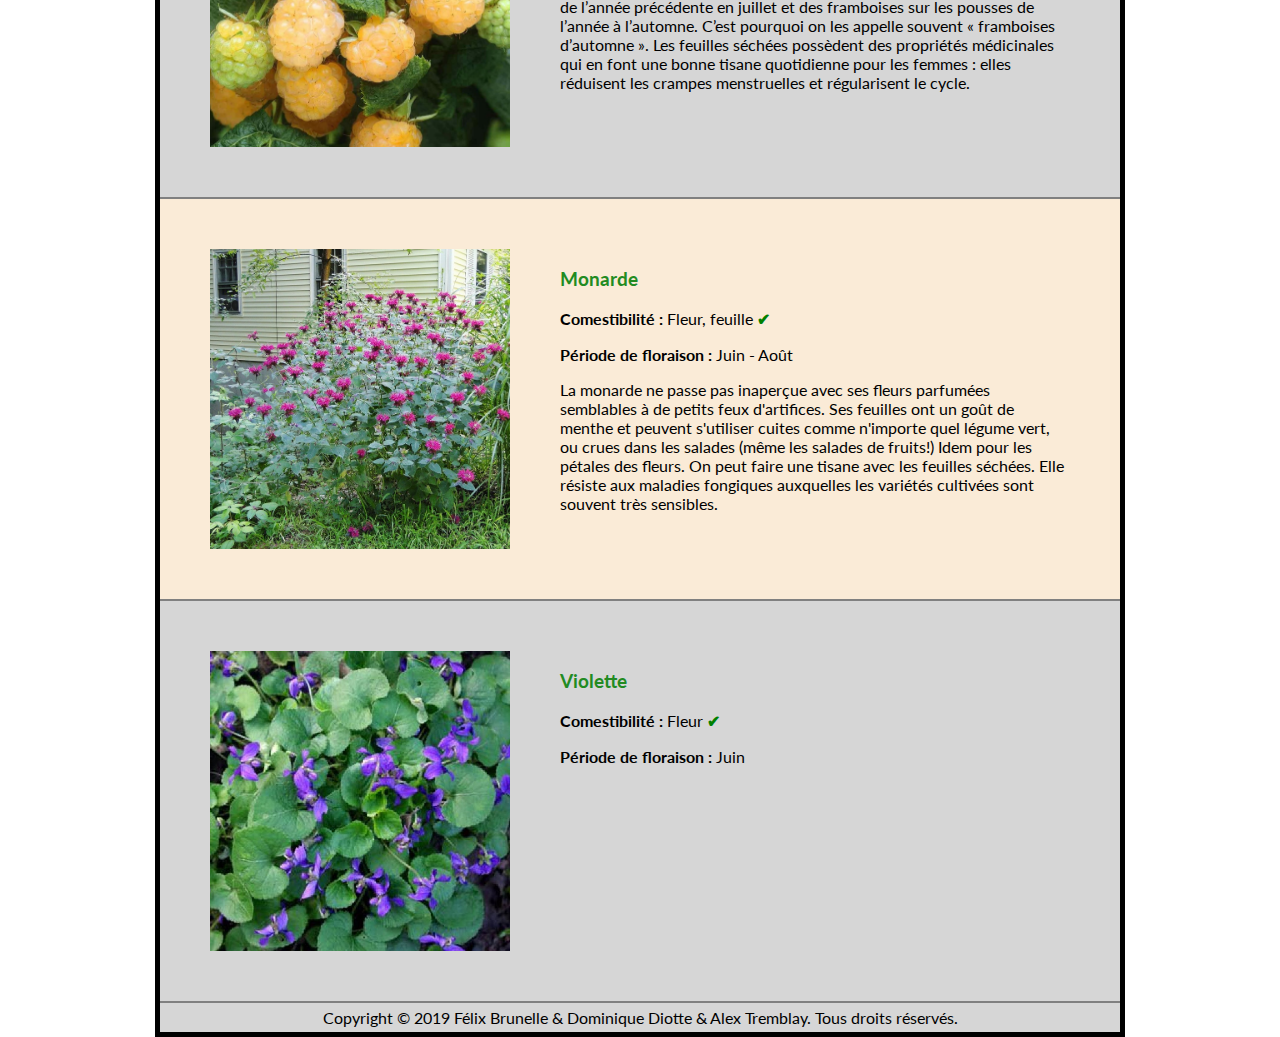
<file: section_f.html>
<!DOCTYPE html>
<html lang="fr-CA">
<head>
    <meta charset="UTF-8"/>
    <meta name="viewport" content="width=device-width, initial-scale=1.0"/>
    <meta http-equiv="X-UA-Compatible" content="ie=edge"/>
    <link rel="stylesheet" href="css/style.css"/>            
    <link rel="stylesheet" href="css/sections.css"/>
    <link rel="shortcut icon" href="favicon.ico" type="image/x-icon">
    <title>Section F</title>  
</head>
<body onload="addToolTip()">
    <a id="up-arrow" href="#">&#x21EA;</a>
    
    <header>
        <img src="images/logo_CER_CMJN_transparent.png" alt="Logo du CER"/>
        <h1>Comité Environnement Responsable</h1>
    </header>

    <nav>       
        <a href="index.html">Accueil</a>  
        <a href="plantes.html">Les plantes</a>  
        <a href="cer.html">À propos du CER</a>  
        <a href="projet.html">À propos du projet</a>         
    </nav>

    <div class="fil">
        <a href="plantes.html">Les plantes</a> > <a href="section_f.html">Section F</a>
    </div>
    
    <section>
        <h2>Section F</h2>

        <article>
            <img src="images/sections/f/mistuba.JPG" alt="Mistuba"/>
            <h3>Mistuba</h3>
            <p><strong>Comestibilité :</strong> Feuille, tige, racine, graine <span class="checkmark">&#10004;</span></p>
            <p><strong>Période de floraison :</strong> Juillet - Août</p>
            <p>Le mistuba, aussi appelé « persil japonais », est une excellente plante 
            pour les zones ombragées. Son feuillage comestible a un goût qu’on peut décrire 
            comme étant entre celui du persil et du céleri. Il s’utilise cru n’importe 
            où et on peut aussi utiliser les tiges qui sont tendres (contrairement à 
            celle du persil). Vous pouvez donc récolter la plante au ras du sol ce qui 
            encouragera l’émergence d’encore plus de tiges. Si vous désirez l’utiliser 
            cuite, faire une cuisson très rapide car le goût disparaîtra complètement. 
            Le mitsuba produit de minuscules fleurs blanches.</p>
        </article>

        <article>
            <img src="images/sections/f/thym_commun.JPG" alt="Thym commun"/>
            <h3>Thym commun</h3>
            <p><strong>Comestibilité :</strong> Feuille <span class="checkmark">&#10004;</span></p>
            <p><strong>Période de floraison :</strong> Juin - Août</p>
            <p>Le thym, ce n’est pas compliqué, ça va dans TOUT : les soupes, le pot-au-feu, 
                la blanquette, les marinades, le fond, les ragoûts, les grillades, la 
                volaille, le rôti, le gigot, les légumes, le riz, les farces, le poisson, 
                les œufs, les salades, les vinaigrettes, l'alcool, le cassoulet, le bœuf 
                bourguignon, la sauce tomate, les lentilles... Vous trouverez sûrement 
                autre chose. Il garde très bien son parfum une fois séché et peut mijoter 
                longtemps dans les plats sans devenir fade. En plus, il est bourré de 
                propriétés médicinales. Il est utile pour toutes les affections des voies 
                respiratoires, en plus d'être tonique et antioxydant. Mais franchement, on 
                peut boire cette tisane juste pour son goût!</p>
        </article>

        <article>
            <img src="images/sections/f/origan_dore.JPG" alt="Origan doré"/>
            <h3>Origan doré</h3>
            <p><strong>Comestibilité :</strong> Feuille <span class="checkmark">&#10004;</span></p>
            <p><strong>Période de floraison :</strong> Juillet - Septembre</p>
            <p>L’origan est une vedette de la cuisine méditerranéenne. L’origan doré a 
            un goût identique, quoique plus doux. Il s'utilise sur les pizzas, dans la 
            sauce tomate et les vinaigrettes, sur les grillades, etc. Fait curieux, 
            c'est une des seules plantes dont il est préférable d'utiliser le feuillage 
            séché, qui est alors plus goûteux et moins amer. On le cueille juste avant 
            la floraison. On peut aussi l'utiliser en tisane pour soulager les symptômes 
            du rhume. C'est une plante qui s'étend beaucoup. Elle peut tolérer le vent 
            et la sécheresse.</p>
        </article>

        <article>
            <img src="images/sections/f/agastache.JPG" alt="Agastache"/>
            <h3>Agastache</h3>
            <p><strong>Comestibilité :</strong> Feuille <span class="checkmark">&#10004;</span></p>
            <p><strong>Période de floraison :</strong> Juillet - Septembre</p>
            <p>L'agastache fenouil est une vivace de courte vie qui se ressème abondamment. 
            Elle est indigène au Québec. Ses feuilles au goût anisé servent à faire une 
            agréable tisane, mais elles gagnent à être utilisées plus largement, crues 
            dans les salades ou cuites dans certains mets. L'agastache produit de très 
            nombreuses fleurs qui attirent les insectes pollinisateurs comme les abeilles, 
            les bourdons et les papillons. Facile de culture, elle tolère bien la sécheresse.</p>
        </article>

        <article>
            <img src="images/sections/f/consoude_de_russie_bocking_4.JPG" alt="Consoude de Russie Bocking 4"/>
            <h3>Consoude de Russie Bocking 4</h3>
            <p><strong>Comestibilité :</strong> Aucune <span class="crossmark">&#10060;</span></p>
            <p><strong>Période de floraison :</strong> Mai - Juin</p>
            <p>La consoude de Russie, c’est peut-être LA plante de la permaculture, et 
            elle n’est même pas comestible ! On la cultive pour plusieurs autres raisons, 
            notamment pour produire son propre paillis. Elle est parfaite pour ce rôle, 
            notamment parce qu’elle pousse très rapidement. On peut la tailler au ras du 
            sol plusieurs fois dans l’été. Elle est un couvre-sol extrêmement efficace 
            par la densité de son feuillage. Finalement, elle a les mêmes propriétés 
            médicinales que la consoude officinale, très cicatrisante et pour les maux 
            de la peau, sans le côté terriblement envahissant.</p>
        </article>

        <article>
            <img src="images/sections/f/cassis_titania.JPG" alt="Cassis « Titania »"/>
            <h3>Cassis « Titania »</h3>
            <p><strong>Comestibilité :</strong> Fruit <span class="checkmark">&#10004;</span></p>
            <p><strong>Période de floraison :</strong> Mai</p>
            <p>Cet arbuste vigoureux produit une abondante récolte de gros fruits noirs 
            riches en vitamine C. Ses fruits sont moins acides que ceux d’autres cassissiers. 
            Ce cultivar résiste au blanc et à la rouille vésiculeuse du pin blanc. Excellent 
            frais, mais aussi en confitures, gelées, jus, tartes, vins, etc. Certains 
            herboristes considèrent le cassis comme une pharmacie entière à lui seul… 
            À découvrir!</p>
        </article>

        <article>
            <img src="images/sections/f/cassis_consort.JPG" alt="Cassis « Consort »"/>
            <h3>Cassis « Consort »</h3>
            <p><strong>Comestibilité :</strong> Fruit <span class="checkmark">&#10004;</span></p>
            <p><strong>Période de floraison :</strong> Mai</p>
            <p>Cet arbuste vigoureux produit une abondante récolte de gros fruits noirs 
            riches en vitamine C. Ses fruits sont moins acides que ceux d’autres cassissiers. 
            Ce cultivar résiste au blanc et à la rouille vésiculeuse du pin blanc. Excellent 
            frais, mais aussi en confitures, gelées, jus, tartes, vins, etc. Certains 
            herboristes considèrent le cassis comme une pharmacie entière à lui seul… 
            À découvrir!</p>
        </article>

        <article>
            <img src="images/sections/f/rhubarbe.JPG" alt="Rhubarbe"/>
            <h3>Rhubarbe</h3>
            <p><strong>Comestibilité :</strong> Tige <span class="warningsign">&#9888;</span></p>
            <p><strong>Mise en garde :</strong> ATTENTION LES FEUILLES SONT TOXIQUES</p>
            <p><strong>Période de floraison :</strong> Juin</p>
            <p>La rhubarbe est un légume vivace par excellence! Les tiges aigres-douces de 
            cette plante très rustique peuvent servir autrement que dans la fameuse tarte 
            fraise-rhubarbe. Pensez à en faire une confiture parfumée au gingembre ou un 
            sirop que vous allongerez avec de l'eau pour faire une boisson rafraîchissante. 
            Vous pouvez la négliger, passer la tondeuse dessus, une fois bien établie, 
            cette vivace de longue vie est là pour rester. Et pourquoi la cacher au fond 
            de la cour? Sa floraison spectaculaire nous plaît bien !</p>
        </article>

        <article>
            <img src="images/sections/f/hysope_officinale.JPG" alt="Hysope officinale"/>
            <h3>Hysope officinale</h3>
            <p><strong>Comestibilité :</strong> Feuille, fleur <span class="checkmark">&#10004;</span></p>
            <p><strong>Période de floraison :</strong> Juillet - Août - Septembre</p>
            <p>L’hysope officinale produit de merveilleux épis de fleurs mauves qui 
            enchantent les insectes. C’est une plante au goût puissant qui rappelle 
            la menthe. Elle peut être utilisée pour aromatiser les soupes et les 
            salades, par exemple. En herboristerie traditionnelle, elle est associée 
            au système respiratoire, particulièrement pour les cas où ce dernier est 
            engorgé par le mucus. Sa longue floraison et son port dressé et compact 
            en font un couvre-sol particulièrement efficace et attrayant.</p>
        </article>

        <article>
            <img src="images/sections/f/lupin_indigo.JPG" alt="Lupin indigo"/>
            <h3>Lupin indigo</h3>
            <p><strong>Comestibilité :</strong> Aucune <span class="crossmark">&#10060;</span></p>
            <p><strong>Période de floraison :</strong> Juillet - Août</p>
            <p>Plante fixatrice d'azote très ornementale avec ses très longs épis de 
            fleurs bleutées. Sa hauteur peut en faire la vedette d'une section de 
            votre aménagement. Elle ressemble beaucoup au lupin qu'on voit souvent 
            dans les jardins (qui est du genre Lupinus et non pas Baptisia...), sans 
            attirer les pucerons comme ce dernier. Une bonne raison de l'y préférer !</p>
        </article>

        <article>
            <img src="images/sections/f/asperule_odorante.JPG" alt="Aspérule odorante"/>
            <h3>Aspérule odorante</h3>
            <p><strong>Comestibilité :</strong> Fleur <span class="warningsign">&#9888;</span></p>
            <p><strong>Mise en garde :</strong> Peut causer maux de tête, somnolence et vertiges : à utiliser à petite dose</p>
            <p><strong>Période de floraison :</strong> Mai - Juin - Juillet</p>
            <p>L’aspérule odorante, lorsqu’on en froisse les feuilles, a une délicieuse 
            odeur de foin coupé très apparenté à celle du foin d’odeur, certains diront 
            à celle de la vanille. C’est pour cette raison que l’on trouve parfois des 
            recettes de desserts aromatisés à l’aspérule odorante. Les fleurs sont 
            utilisées en herboristerie pour leurs propriétés calmantes, anti-stress et 
            pour lutter contre l’insomnie. C’est une plante qu’on utilise à petite dose 
            car elle est très puissante et peut causer des maux de tête, de la 
            somnolence et des vertiges. Plantée serré, on peut en faire un merveilleux 
            couvre-sol d’ombre.</p>
        </article>

        <article>
            <img src="images/sections/f/verveine_hastee.JPG" alt="Verveine hastée"/>
            <h3>Verveine hastée</h3>
            <p><strong>Comestibilité :</strong> Graine, feuille <span class="checkmark">&#10004;</span></p>
            <p><strong>Période de floraison :</strong> Juillet - Août - Septembre</p>
            <p>La verveine hastée est une plante indigène du Québec. Ce n’est pas 
            la verveine citronnée que l’on retrouve souvent dans les tisanes. On la 
            cultive plutôt pour sa floraison prolongée qui attire les insectes en 
            fin de saison.</p>
        </article>

        <article>
            <img src="images/sections/f/genet_des_teinturiers.JPG" alt="Genêt des teinturiers"/>
            <h3>Genêt des teinturiers</h3>
            <p><strong>Comestibilité :</strong> Fleur <span class="checkmark">&#10004;</span></p>
            <p><strong>Période de floraison :</strong> Juin - Juillet - Août</p>
            <p>Joli petit arbuste au port compact à l'impressionnante floraison jaune. 
            En plus de ses qualités ornementales, cette plante fixe l’azote atmosphérique 
            et le rend disponible au niveau du sol.</p>
        </article>

        <article>
            <img src="images/sections/f/framboisiers_remontants_rouges_polana.JPG" alt="Framboisiers remontants rouges Polana"/>
            <h3>Framboisiers remontants rouges Polana</h3>
            <p><strong>Comestibilité :</strong> Fruit <span class="checkmark">&#10004;</span></p>
            <p><strong>Période de floraison :</strong> Tout l’été</p>
            <p>Les framboisiers remontants produisent des framboises sur les pousses de 
            l’année précédente en juillet et des framboises sur les pousses de l’année 
            à l’automne. C’est pourquoi on les appelle souvent « framboises d’automne ». 
            Les feuilles séchées possèdent des propriétés médicinales qui en font une 
            bonne tisane quotidienne pour les femmes : elles réduisent les crampes 
            menstruelles et régularisent le cycle.</p>
        </article>

        <article>
            <img src="images/sections/f/framboisiers_remontants_jaunes.JPG" alt="Framboisiers remontants jaunes"/>
            <h3>Framboisiers remontants jaunes</h3>
            <p><strong>Comestibilité :</strong> Fruit <span class="checkmark">&#10004;</span></p>
            <p><strong>Période de floraison :</strong> Tout l’été</p>
            <p>Les framboisiers remontants produisent des framboises sur les pousses de 
            l’année précédente en juillet et des framboises sur les pousses de l’année 
            à l’automne. C’est pourquoi on les appelle souvent « framboises d’automne ». 
            Les feuilles séchées possèdent des propriétés médicinales qui en font une 
            bonne tisane quotidienne pour les femmes : elles réduisent les crampes 
            menstruelles et régularisent le cycle.</p>

        </article>

        <article>
            <img src="images/sections/f/monarde.JPG" alt="Monarde"/>
            <h3>Monarde</h3>
            <p><strong>Comestibilité :</strong> Fleur, feuille <span class="checkmark">&#10004;</span></p>
            <p><strong>Période de floraison :</strong> Juin - Août</p>
            <p>La monarde ne passe pas inaperçue avec ses fleurs parfumées semblables 
            à de petits feux d'artifices. Ses feuilles ont un goût de menthe et peuvent 
            s'utiliser cuites comme n'importe quel légume vert, ou crues dans les salades 
            (même les salades de fruits!) Idem pour les pétales des fleurs. On peut faire 
            une tisane avec les feuilles séchées. Elle résiste aux maladies fongiques 
            auxquelles les variétés cultivées sont souvent très sensibles.</p>
        </article>

        <article>
            <img src="images/sections/f/violette.JPG" alt="Violette"/>
            <h3>Violette</h3>
            <p><strong>Comestibilité :</strong> Fleur <span class="checkmark">&#10004;</span></p>
            <p><strong>Période de floraison :</strong> Juin</p>
        </article>

    </section>    

    <footer>Copyright &copy; 2019 Félix Brunelle & Dominique Diotte & Alex Tremblay. Tous droits réservés.</footer>
    <script src="js/onload.js"></script>
</body>
</html>
</file>
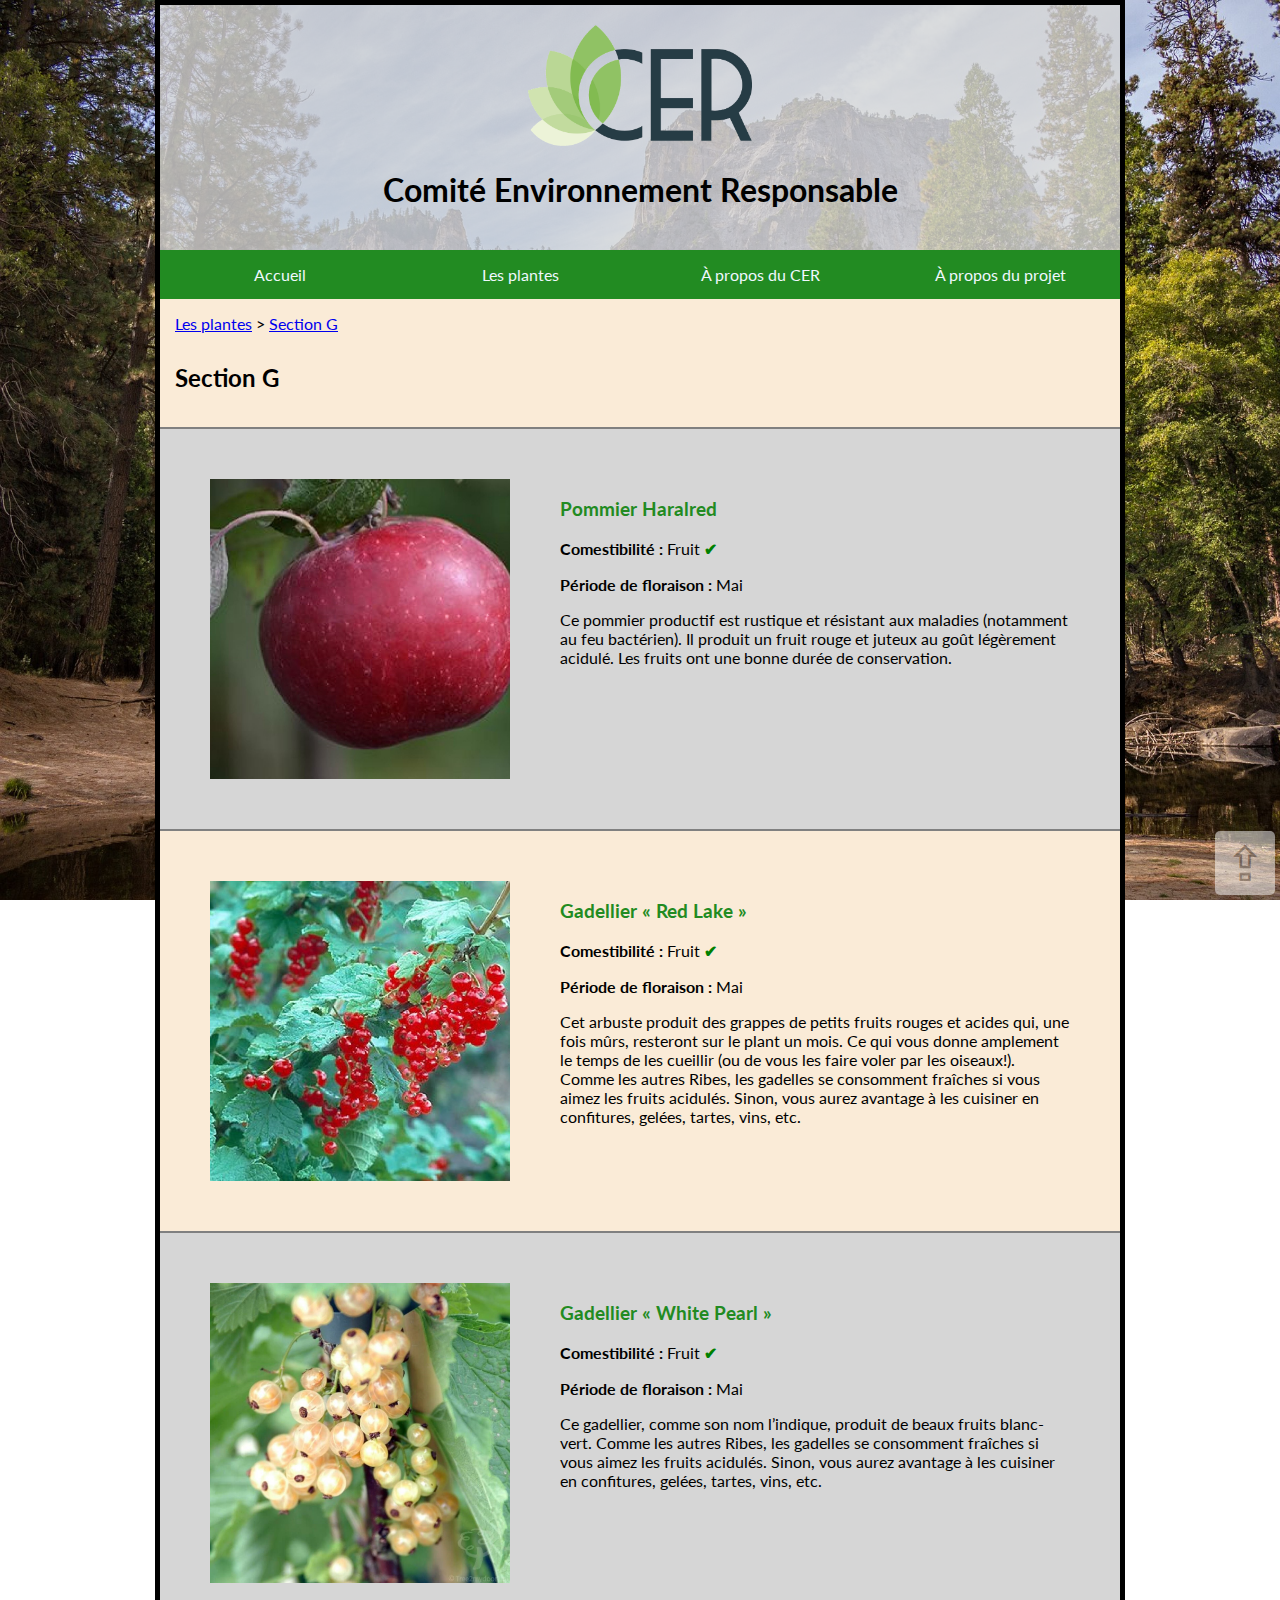
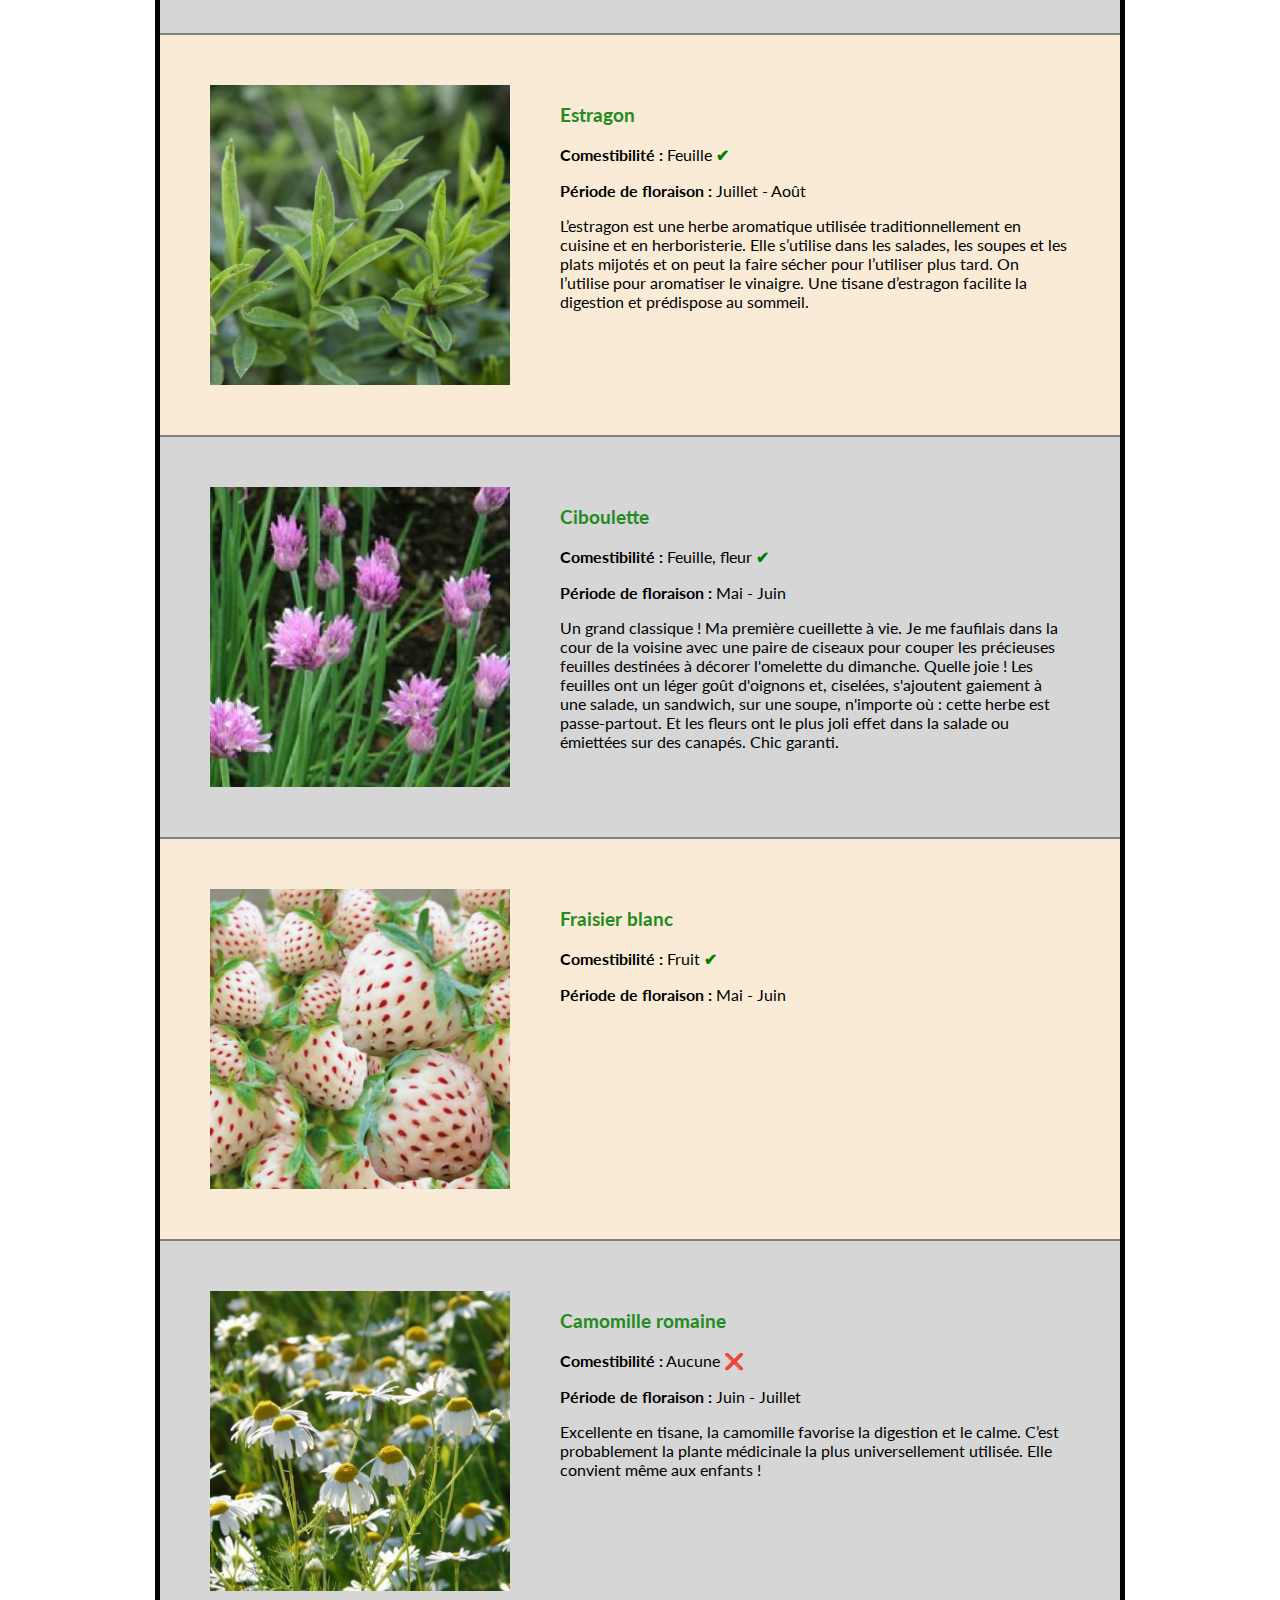
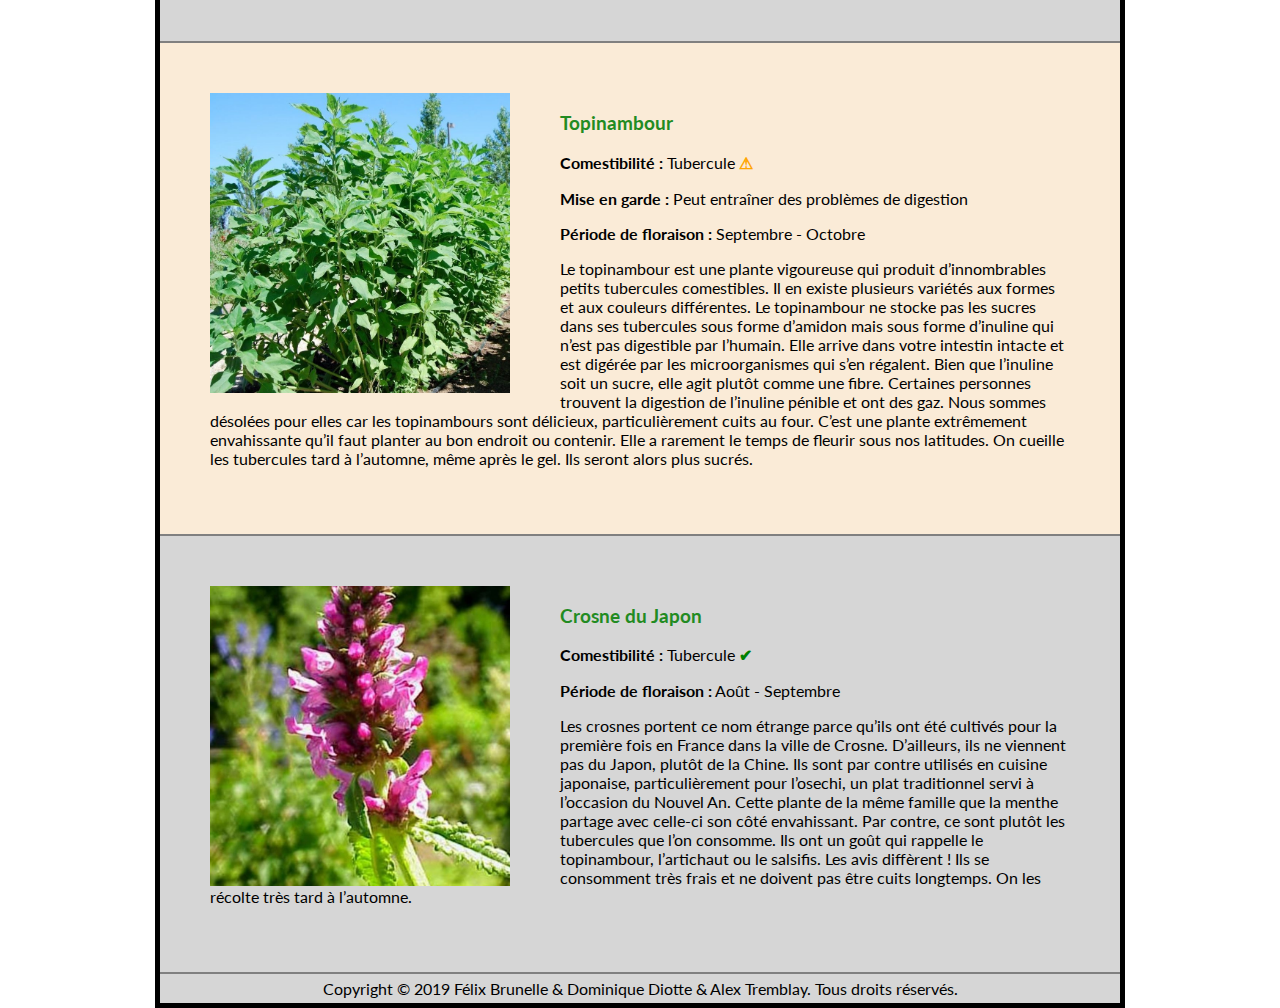
<file: section_g.html>
<!DOCTYPE html>
<html lang="fr-CA">
<head>
    <meta charset="UTF-8"/>
    <meta name="viewport" content="width=device-width, initial-scale=1.0"/>
    <meta http-equiv="X-UA-Compatible" content="ie=edge"/>
    <link rel="stylesheet" href="css/style.css"/>            
    <link rel="stylesheet" href="css/sections.css"/>
    <link rel="shortcut icon" href="favicon.ico" type="image/x-icon">
    <title>Section G</title>  
</head>
<body onload="addToolTip()">
    <a id="up-arrow" href="#">&#x21EA;</a>
    
    <header>
        <img src="images/logo_CER_CMJN_transparent.png" alt="Logo du CER"/>
        <h1>Comité Environnement Responsable</h1>
    </header>

    <nav>       
        <a href="index.html">Accueil</a>  
        <a href="plantes.html">Les plantes</a>  
        <a href="cer.html">À propos du CER</a>  
        <a href="projet.html">À propos du projet</a>         
    </nav>

    <div class="fil">
        <a href="plantes.html">Les plantes</a> > <a href="section_g.html">Section G</a>
    </div>
    
    <section>
        <h2>Section G</h2>

        <article>
            <img src="images/sections/g/pommier_haralred.JPG" alt="Pommier Haralred"/>
            <h3>Pommier Haralred</h3>
            <p><strong>Comestibilité :</strong> Fruit <span class="checkmark">&#10004;</span></p>
            <p><strong>Période de floraison :</strong> Mai</p>
            <p>Ce pommier productif est rustique et résistant aux maladies 
            (notamment au feu bactérien). Il produit un fruit rouge et 
            juteux au goût légèrement acidulé. Les fruits ont une bonne 
            durée de conservation.</p>
        </article>

        <article>
            <img src="images/sections/g/gadellier_red_lake.JPG" alt="Gadellier « Red Lake »"/>
            <h3>Gadellier « Red Lake »</h3>
            <p><strong>Comestibilité :</strong> Fruit <span class="checkmark">&#10004;</span></p>
            <p><strong>Période de floraison :</strong> Mai</p>
            <p>Cet arbuste produit des grappes de petits fruits rouges et 
            acides qui, une fois mûrs, resteront sur le plant un mois. Ce 
            qui vous donne amplement le temps de les cueillir (ou de vous 
            les faire voler par les oiseaux!). Comme les autres Ribes, les 
            gadelles se consomment fraîches si vous aimez les fruits 
            acidulés. Sinon, vous aurez avantage à les cuisiner en 
            confitures, gelées, tartes, vins, etc.</p>
        </article>

        <article>
            <img src="images/sections/g/gadellier_white_pearl.JPG" alt="Gadellier « White Pearl »"/>
            <h3>Gadellier « White Pearl »</h3>
            <p><strong>Comestibilité :</strong> Fruit <span class="checkmark">&#10004;</span></p>
            <p><strong>Période de floraison :</strong> Mai</p>
            <p>Ce gadellier, comme son nom l’indique, produit de beaux fruits 
            blanc-vert. Comme les autres Ribes, les gadelles se consomment 
            fraîches si vous aimez les fruits acidulés. Sinon, vous aurez 
            avantage à les cuisiner en confitures, gelées, tartes, vins, etc.</p>
        </article>

        <article>
            <img src="images/sections/g/estragon.JPG" alt="Estragon"/>
            <h3>Estragon</h3>
            <p><strong>Comestibilité :</strong> Feuille <span class="checkmark">&#10004;</span></p>
            <p><strong>Période de floraison :</strong> Juillet - Août</p>
            <p>L’estragon est une herbe aromatique utilisée traditionnellement 
            en cuisine et en herboristerie. Elle s’utilise dans les salades, 
            les soupes et les plats mijotés et on peut la faire sécher pour 
            l’utiliser plus tard. On l’utilise pour aromatiser le vinaigre. 
            Une tisane d’estragon facilite la digestion et prédispose au sommeil.</p>
        </article>

        <article>
            <img src="images/sections/g/ciboulette.JPG" alt="Ciboulette"/>
            <h3>Ciboulette</h3>
            <p><strong>Comestibilité :</strong> Feuille, fleur <span class="checkmark">&#10004;</span></p>
            <p><strong>Période de floraison :</strong> Mai - Juin</p>
            <p>Un grand classique ! Ma première cueillette à vie. Je me faufilais 
            dans la cour de la voisine avec une paire de ciseaux pour couper les 
            précieuses feuilles destinées à décorer l'omelette du dimanche. Quelle 
            joie ! Les feuilles ont un léger goût d'oignons et, ciselées, 
            s'ajoutent gaiement à une salade, un sandwich, sur une soupe, 
            n'importe où : cette herbe est passe-partout. Et les fleurs ont le plus 
            joli effet dans la salade ou émiettées sur des canapés. Chic garanti.</p>
        </article>

        <article>
            <img src="images/sections/g/fraisier_blanc.JPG" alt="Fraisier blanc"/>
            <h3>Fraisier blanc</h3>
            <p><strong>Comestibilité :</strong> Fruit <span class="checkmark">&#10004;</span></p>
            <p><strong>Période de floraison :</strong> Mai - Juin</p>
        </article>

        <article>
            <img src="images/sections/g/camomille_romaine.JPG" alt="Camomille romaine"/>
            <h3>Camomille romaine</h3>
            <p><strong>Comestibilité :</strong> Aucune <span class="crossmark">&#10060;</span></p>
            <p><strong>Période de floraison :</strong> Juin - Juillet</p>
            <p>Excellente en tisane, la camomille favorise la digestion et le calme. 
            C’est probablement la plante médicinale la plus universellement utilisée. 
            Elle convient même aux enfants !</p>
        </article>

        <article>
            <img src="images/sections/g/topinambour.JPG" alt="Topinambour"/>
            <h3>Topinambour</h3>
            <p><strong>Comestibilité :</strong> Tubercule <span class="warningsign">&#9888;</span></p>
            <p><strong>Mise en garde :</strong> Peut entraîner des problèmes de digestion</p>
            <p><strong>Période de floraison :</strong> Septembre - Octobre</p>
            <p>Le topinambour est une plante vigoureuse qui produit d’innombrables 
            petits tubercules comestibles. Il en existe plusieurs variétés aux formes 
            et aux couleurs différentes. Le topinambour ne stocke pas les sucres dans 
            ses tubercules sous forme d’amidon mais sous forme d’inuline qui n’est 
            pas digestible par l’humain. Elle arrive dans votre intestin intacte et 
            est digérée par les microorganismes qui s’en régalent. Bien que l’inuline 
            soit un sucre, elle agit plutôt comme une fibre. Certaines personnes 
            trouvent la digestion de l’inuline pénible et ont des gaz. Nous sommes 
            désolées pour elles car les topinambours sont délicieux, particulièrement 
            cuits au four. C’est une plante extrêmement envahissante qu’il faut 
            planter au bon endroit ou contenir. Elle a rarement le temps de fleurir 
            sous nos latitudes. On cueille les tubercules tard à l’automne, même 
            après le gel. Ils seront alors plus sucrés.</p>
        </article>

        <article>
            <img src="images/sections/g/crosne_de_japon.JPG" alt="Crosne du Japon"/>
            <h3>Crosne du Japon</h3>
            <p><strong>Comestibilité :</strong> Tubercule <span class="checkmark">&#10004;</span></p>
            <p><strong>Période de floraison :</strong> Août - Septembre</p>
            <p>Les crosnes portent ce nom étrange parce qu’ils ont été cultivés pour 
            la première fois en France dans la ville de Crosne. D’ailleurs, ils ne 
            viennent pas du Japon, plutôt de la Chine. Ils sont par contre utilisés 
            en cuisine japonaise, particulièrement pour l’osechi, un plat traditionnel 
            servi à l’occasion du Nouvel An. Cette plante de la même famille que la 
            menthe partage avec celle-ci son côté envahissant. Par contre, ce sont 
            plutôt les tubercules que l’on consomme. Ils ont un goût qui rappelle le 
            topinambour, l’artichaut ou le salsifis. Les avis diffèrent ! Ils se 
            consomment très frais et ne doivent pas être cuits longtemps. On les 
            récolte très tard à l’automne.</p>
        </article>

    </section>    

    <footer>Copyright &copy; 2019 Félix Brunelle & Dominique Diotte & Alex Tremblay. Tous droits réservés.</footer>
    <script src="js/onload.js"></script>
</body>
</html>
</file>
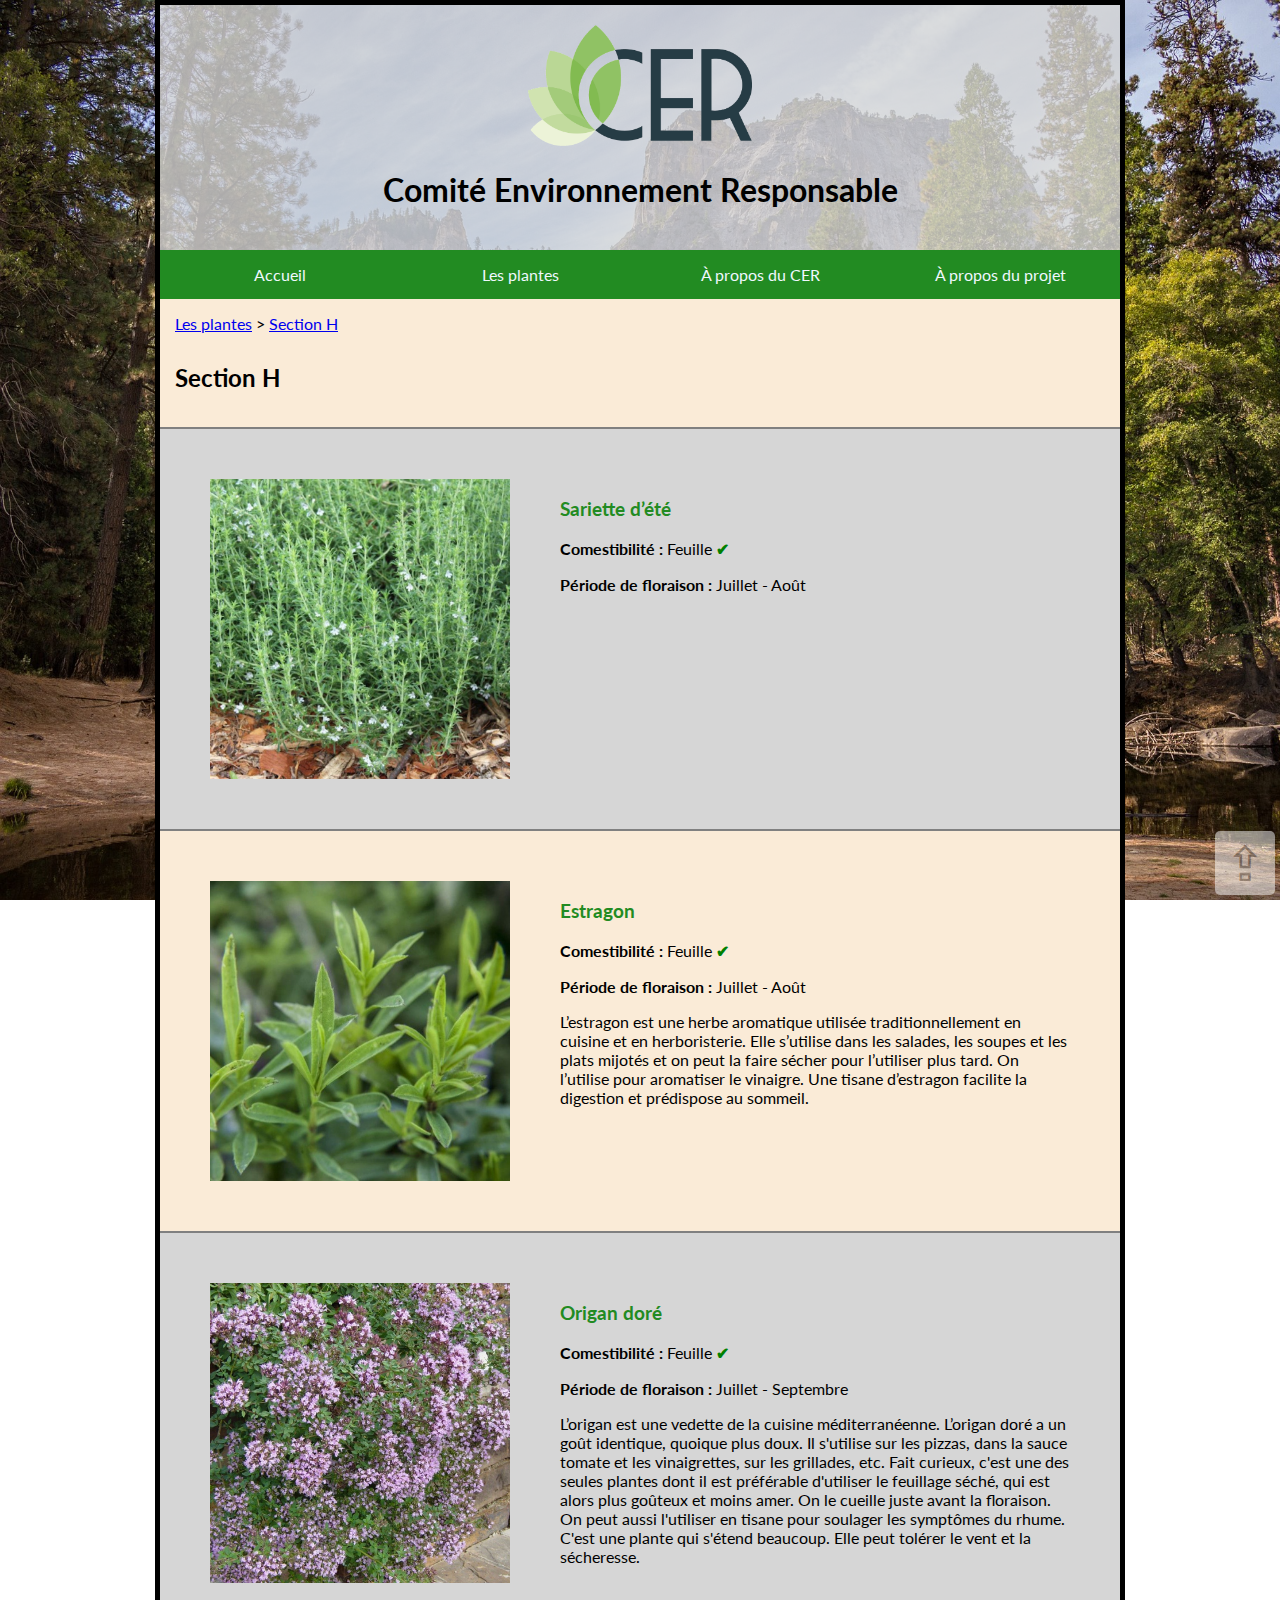
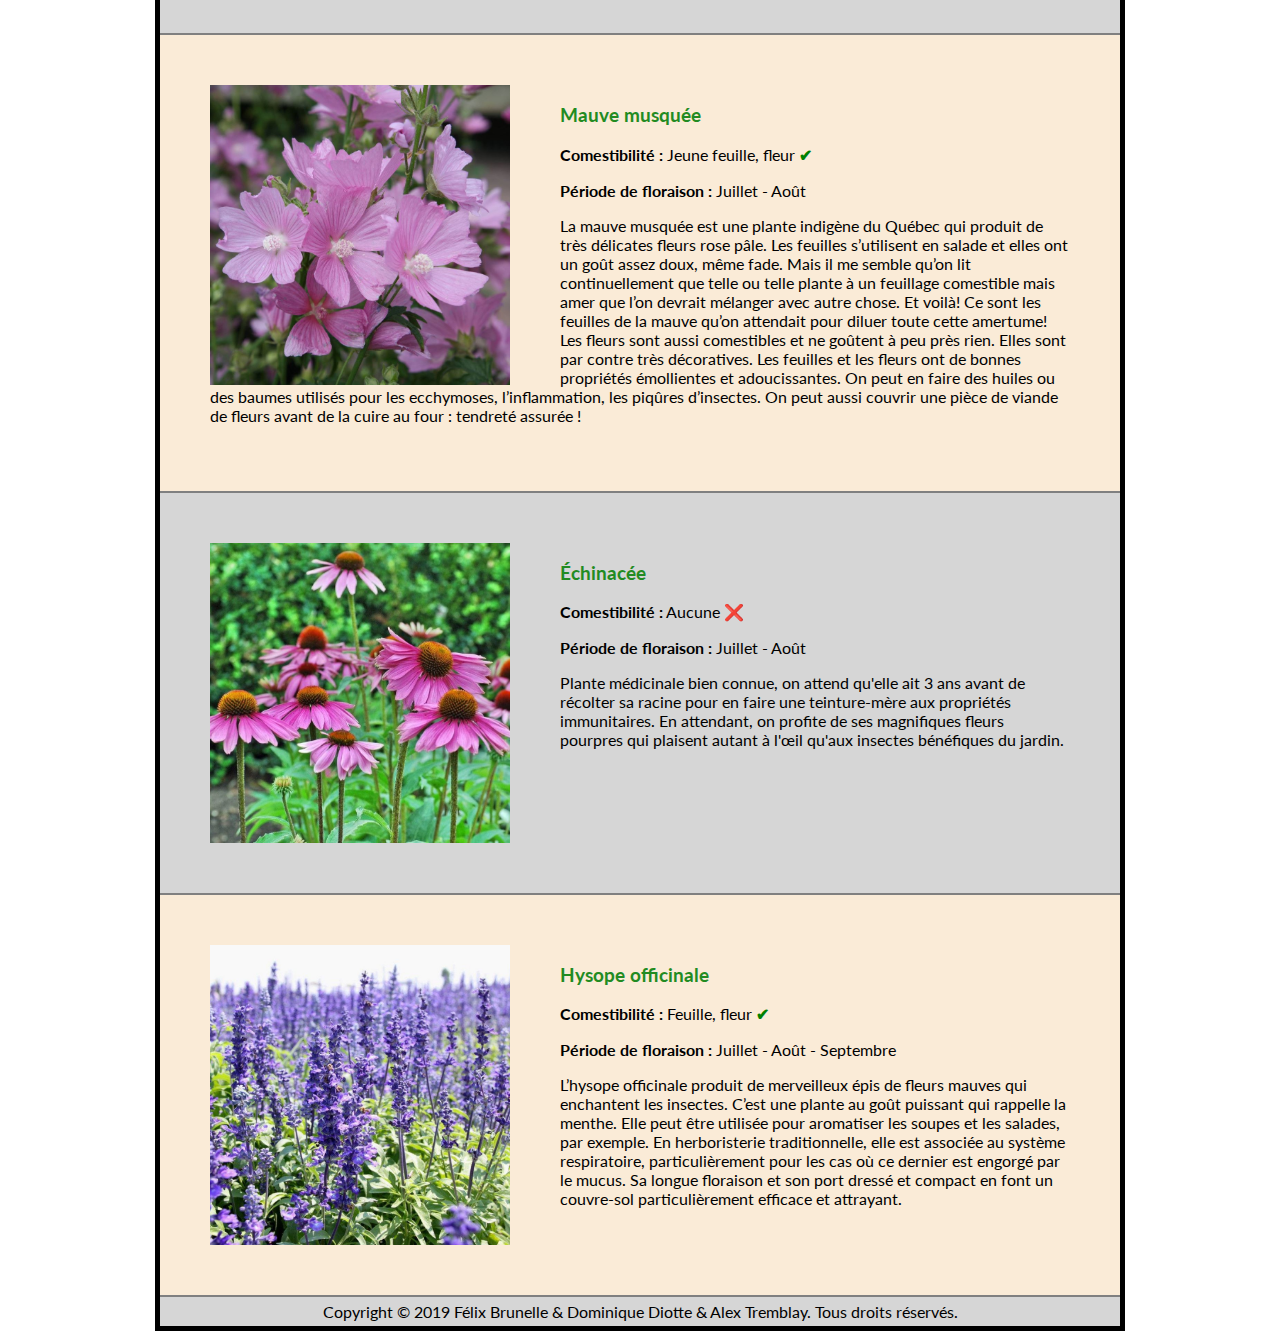
<file: section_h.html>
<!DOCTYPE html>
<html lang="fr-CA">
<head>
    <meta charset="UTF-8"/>
    <meta name="viewport" content="width=device-width, initial-scale=1.0"/>
    <meta http-equiv="X-UA-Compatible" content="ie=edge"/>
    <link rel="stylesheet" href="css/style.css"/>            
    <link rel="stylesheet" href="css/sections.css"/>
    <link rel="shortcut icon" href="favicon.ico" type="image/x-icon">
    <title>Section H</title>  
</head>
<body onload="addToolTip()">
    <a id="up-arrow" href="#">&#x21EA;</a>
    
    <header>
        <img src="images/logo_CER_CMJN_transparent.png" alt="Logo du CER"/>
        <h1>Comité Environnement Responsable</h1>
    </header>

    <nav>       
        <a href="index.html">Accueil</a>  
        <a href="plantes.html">Les plantes</a>  
        <a href="cer.html">À propos du CER</a>  
        <a href="projet.html">À propos du projet</a>         
    </nav>

    <div class="fil">
        <a href="plantes.html">Les plantes</a> > <a href="section_h.html">Section H</a>
    </div>
    
    <section>
        <h2>Section H</h2>

        <article>
            <img src="images/sections/h/sariette_dete.JPG" alt="Sariette d’été"/>
            <h3>Sariette d’été</h3>
            <p><strong>Comestibilité :</strong> Feuille <span class="checkmark">&#10004;</span></p>
            <p><strong>Période de floraison :</strong> Juillet - Août</p>
        </article>

        <article>
            <img src="images/sections/h/estragon.JPG" alt="Estragon"/>
            <h3>Estragon</h3>
            <p><strong>Comestibilité :</strong> Feuille <span class="checkmark">&#10004;</span></p>
            <p><strong>Période de floraison :</strong> Juillet - Août</p>
            <p>L’estragon est une herbe aromatique utilisée traditionnellement 
            en cuisine et en herboristerie. Elle s’utilise dans les salades, 
            les soupes et les plats mijotés et on peut la faire sécher pour 
            l’utiliser plus tard. On l’utilise pour aromatiser le vinaigre. 
            Une tisane d’estragon facilite la digestion et prédispose au sommeil.</p>
        </article>

        <article>
            <img src="images/sections/h/origan_dore.JPG" alt="Origan doré"/>
            <h3>Origan doré</h3>
            <p><strong>Comestibilité :</strong> Feuille <span class="checkmark">&#10004;</span></p>
            <p><strong>Période de floraison :</strong> Juillet - Septembre</p>
            <p>L’origan est une vedette de la cuisine méditerranéenne. L’origan doré a 
            un goût identique, quoique plus doux. Il s'utilise sur les pizzas, dans la 
            sauce tomate et les vinaigrettes, sur les grillades, etc. Fait curieux, 
            c'est une des seules plantes dont il est préférable d'utiliser le feuillage 
            séché, qui est alors plus goûteux et moins amer. On le cueille juste avant 
            la floraison. On peut aussi l'utiliser en tisane pour soulager les symptômes 
            du rhume. C'est une plante qui s'étend beaucoup. Elle peut tolérer le vent 
            et la sécheresse.</p>
        </article>

        <article>
            <img src="images/sections/h/mauve_musquee.JPG" alt="Mauve musquée"/>
            <h3>Mauve musquée</h3>
            <p><strong>Comestibilité :</strong> Jeune feuille, fleur <span class="checkmark">&#10004;</span></p>
            <p><strong>Période de floraison :</strong> Juillet - Août</p>
            <p>La mauve musquée est une plante indigène du Québec qui 
            produit de très délicates fleurs rose pâle. Les feuilles 
            s’utilisent en salade et elles ont un goût assez doux, même 
            fade. Mais il me semble qu’on lit continuellement que telle 
            ou telle plante à un feuillage comestible mais amer que l’on 
            devrait mélanger avec autre chose. Et voilà! Ce sont les 
            feuilles de la mauve qu’on attendait pour diluer toute cette 
            amertume! Les fleurs sont aussi comestibles et ne goûtent à 
            peu près rien. Elles sont par contre très décoratives. Les 
            feuilles et les fleurs ont de bonnes propriétés émollientes 
            et adoucissantes. On peut en faire des huiles ou des baumes 
            utilisés pour les ecchymoses, l’inflammation, les piqûres 
            d’insectes. On peut aussi couvrir une pièce de viande de 
            fleurs avant de la cuire au four : tendreté assurée !</p>
        </article>

        <article>
            <img src="images/sections/h/echinacee.JPG" alt="Échinacée"/>
            <h3>Échinacée</h3>
            <p><strong>Comestibilité :</strong> Aucune <span class="crossmark">&#10060;</span></p>
            <p><strong>Période de floraison :</strong> Juillet - Août</p>
            <p>Plante médicinale bien connue, on attend qu'elle ait 3 ans avant de 
            récolter sa racine pour en faire une teinture-mère aux propriétés 
            immunitaires. En attendant, on profite de ses magnifiques fleurs 
            pourpres qui plaisent autant à l'œil qu'aux insectes bénéfiques du jardin.</p>
        </article>

        <article>
            <img src="images/sections/h/hysope_officinale.JPG" alt="Hysope officinale"/>
            <h3>Hysope officinale</h3>
            <p><strong>Comestibilité :</strong> Feuille, fleur <span class="checkmark">&#10004;</span></p>
            <p><strong>Période de floraison :</strong> Juillet - Août - Septembre</p>
            <p>L’hysope officinale produit de merveilleux épis de fleurs mauves qui 
            enchantent les insectes. C’est une plante au goût puissant qui rappelle 
            la menthe. Elle peut être utilisée pour aromatiser les soupes et les 
            salades, par exemple. En herboristerie traditionnelle, elle est associée 
            au système respiratoire, particulièrement pour les cas où ce dernier est 
            engorgé par le mucus. Sa longue floraison et son port dressé et compact 
            en font un couvre-sol particulièrement efficace et attrayant.</p>
        </article>

    </section>    

    <footer>Copyright &copy; 2019 Félix Brunelle & Dominique Diotte & Alex Tremblay. Tous droits réservés.</footer>
    <script src="js/onload.js"></script>
</body>
</html>
</file>
<file: css/slideshow.css>
.slideshow-container {
    max-width: 100%;
    position: relative;
    margin: auto;
    border-top: 5px solid black;
    border-bottom: 5px solid black;
    background-color: white;    
}

.slide {
    display: none;
}

.previous, .next {
    cursor: pointer;
    position: absolute;
    top: 50%;
    width: auto;
    margin-top: -22px;
    padding: 16px;
    color: white;
    font-weight: bold;
    font-size: 18px;
    transition: 0.6s ease;
    border-radius: 0 3px 3px 0;
    user-select: none;
}

.next {
    right: 0;
    border-radius: 3px 0 0 3px;
}

.previous:hover, .next:hover {
    background-color: rgba(51, 124, 57, 0.8);
}

div.slide img {
    width: 100%;
    height: 100%;
}

.fade {
    -webkit-animation-name: fade;
    -webkit-animation-duration: 2s;
    animation-name: fade;
    animation-duration: 2s;
}

@keyframes fade {
    from {opacity: 0.4;}
    to {opacity: 1;}
}

@-webkit-keyframes fade {
    from {opacity: 0.4;}
    to {opacity: 1;}
}
</file>
<file: css/style.css>
@import url('https://fonts.googleapis.com/css?family=Lato');

* {
    font-family: 'Lato', sans-serif;
}

#up-arrow {
    cursor: pointer;
    position: fixed;
    bottom: 5px;
    right: 5px;
    padding: 3px 10px 3px 10px;
    background-color: white;
    font-size: 3em;
    border-radius: 5px;
    color: grey;
    z-index: 100;
    opacity: 0.5;
    text-decoration: none;
}

#up-arrow:visited {
    color: grey;
}

body {
    margin: auto;
    width: 75%;
    border: 5px solid black;
    background-image: url("../images/background.jpg");
    background-repeat: no-repeat;
    background-size: cover;
    background-attachment: fixed;
    max-width: 1900px;
}

header {
    background-color: rgba(214, 214, 214, 0.8);
    text-align: center;
    padding: 20px;
}

header img {
    width: 224.400px;
    height: 120.575px;
}

nav {
    overflow: hidden;
    background-color: forestgreen;
    width: 100%;
    position: sticky;
    top: 0;
    z-index: 10;
}

nav a {
    float: left;
    display: block;
    color: aliceblue;
    text-align: center;
    padding-top: 15px;
    padding-bottom: 15px;
    text-decoration: none;
    width: 25%;
}

nav a:hover {
    background-color: rgb(19, 104, 19);
}

section {
    background-color: antiquewhite;
    padding: 15px;
}

.fil {
    background-color: antiquewhite;
    padding: 15px;
}

.column {
    float: left;
    width: 50%;
}

.row::after {
    content: "";
    display: table;
    clear: both;
}

@media screen and (max-width: 960px) {
    body {
        width: 100%;
        border: none;
    }

    #up-arrow {
        opacity: 0.3;
    }
}

@media screen and (max-width: 600px) {
    body {
        background-image: none;
    } 

    header {
        background-color: rgb(214, 214, 214);
    }

    nav {
        position: static;
    }
    
    nav a {
        width: 100%;
        padding-top: 10px;
        padding-bottom: 10px;
    }
    
    .column {
        width: 100%;
    }
}

.cer-group-pictures {
    height: 100%;
    width: 100%;
}

footer {
    background-color: rgb(214, 214, 214);
    text-align: center;
    padding: 5px; 
}
</file>
<file: css/plantes.css>
body section h2 {
    text-align: center;
}

footer {
    clear: both;
}

section img {
    margin: auto;
    display: block;
}

#sections {
    width: 100%;
    overflow: auto;
    padding-top: 35px;    
}

section a {
    display: block;
    float: left;
    width: 12.5%;    
}

section button {
    border: none;
    background-color: forestgreen;
    padding: 5px;
    color: aliceblue;
    display: block;
    margin: auto;
    align-items: center; 
}

.mobile {
    display: none;
}

@media screen and (max-width: 960px) {
    section img {
        width: 100%;
        height: 100%;
    }

    .desktop {
        display: none;
    }

    .mobile {
        display: block;
    }
}

@media screen and (max-width: 600px) {
    section a {
        width: 25%;
        margin-bottom: 20px;
    }

    body {
        background-color: antiquewhite;
    }
}
</file>
<file: css/sections.css>
section article:nth-child(even) {
    background-color: rgb(214, 214, 214);
}

section article:nth-child(2) {
    border-top: 2px solid grey;
}

section article {
    overflow: auto;
    padding: 50px;
    border-bottom: 2px solid grey;
}

section article img {
    height: 300px;
    width: 300px;
    padding-right: 50px;
    float: left;
}

section article h3 {
    color: forestgreen;
}

.checkmark {
    color: green;
}

.crossmark {
    color: red;
}

.warningsign {
    color: orange;    
}

.checkmark, .crossmark, .warningsign {
    font-weight: bold;
    cursor: help;
}

@media screen and (max-width: 600px) {    
    section article {
        padding: 10px;
    }
    
    section article img {
        float: none;
        display: block;
        margin: auto;
        padding-right: 0;
        padding-bottom: 20px;
    }
}

body section {
    padding: 0;
}

section h2 {
    padding: 15px;
    margin-top: 0;
}
</file>
